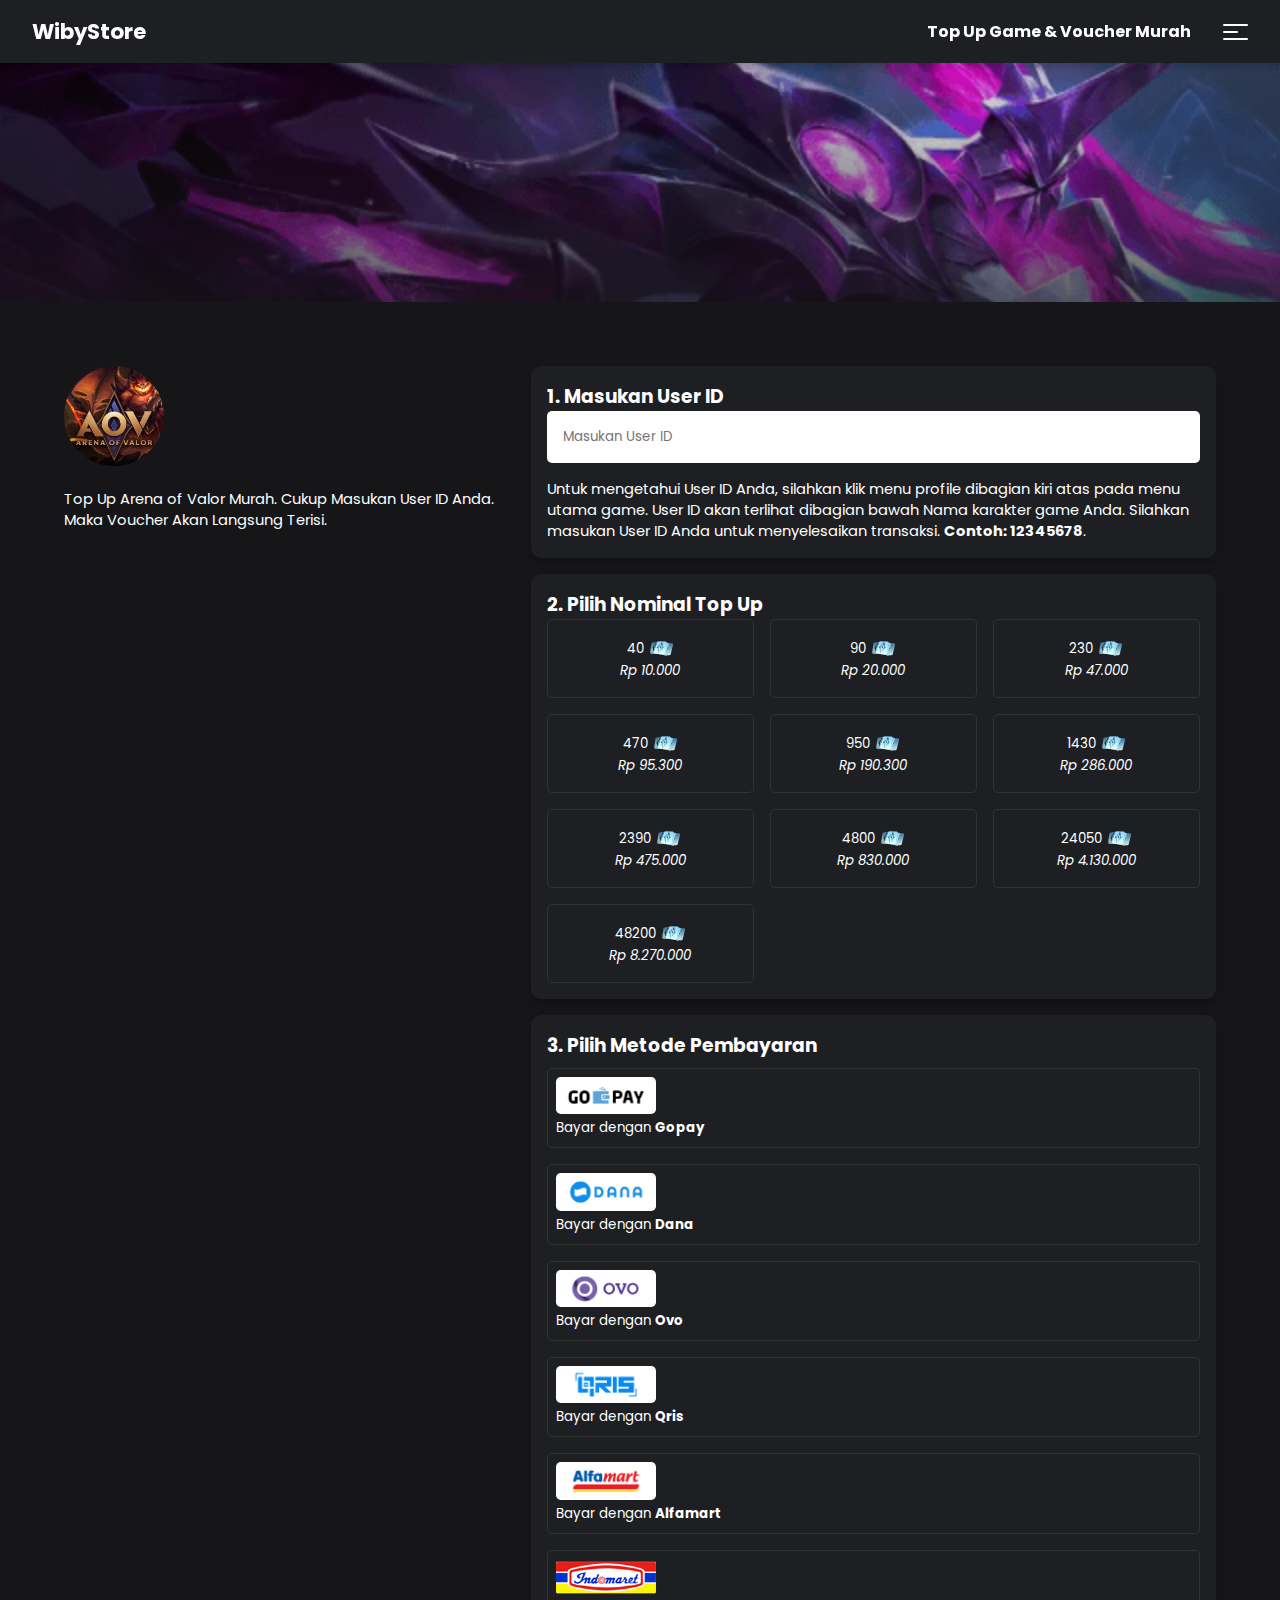
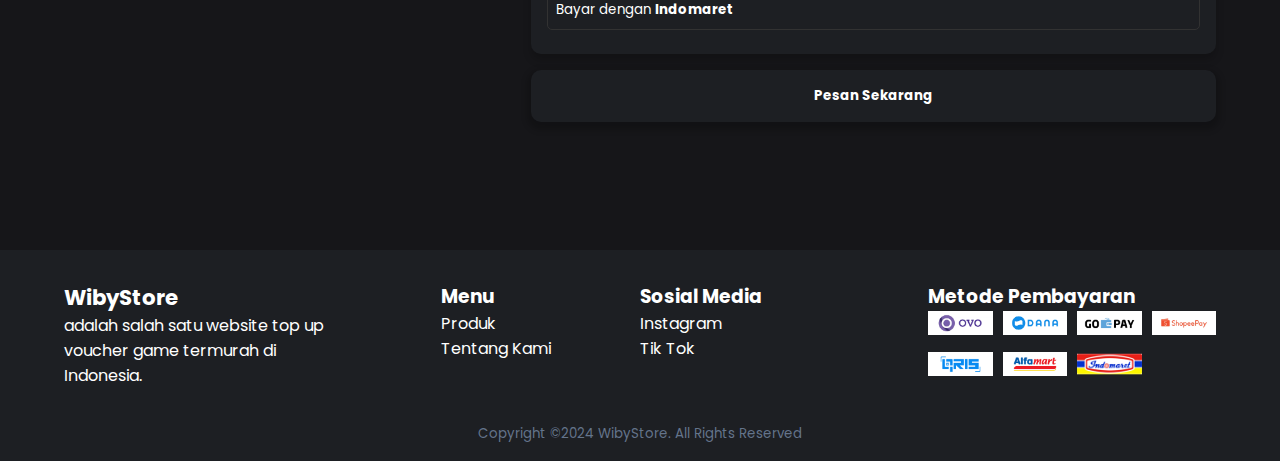
<file: games/arena-of-valor.html>
<!DOCTYPE html>
<html lang="en">
  <head>
    <meta charset="UTF-8" />
    <meta http-equiv="X-UA-Compatible" content="IE=edge" />
    <meta name="viewport" content="width=device-width, initial-scale=1.0" />
    <title>WibyStore | Top Up Arena of Valor</title>
    <link
      rel="shortcut icon"
      href="/images/profil.png"
      type="image/x-icon"
    />
    <link rel="stylesheet" href="../src/styles/game.css" />
    <link
      rel="stylesheet"
      href="https://fonts.googleapis.com/css2?family=Material+Symbols+Outlined:opsz,wght,FILL,GRAD@48,400,0,0"
    />
    <link rel="preconnect" href="https://fonts.googleapis.com" />
    <link rel="preconnect" href="https://fonts.gstatic.com" crossorigin />
    <link
      href="https://fonts.googleapis.com/css2?family=Poppins&display=swap"
      rel="stylesheet"
    />
  </head>
  <body>
    <header class="header container">
      <span>
        <a href="/" class="logo">WibyStore</a>
      </span>
      <nav class="navbar">
        <span class="slogan">
          <h4>Top Up Game & Voucher Murah</h4>
        </span>
        <button class="hamburger-menu">
          <span></span>
          <span></span>
          <span></span>
        </button>
      </nav>
    </header>

    <div
      class="image-header"
      style="background-image: url('/images/aov-cover.png')"
    ></div>
    <main class="game-container">
      <section class="grid-cols-2 section-form_topup">
        <div class="game-description">
          <img src="../images/aov.jpg" alt="Arena of Valor" />
          <p>
            Top Up Arena of Valor Murah. Cukup Masukan User ID Anda. Maka
            Voucher Akan Langsung Terisi.
          </p>
        </div>
        <div>
          <form action="">
            <fieldset class="form-input">
              <h3><span>1.</span> Masukan User ID</h3>
              <input
                class="form-input_ff"
                type="number"
                name="user_id"
                id=""
                required
                placeholder="Masukan User ID"
              />
              <p>
                Untuk mengetahui User ID Anda, silahkan klik menu profile
                dibagian kiri atas pada menu utama game. User ID akan terlihat
                dibagian bawah Nama karakter game Anda. Silahkan masukan User ID
                Anda untuk menyelesaikan transaksi. <b>Contoh: 12345678</b>.
              </p>
            </fieldset>

            <fieldset class="form-input">
              <h3><span>2.</span> Pilih Nominal Top Up</h3>
              <div class="grid grid-cols-3">
                <label class="nominal" data-price="10.000">
                  <input
                    onclick="scrollToPayment()"
                    type="radio"
                    name="item_qty"
                    required
                    value="40 Vouchers AOV Rp 10.000"
                  />
                  <span>
                    40
                    <img
                      src="../images/AOV_Vouchers.png"
                      alt="Arena of VAlor Vouchers"
                    />
                  </span>
                  <span class="nominal-1">Rp 10.000</span>
                </label>
                <label class="nominal" data-price="20.000">
                  <input
                    onclick="scrollToPayment()"
                    type="radio"
                    name="item_qty"
                    required
                    value="90 Vouchers AOV Rp 20.000"
                  />
                  <span>
                    90
                    <img
                      src="../images/AOV_Vouchers.png"
                      alt="Arena of VAlor Vouchers"
                    />
                  </span>
                  <span class="nominal-1">Rp 20.000</span>
                </label>
                <label class="nominal" data-price="47.000">
                  <input
                    onclick="scrollToPayment()"
                    type="radio"
                    name="item_qty"
                    required
                    value="230 Vouchers AOV Rp 47.000"
                  />
                  <span>
                    230
                    <img
                      src="../images/AOV_Vouchers.png"
                      alt="Arena of VAlor Vouchers"
                    />
                  </span>
                  <span class="nominal-1">Rp 47.000</span>
                </label>
                <label class="nominal" data-price="95.300">
                  <input
                    onclick="scrollToPayment()"
                    type="radio"
                    name="item_qty"
                    required
                    value="470 Vouchers AOV Rp 95.300"
                  />
                  <span>
                    470
                    <img
                      src="../images/AOV_Vouchers.png"
                      alt="Arena of VAlor Vouchers"
                    />
                  </span>
                  <span class="nominal-1">Rp 95.300</span>
                </label>
                <label class="nominal" data-price="190.300">
                  <input
                    onclick="scrollToPayment()"
                    type="radio"
                    name="item_qty"
                    required
                    value="950 Vouchers AOV Rp 190.300"
                  />
                  <span>
                    950
                    <img
                      src="../images/AOV_Vouchers.png"
                      alt="Arena of VAlor Vouchers"
                    />
                  </span>
                  <span class="nominal-1">Rp 190.300</span>
                </label>
                <label class="nominal" data-price="286.000">
                  <input
                    onclick="scrollToPayment()"
                    type="radio"
                    name="item_qty"
                    required
                    value="1430 Vouchers AOV Rp 286.000"
                  />
                  <span>
                    1430
                    <img
                      src="../images/AOV_Vouchers.png"
                      alt="Arena of VAlor Vouchers"
                    />
                  </span>
                  <span class="nominal-1">Rp 286.000</span>
                </label>
                <label class="nominal" data-price="475.000">
                  <input
                    onclick="scrollToPayment()"
                    type="radio"
                    name="item_qty"
                    required
                    value="2390 Vouchers AOV Rp 475.000"
                  />
                  <span>
                    2390
                    <img
                      src="../images/AOV_Vouchers.png"
                      alt="Arena of VAlor Vouchers"
                    />
                  </span>
                  <span class="nominal-1">Rp 475.000</span>
                </label>
                <label class="nominal" data-price="830.000">
                  <input
                    onclick="scrollToPayment()"
                    type="radio"
                    name="item_qty"
                    required
                    value="4800 Vouchers AOV Rp 830.000"
                  />
                  <span>
                    4800
                    <img
                      src="../images/AOV_Vouchers.png"
                      alt="Arena of VAlor Vouchers"
                    />
                  </span>
                  <span class="nominal-1">Rp 830.000</span>
                </label>
                <label class="nominal" data-price="4.130.000">
                  <input
                    onclick="scrollToPayment()"
                    type="radio"
                    name="item_qty"
                    required
                    value="24050 Vouchers AOV Rp 4.130.000"
                  />
                  <span>
                    24050
                    <img
                      src="../images/AOV_Vouchers.png"
                      alt="Arena of VAlor Vouchers"
                    />
                  </span>
                  <span class="nominal-1">Rp 4.130.000</span>
                </label>

                <label class="nominal" data-price="8.270.000">
                  <input
                    onclick="scrollToPayment()"
                    type="radio"
                    name="item_qty"
                    required
                    value="48200 Vouchers AOV Rp 8.270.000"
                  />
                  <span>
                    48200
                    <img
                      src="../images/AOV_Vouchers.png"
                      alt="Arena of VAlor Vouchers"
                    />
                  </span>
                  <span class="nominal-1">Rp 8.270.000</span>
                </label>
              </div>
            </fieldset>

            <fieldset class="form-input">
              <h3><span>3.</span> Pilih Metode Pembayaran</h3>
              <div class="payment">
                <label class="payment-method">
                  <input
                    type="radio"
                    name="payment_method"
                    required
                    value="Gopay"
                  />
                  <img src="../images/gopay.jpg" alt="" />
                  <span
                    ><small>Bayar dengan <b>Gopay</b></small></span
                  >
                  <div class="form-input__price-section" style="display: none">
                    <small>Harga</small>
                    <div>Rp <span class="form-input__price"></span></div>
                  </div>
                </label>

                <label class="payment-method">
                  <input
                    type="radio"
                    name="payment_method"
                    required
                    value="Dana"
                  />
                  <img src="../images/dana.jpg" alt="" />
                  <span
                    ><small>Bayar dengan <b>Dana</b></small></span
                  >
                  <div class="form-input__price-section" style="display: none">
                    <small>Harga</small>
                    <div>Rp <span class="form-input__price"></span></div>
                  </div>
                </label>

                <label class="payment-method">
                  <input
                    type="radio"
                    name="payment_method"
                    required
                    value="Ovo"
                  />
                  <img src="../images/ovo.webp" alt="" />
                  <span
                    ><small>Bayar dengan <b>Ovo</b></small></span
                  >
                  <div class="form-input__price-section" style="display: none">
                    <small>Harga</small>
                    <div>Rp <span class="form-input__price"></span></div>
                  </div>
                </label>

                <label class="payment-method">
                  <input
                    type="radio"
                    name="payment_method"
                    required
                    value="Qris"
                  />
                  <img src="../images/qris.webp" alt="" />
                  <span
                    ><small>Bayar dengan <b>Qris</b></small></span
                  >
                  <div class="form-input__price-section" style="display: none">
                    <small>Harga</small>
                    <div>Rp <span class="form-input__price"></span></div>
                  </div>
                </label>

                <!-- <label class="payment-method">
                  <input
                    type="radio"
                    name="payment_method"
                    required
                    value="BCA"
                  />
                  <img src="../images/bca.jpg" alt="" />
                  <span
                    ><small>Bayar dengan <b>BCA</b></small></span
                  >
                  <div class="form-input__price-section" style="display: none">
                    <small>Harga</small>
                    <div>Rp <span class="form-input__price"></span></div>
                  </div>
                </label> -->

                <label class="payment-method">
                  <input
                    type="radio"
                    name="payment_method"
                    required
                    value="Alfamart"
                  />
                  <img src="../images/alfamart.jpg" alt="" />
                  <span
                    ><small>Bayar dengan <b>Alfamart</b></small></span
                  >
                  <div class="form-input__price-section" style="display: none">
                    <small>Harga</small>
                    <div>Rp <span class="form-input__price"></span></div>
                  </div>
                </label>

                <label class="payment-method">
                  <input
                    type="radio"
                    name="payment_method"
                    required
                    value="Indomaret"
                  />
                  <img src="../images/indomaret.webp" alt="" />
                  <span
                    ><small>Bayar dengan <b>Indomaret</b></small></span
                  >
                  <div class="form-input__price-section" style="display: none">
                    <small>Harga</small>
                    <div>Rp <span class="form-input__price"></span></div>
                  </div>
                </label>
              </div>
            </fieldset>
            <button class="btn-order">Pesan Sekarang</button>
          </form>
        </div>
      </section>
    </main>

    <footer class="container">
      <div class="footer">
        <div class="description">
          <span>
            <a href="/" class="logo">WibyStore</a>
          </span>
          <br />
          adalah salah satu website top up voucher game termurah di Indonesia.
        </div>
        <div class="menu">
          <h3>Menu</h3>
          <ul class="navbar-ul">
            <li><a href="#">Produk</a></li>
            <li><a href="#">Tentang Kami</a></li>
          </ul>
        </div>
        <div class="social">
          <h3>Sosial Media</h3>
          <ul>
            <li><a href="#">Instagram</a></li>
            <li><a href="#">Tik Tok</a></li>
          </ul>
        </div>
        <div class="payment-footer">
          <h3>Metode Pembayaran</h3>
          <div class="payment-grid">
            <div>
              <img src="/images/ovo.webp" alt="" />
            </div>
            <div>
              <img src="/images/dana.jpg" alt="" />
            </div>
            <div>
              <img src="/images/gopay.jpg" alt="" />
            </div>
            <div>
              <img src="/images/shopeepay.webp" alt="" />
            </div>
            <div>
              <img src="/images/qris.webp" alt="" />
            </div>
            <div>
              <img src="/images/alfamart.jpg" alt="" />
            </div>
            <div>
              <img src="/images/indomaret.webp" alt="" />
            </div>
          </div>
        </div>
      </div>
      <div class="copyright">
        <small> Copyright &copy;2024 WibyStore. All Rights Reserved </small>
      </div>
    </footer>

    <script src="../src/js/hamburger.js"></script>
    <script src="../src/js/order.js"></script>
    <script src="../src/js/keys.js"></script>
    <script src="../src/js/script.js"></script>
  </body>
</html>
</file>
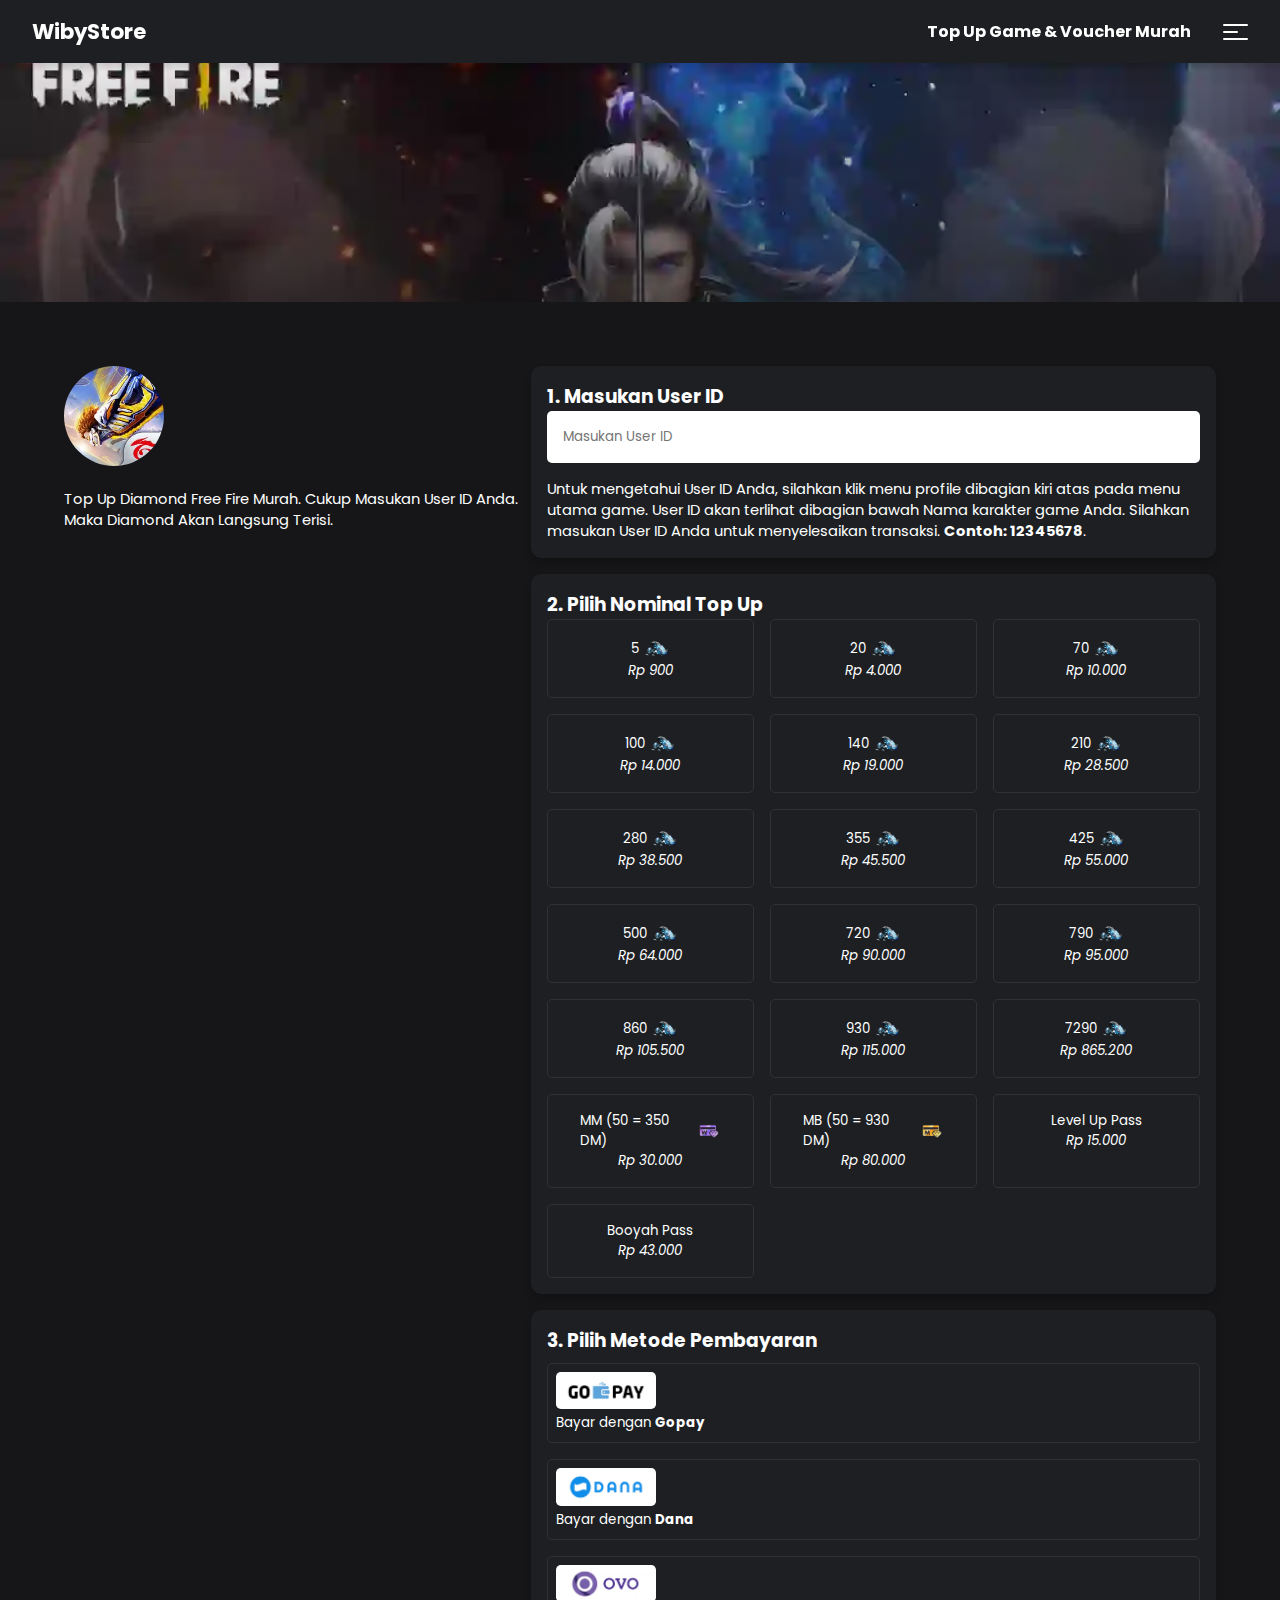
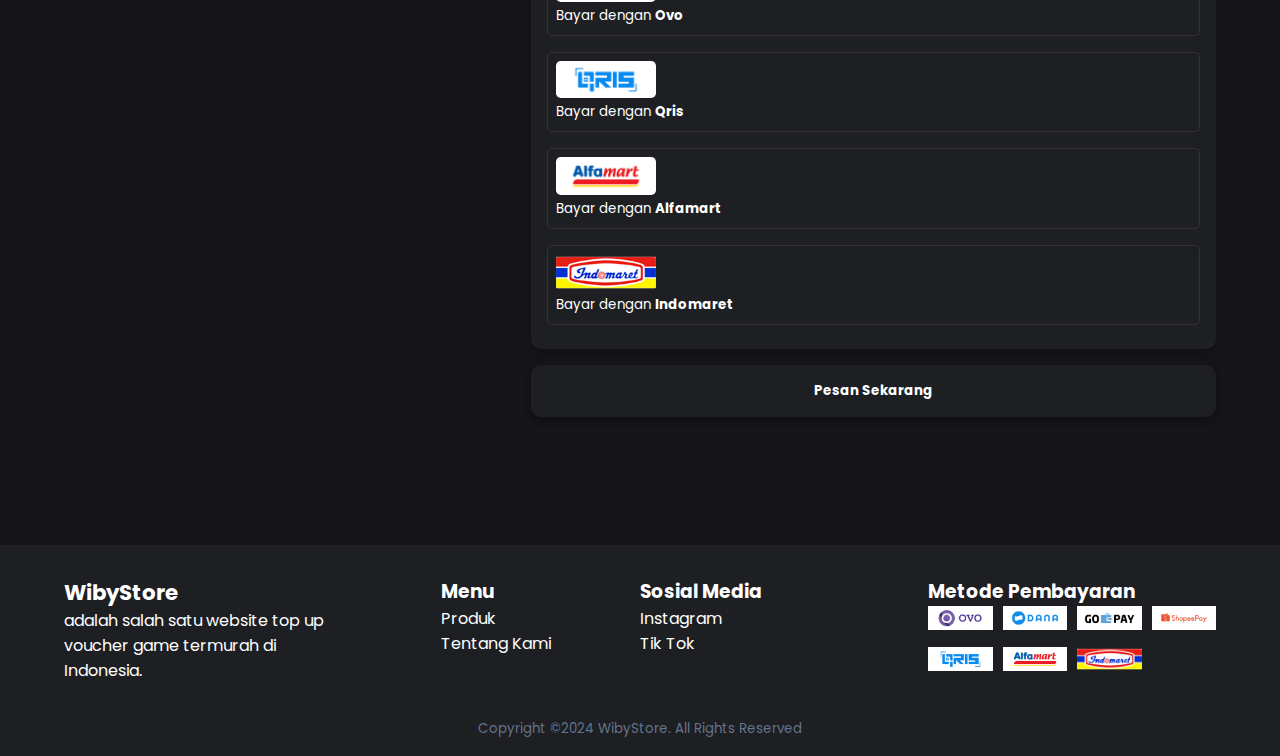
<file: games/free-fire.html>
<!DOCTYPE html>
<html lang="en">
  <head>
    <meta charset="UTF-8" />
    <meta http-equiv="X-UA-Compatible" content="IE=edge" />
    <meta name="viewport" content="width=device-width, initial-scale=1.0" />
    <title>WibyStore | Top Up Free Fire</title>
    <link rel="stylesheet" href="../src/styles/game.css" />
    <link
      rel="stylesheet"
      href="https://fonts.googleapis.com/css2?family=Material+Symbols+Outlined:opsz,wght,FILL,GRAD@48,400,0,0"
    />
    <link rel="preconnect" href="https://fonts.googleapis.com" />
    <link rel="preconnect" href="https://fonts.gstatic.com" crossorigin />
    <link
      href="https://fonts.googleapis.com/css2?family=Poppins&display=swap"
      rel="stylesheet"
    />
  </head>
  <body>
    <header class="header container">
      <span>
        <a href="/" class="logo">WibyStore</a>
      </span>
      <nav class="navbar">
        <span class="slogan">
          <h4>Top Up Game & Voucher Murah</h4>
        </span>
        <button class="hamburger-menu">
          <span></span>
          <span></span>
          <span></span>
        </button>
      </nav>
    </header>

    <div
      class="image-header"
      style="background-image: url('/images/ff-cover.webp')"
    ></div>
    <main class="game-container">
      <section class="grid-cols-2 section-form_topup">
        <div class="game-description">
          <img src="../images/ff.webp" alt="Free Fire" />
          <p>
            Top Up Diamond Free Fire Murah. Cukup Masukan User ID Anda. Maka
            Diamond Akan Langsung Terisi.
          </p>
        </div>
        <div>
          <form action="">
            <fieldset class="form-input">
              <h3><span>1.</span> Masukan User ID</h3>
              <input
                type="number"
                name="user_id"
                id=""
                required
                placeholder="Masukan User ID"
              />
              <p>
                Untuk mengetahui User ID Anda, silahkan klik menu profile
                dibagian kiri atas pada menu utama game. User ID akan terlihat
                dibagian bawah Nama karakter game Anda. Silahkan masukan User ID
                Anda untuk menyelesaikan transaksi. <b>Contoh: 12345678</b>.
              </p>
            </fieldset>

            <fieldset class="form-input">
              <h3><span>2.</span> Pilih Nominal Top Up</h3>
              <div class="grid grid-cols-3">
                <label class="nominal" data-price="900">
                  <input
                    onclick="scrollToPayment()"
                    type="radio"
                    name="item_qty"
                    required
                    value="5 Diamonds Free Fire Rp 900"
                  />
                  <span>
                    5
                    <img
                      src="../images/Freefire_diamonds.png"
                      alt="Free Fire Diamonds"
                    />
                  </span>
                  <span class="nominal-1">Rp 900</span>
                </label>
                <label class="nominal" data-price="4.000">
                  <input
                    onclick="scrollToPayment()"
                    type="radio"
                    name="item_qty"
                    required
                    value="20 Diamonds Free Fire Rp 4.000"
                  />
                  <span>
                    20
                    <img
                      src="../images/Freefire_diamonds.png"
                      alt="Free Fire Diamonds"
                    />
                  </span>
                  <span class="nominal-1">Rp 4.000</span>
                </label>

                <label class="nominal" data-price="10.000">
                  <input
                    onclick="scrollToPayment()"
                    type="radio"
                    name="item_qty"
                    required
                    value="70 Diamonds Free Fire Rp 10.000"
                  />
                  <span>
                    70
                    <img
                      src="../images/Freefire_diamonds.png"
                      alt="Free Fire Diamonds"
                    />
                  </span>
                  <span class="nominal-1">Rp 10.000</span>
                </label>
                <label class="nominal" data-price="14.000">
                  <input
                    onclick="scrollToPayment()"
                    type="radio"
                    name="item_qty"
                    required
                    value="100 Diamonds Free Fire Rp 14.000"
                  />
                  <span>
                    100
                    <img
                      src="../images/Freefire_diamonds.png"
                      alt="Free Fire Diamonds"
                    />
                  </span>
                  <span class="nominal-1">Rp 14.000</span>
                </label>
                <label class="nominal" data-price="19.000">
                  <input
                    onclick="scrollToPayment()"
                    type="radio"
                    name="item_qty"
                    required
                    value="140 Diamonds Free Fire Rp 19.000"
                  />
                  <span>
                    140
                    <img
                      src="../images/Freefire_diamonds.png"
                      alt="Free Fire Diamonds"
                    />
                  </span>
                  <span class="nominal-1">Rp 19.000</span>
                </label>
                <label class="nominal" data-price="28.500">
                  <input
                    onclick="scrollToPayment()"
                    type="radio"
                    name="item_qty"
                    required
                    value="210 Diamonds Free Fire Rp 28.500"
                  />
                  <span>
                    210
                    <img
                      src="../images/Freefire_diamonds.png"
                      alt="Free Fire Diamonds"
                    />
                  </span>
                  <span class="nominal-1">Rp 28.500</span>
                </label>
                <label class="nominal" data-price="38.500">
                  <input
                    onclick="scrollToPayment()"
                    type="radio"
                    name="item_qty"
                    required
                    value="280 Diamonds Free Fire Rp 38.500"
                  />
                  <span>
                    280
                    <img
                      src="../images/Freefire_diamonds.png"
                      alt="Free Fire Diamonds"
                    />
                  </span>
                  <span class="nominal-1">Rp 38.500</span>
                </label>
                <label class="nominal" data-price="45.500">
                  <input
                    onclick="scrollToPayment()"
                    type="radio"
                    name="item_qty"
                    required
                    value="355 Diamonds Free Fire Rp 45.500"
                  />
                  <span>
                    355
                    <img
                      src="../images/Freefire_diamonds.png"
                      alt="Free Fire Diamonds"
                    />
                  </span>
                  <span class="nominal-1">Rp 45.500</span>
                </label>
                <label class="nominal" data-price="55.000">
                  <input
                    onclick="scrollToPayment()"
                    type="radio"
                    name="item_qty"
                    required
                    value="425 Diamonds Free Fire Rp 55.000"
                  />
                  <span>
                    425
                    <img
                      src="../images/Freefire_diamonds.png"
                      alt="Free Fire Diamonds"
                    />
                  </span>
                  <span class="nominal-1">Rp 55.000</span>
                </label>

                <label class="nominal" data-price="64.000">
                  <input
                    onclick="scrollToPayment()"
                    type="radio"
                    name="item_qty"
                    required
                    value="500 Diamonds Free Fire Rp 64.000"
                  />
                  <span>
                    500
                    <img
                      src="../images/Freefire_diamonds.png"
                      alt="Free Fire Diamonds"
                    />
                  </span>
                  <span class="nominal-1">Rp 64.000</span>
                </label>
                <label class="nominal" data-price="90.000">
                  <input
                    onclick="scrollToPayment()"
                    type="radio"
                    name="item_qty"
                    required
                    value="720 Diamonds Free Fire Rp 90.000"
                  />
                  <span>
                    720
                    <img
                      src="../images/Freefire_diamonds.png"
                      alt="Free Fire Diamonds"
                    />
                  </span>
                  <span class="nominal-1">Rp 90.000</span>
                </label>
                <label class="nominal" data-price="95.000">
                  <input
                    onclick="scrollToPayment()"
                    type="radio"
                    name="item_qty"
                    required
                    value="790 Diamonds Free Fire Rp 95.000"
                  />
                  <span>
                    790
                    <img
                      src="../images/Freefire_diamonds.png"
                      alt="Free Fire Diamonds"
                    />
                  </span>
                  <span class="nominal-1">Rp 95.000</span>
                </label>
                <label class="nominal" data-price="105.500">
                  <input
                    onclick="scrollToPayment()"
                    type="radio"
                    name="item_qty"
                    required
                    value="1075 Diamonds Free Fire Rp 105.500"
                  />
                  <span>
                    860
                    <img
                      src="../images/Freefire_diamonds.png"
                      alt="Free Fire Diamonds"
                    />
                  </span>
                  <span class="nominal-1">Rp 105.500</span>
                </label>
                <label class="nominal" data-price="115.000">
                  <input
                    onclick="scrollToPayment()"
                    type="radio"
                    name="item_qty"
                    required
                    value="1450 Diamonds Free Fire Rp 115.000"
                  />
                  <span>
                    930
                    <img
                      src="../images/Freefire_diamonds.png"
                      alt="Free Fire Diamonds"
                    />
                  </span>
                  <span class="nominal-1">Rp 115.000</span>
                </label>
                <label class="nominal" data-price="865.200">
                  <input
                    onclick="scrollToPayment()"
                    type="radio"
                    name="item_qty"
                    required
                    value="2000 Diamonds Free Fire Rp 865.200"
                  />
                  <span>
                    7290
                    <img
                      src="../images/Freefire_diamonds.png"
                      alt="Free Fire Diamonds"
                    />
                  </span>
                  <span class="nominal-1">Rp 865.200</span>
                </label>
                <label class="nominal" data-price="30.000">
                  <input
                    onclick="scrollToPayment()"
                    type="radio"
                    name="item_qty"
                    required
                    value="MM Free FireRp 30.000"
                  />
                  <span>
                    MM (50 = 350 DM)
                    <img src="../images/mm.png" alt="Free Fire Diamonds" />
                  </span>
                  <span class="nominal-1">Rp 30.000</span>
                </label>
                <label class="nominal" data-price="80.000">
                  <input
                    onclick="scrollToPayment()"
                    type="radio"
                    name="item_qty"
                    required
                    value="MB Free FireRp 80.000"
                  />
                  <span>
                    MB (50 = 930 DM)
                    <img src="../images/mb.png" alt="Free Fire Diamonds" />
                  </span>
                  <span class="nominal-1">Rp 80.000</span>
                </label>
                <label class="nominal" data-price="15.000">
                  <input
                    onclick="scrollToPayment()"
                    type="radio"
                    name="item_qty"
                    required
                    value="Level Up Pass Free FireRp 15.000"
                  />
                  <span> Level Up Pass </span>
                  <span class="nominal-1">Rp 15.000</span>
                </label>
                <label class="nominal" data-price="43.000">
                  <input
                    onclick="scrollToPayment()"
                    type="radio"
                    name="item_qty"
                    required
                    value="Booyah Pass Free FireRp 43.000"
                  />
                  <span> Booyah Pass </span>
                  <span class="nominal-1">Rp 43.000</span>
                </label>
              </div>
            </fieldset>

            <fieldset class="form-input">
              <h3><span>3.</span> Pilih Metode Pembayaran</h3>
              <div class="payment">
                <label class="payment-method">
                  <input
                    type="radio"
                    name="payment_method"
                    required
                    value="Gopay"
                  />
                  <img src="../images/gopay.jpg" alt="" />
                  <span
                    ><small>Bayar dengan <b>Gopay</b></small></span
                  >
                  <div class="form-input__price-section" style="display: none">
                    <small>Harga</small>
                    <div>Rp <span class="form-input__price"></span></div>
                  </div>
                </label>

                <label class="payment-method">
                  <input
                    type="radio"
                    name="payment_method"
                    required
                    value="Dana"
                  />
                  <img src="../images/dana.jpg" alt="" />
                  <span
                    ><small>Bayar dengan <b>Dana</b></small></span
                  >
                  <div class="form-input__price-section" style="display: none">
                    <small>Harga</small>
                    <div>Rp <span class="form-input__price"></span></div>
                  </div>
                </label>

                <label class="payment-method">
                  <input
                    type="radio"
                    name="payment_method"
                    required
                    value="Ovo"
                  />
                  <img src="../images/ovo.webp" alt="" />
                  <span
                    ><small>Bayar dengan <b>Ovo</b></small></span
                  >
                  <div class="form-input__price-section" style="display: none">
                    <small>Harga</small>
                    <div>Rp <span class="form-input__price"></span></div>
                  </div>
                </label>

                <label class="payment-method">
                  <input
                    type="radio"
                    name="payment_method"
                    required
                    value="Qris"
                  />
                  <img src="../images/qris.webp" alt="" />
                  <span
                    ><small>Bayar dengan <b>Qris</b></small></span
                  >
                  <div class="form-input__price-section" style="display: none">
                    <small>Harga</small>
                    <div>Rp <span class="form-input__price"></span></div>
                  </div>
                </label>

                <!-- <label class="payment-method">
                  <input
                    type="radio"
                    name="payment_method"
                    required
                    value="BCA"
                  />
                  <img src="../images/bca.jpg" alt="" />
                  <span
                    ><small>Bayar dengan <b>BCA</b></small></span
                  >
                  <div class="form-input__price-section" style="display: none">
                    <small>Harga</small>
                    <div>Rp <span class="form-input__price"></span></div>
                  </div>
                </label> -->

                <label class="payment-method">
                  <input
                    type="radio"
                    name="payment_method"
                    required
                    value="Alfamart"
                  />
                  <img src="../images/alfamart.jpg" alt="" />
                  <span
                    ><small>Bayar dengan <b>Alfamart</b></small></span
                  >
                  <div class="form-input__price-section" style="display: none">
                    <small>Harga</small>
                    <div>Rp <span class="form-input__price"></span></div>
                  </div>
                </label>

                <label class="payment-method">
                  <input
                    type="radio"
                    name="payment_method"
                    required
                    value="Indomaret"
                  />
                  <img src="../images/indomaret.webp" alt="" />
                  <span
                    ><small>Bayar dengan <b>Indomaret</b></small></span
                  >
                  <div class="form-input__price-section" style="display: none">
                    <small>Harga</small>
                    <div>Rp <span class="form-input__price"></span></div>
                  </div>
                </label>
              </div>
            </fieldset>
            <button class="btn-order">Pesan Sekarang</button>
          </form>
        </div>
      </section>
    </main>

    <footer class="container">
      <div class="footer">
        <div class="description">
          <span>
            <a href="/" class="logo">WibyStore</a>
          </span>
          <br />
          adalah salah satu website top up voucher game termurah di Indonesia.
        </div>
        <div class="menu">
          <h3>Menu</h3>
          <ul class="navbar-ul">
            <li><a href="#">Produk</a></li>
            <li><a href="#">Tentang Kami</a></li>
          </ul>
        </div>
        <div class="social">
          <h3>Sosial Media</h3>
          <ul>
            <li><a href="#">Instagram</a></li>
            <li><a href="#">Tik Tok</a></li>
          </ul>
        </div>
        <div class="payment-footer">
          <h3>Metode Pembayaran</h3>
          <div class="payment-grid">
            <div>
              <img src="/images/ovo.webp" alt="" />
            </div>
            <div>
              <img src="/images/dana.jpg" alt="" />
            </div>
            <div>
              <img src="/images/gopay.jpg" alt="" />
            </div>
            <div>
              <img src="/images/shopeepay.webp" alt="" />
            </div>
            <div>
              <img src="/images/qris.webp" alt="" />
            </div>
            <div>
              <img src="/images/alfamart.jpg" alt="" />
            </div>
            <div>
              <img src="/images/indomaret.webp" alt="" />
            </div>
          </div>
        </div>
      </div>
      <div class="copyright">
        <small> Copyright &copy;2024 WibyStore. All Rights Reserved </small>
      </div>
    </footer>

    <script src="../src/js/hamburger.js"></script>
    <script src="../src/js/order.js"></script>
    <script src="../src/js/keys.js"></script>
    <script src="../src/js/script.js"></script>
  </body>
</html>
</file>
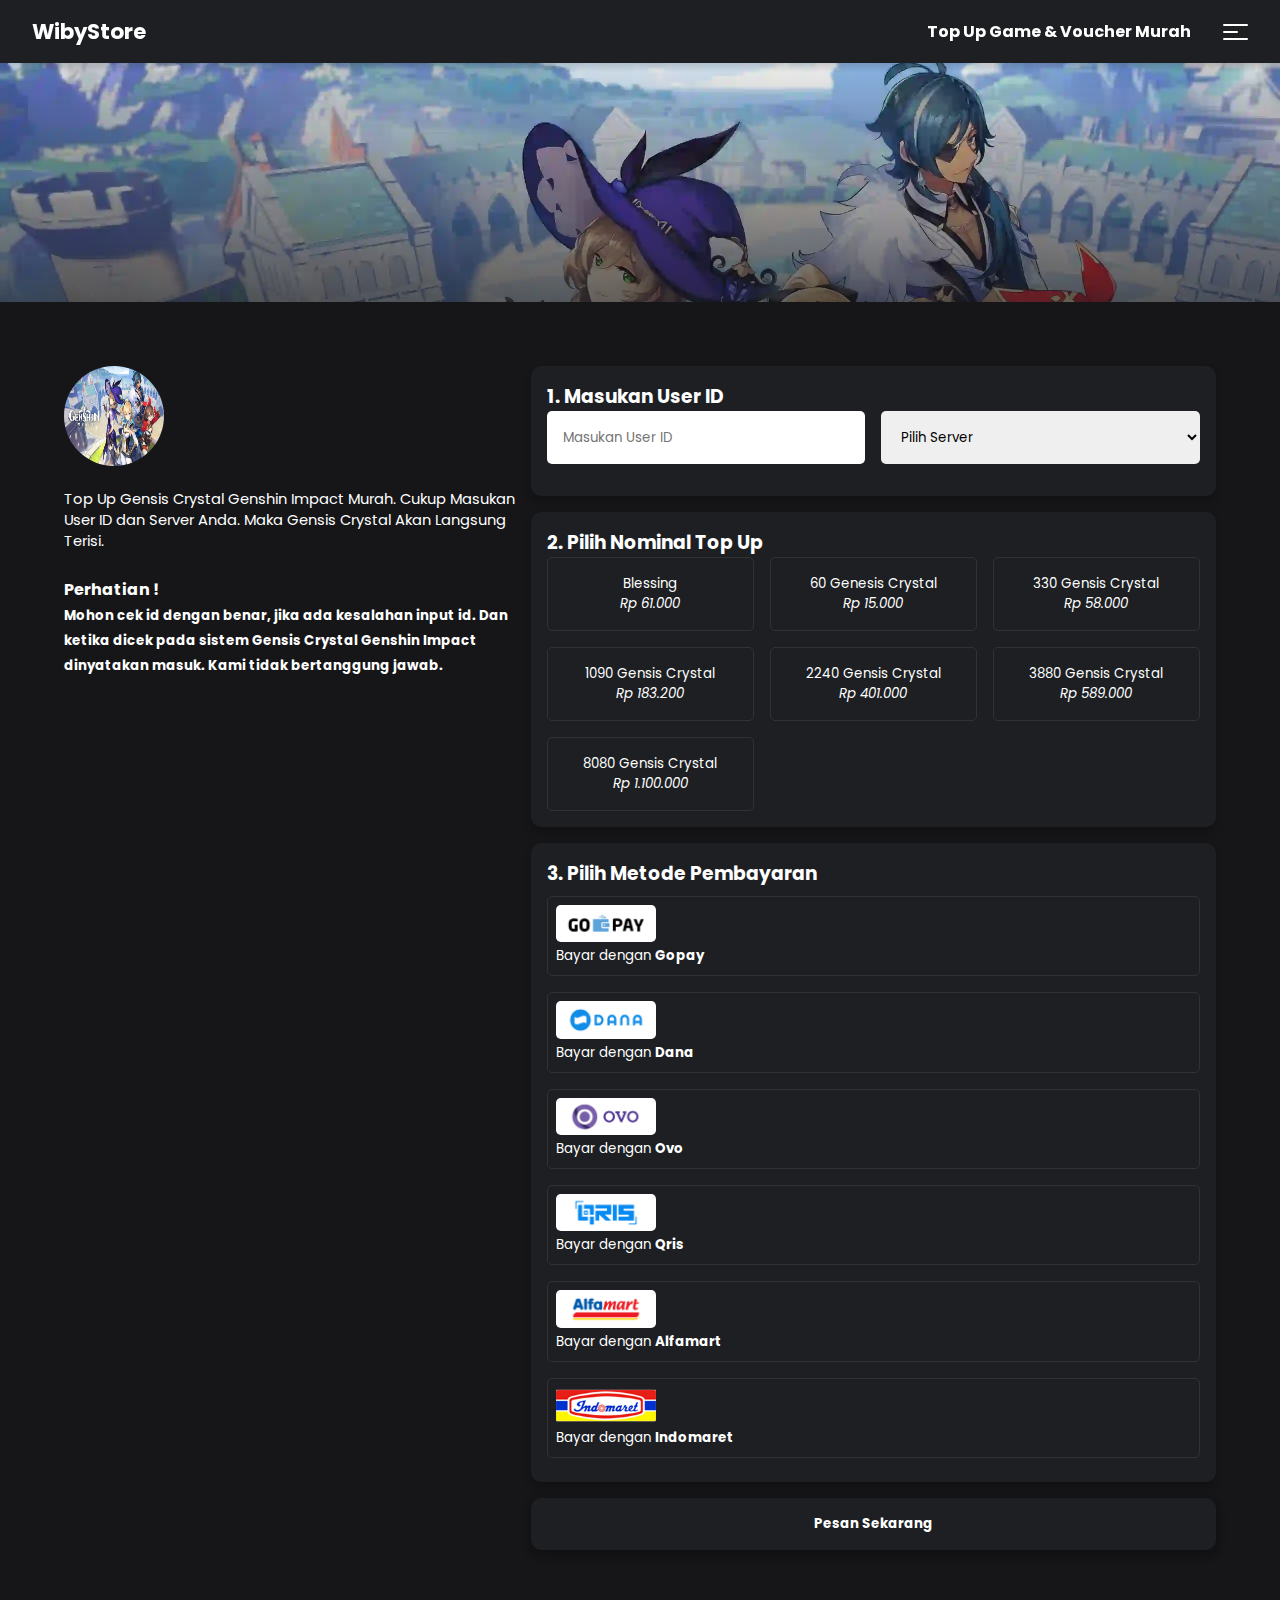
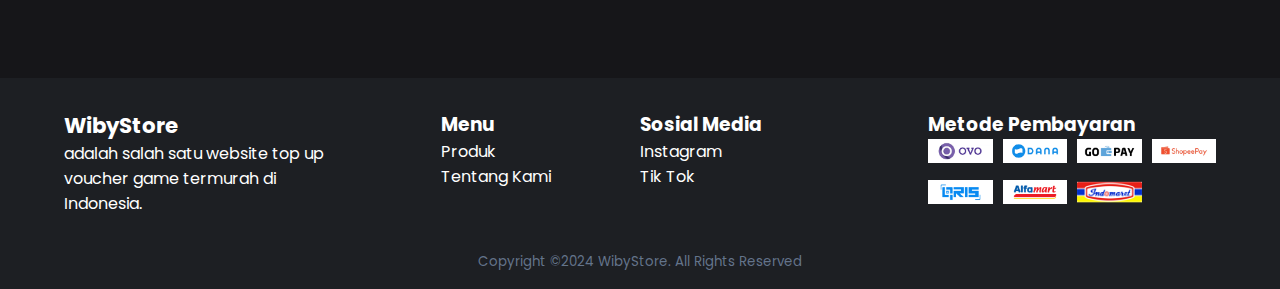
<file: games/genshin-impact.html>
<!DOCTYPE html>
<html lang="en">
  <head>
    <meta charset="UTF-8" />
    <meta http-equiv="X-UA-Compatible" content="IE=edge" />
    <meta name="viewport" content="width=device-width, initial-scale=1.0" />
    <meta name="viewport" content="width=device-width, initial-scale=1.0" />
    <meta name="description" content="FinzStore Website Top Up Games Murah" />
    <meta
      name="keywords"
      content="web top up, website top up games, top up murah, top up mobile legends murah, jasa joki murah, joki mobile legends murah"
    />
    <meta name="author" content="digitalkios" />
    <title>WibyStore | Top Up Genshin Impact</title>
    <link
      rel="shortcut icon"
      href="/images/profil.png"
      type="image/x-icon"
    />
    <link rel="stylesheet" href="../src/styles/game.css" />
    <link
      rel="stylesheet"
      href="https://fonts.googleapis.com/css2?family=Material+Symbols+Outlined:opsz,wght,FILL,GRAD@48,400,0,0"
    />
    <link rel="preconnect" href="https://fonts.googleapis.com" />
    <link rel="preconnect" href="https://fonts.gstatic.com" crossorigin />
    <link
      href="https://fonts.googleapis.com/css2?family=Poppins&display=swap"
      rel="stylesheet"
    />
  </head>
  <body>
    <header class="header container">
      <span> <a href="/" class="logo">WibyStore</a> </span>
      <nav class="navbar">
        <div class="navbar-wrap">
          <ul class="hidden navbar-ul">
            <li><a href="#">Produk</a></li>
            <li><a href="#">Tentang Kami</a></li>
          </ul>
        </div>
        <span class="slogan">
          <h4>Top Up Game & Voucher Murah</h4>
        </span>
        <button class="hamburger-menu">
          <span></span>
          <span></span>
          <span></span>
        </button>
      </nav>
    </header>

    <div
      class="image-header"
      style="background-image: url('/images/genshin-cover.webp')"
    ></div>
    <main class="game-container">
      <section class="grid-cols-2 section-form_topup">
        <div class="game-description">
          <img src="../images/genshin-cover.webp" alt="Genshin Impact" />
          <p>
            Top Up Gensis Crystal Genshin Impact Murah. Cukup Masukan User ID
            dan Server Anda. Maka Gensis Crystal Akan Langsung Terisi.
          </p>
          <br />
          <b>Perhatian !</b><br />
          <small
            ><b
              >Mohon cek id dengan benar, jika ada kesalahan input id. Dan
              ketika dicek pada sistem Gensis Crystal Genshin Impact dinyatakan
              masuk. Kami tidak bertanggung jawab.</b
            ></small
          >
        </div>
        <div>
          <form action="" id="form-life-after">
            <fieldset class="form-input">
              <h3><span>1.</span> Masukan User ID</h3>
              <div class="form-input__id">
                <input
                  type="number"
                  name="user_id"
                  id=""
                  required
                  placeholder="Masukan User ID"
                />
                <select name="server" id="">
                  <option selected disabled>Pilih Server</option>
                  <option value="America">America</option>
                  <option value="Europe">Europe</option>
                  <option value="Asia">Asia</option>
                  <option value="TW_HK_MO">TW_HK_MO</option>
                </select>
              </div>
            </fieldset>

            <fieldset class="form-input">
              <h3><span>2.</span> Pilih Nominal Top Up</h3>
              <div class="grid grid-cols-3">
                <label class="nominal" data-price="61.000">
                  <input
                    onclick="scrollToPayment()"
                    type="radio"
                    name="item_qty"
                    required
                    value="Blessing Genshin Impact Rp 61.000"
                  />
                  <span> Blessing</span>
                  <span class="nominal-1">Rp 61.000</span>
                </label>
                <label class="nominal" data-price="15.000">
                  <input
                    onclick="scrollToPayment()"
                    type="radio"
                    name="item_qty"
                    required
                    value="60 Genesis Crystal Genshin Impact Rp 15.000"
                  />
                  <span> 60 Genesis Crystal</span>
                  <span class="nominal-1">Rp 15.000</span>
                </label>
                <label class="nominal" data-price="58.000">
                  <input
                    onclick="scrollToPayment()"
                    type="radio"
                    name="item_qty"
                    required
                    value="330 Gensis Crystal Genshin Impact Rp 58.000"
                  />
                  <span> 330 Gensis Crystal </span>
                  <span class="nominal-1">Rp 58.000</span>
                </label>
                <label class="nominal" data-price="183.200">
                  <input
                    onclick="scrollToPayment()"
                    type="radio"
                    name="item_qty"
                    required
                    value="1090 Gensis Crystal Genshin Impact Rp 183.200"
                  />
                  <span> 1090 Gensis Crystal </span>
                  <span class="nominal-1">Rp 183.200</span>
                </label>
                <label class="nominal" data-price="401.000">
                  <input
                    onclick="scrollToPayment()"
                    type="radio"
                    name="item_qty"
                    required
                    value="2240 Gensis Crystal Genshin Impact Rp 401.000"
                  />
                  <span> 2240 Gensis Crystal </span>
                  <span class="nominal-1">Rp 401.000</span>
                </label>
                <label class="nominal" data-price="589.0000">
                  <input
                    onclick="scrollToPayment()"
                    type="radio"
                    name="item_qty"
                    required
                    value="3880 Gensis Crystal Genshin Impact Rp 589.0000"
                  />
                  <span> 3880 Gensis Crystal </span>
                  <span class="nominal-1">Rp 589.000</span>
                </label>
                <label class="nominal" data-price="1.100.000">
                  <input
                    onclick="scrollToPayment()"
                    type="radio"
                    name="item_qty"
                    required
                    value="8080 Gensis Crystal Genshin Impact Rp 1.100.000"
                  />
                  <span> 8080 Gensis Crystal </span>
                  <span class="nominal-1">Rp 1.100.000</span>
                </label>
              </div>
            </fieldset>

            <fieldset class="form-input">
              <h3><span>3.</span> Pilih Metode Pembayaran</h3>
              <div class="payment">
                <label class="payment-method">
                  <input
                    type="radio"
                    name="payment_method"
                    required
                    value="Gopay"
                  />
                  <img src="../images/gopay.jpg" alt="" />
                  <span
                    ><small>Bayar dengan <b>Gopay</b></small></span
                  >
                  <div class="form-input__price-section" style="display: none">
                    <small>Harga</small>
                    <div>Rp <span class="form-input__price"></span></div>
                  </div>
                </label>

                <label class="payment-method">
                  <input
                    type="radio"
                    name="payment_method"
                    required
                    value="Dana"
                  />
                  <img src="../images/dana.jpg" alt="" />
                  <span
                    ><small>Bayar dengan <b>Dana</b></small></span
                  >
                  <div class="form-input__price-section" style="display: none">
                    <small>Harga</small>
                    <div>Rp <span class="form-input__price"></span></div>
                  </div>
                </label>

                <label class="payment-method">
                  <input
                    type="radio"
                    name="payment_method"
                    required
                    value="Ovo"
                  />
                  <img src="../images/ovo.webp" alt="" />
                  <span
                    ><small>Bayar dengan <b>Ovo</b></small></span
                  >
                  <div class="form-input__price-section" style="display: none">
                    <small>Harga</small>
                    <div>Rp <span class="form-input__price"></span></div>
                  </div>
                </label>

                <label class="payment-method">
                  <input
                    type="radio"
                    name="payment_method"
                    required
                    value="Qris"
                  />
                  <img src="../images/qris.webp" alt="" />
                  <span
                    ><small>Bayar dengan <b>Qris</b></small></span
                  >
                  <div class="form-input__price-section" style="display: none">
                    <small>Harga</small>
                    <div>Rp <span class="form-input__price"></span></div>
                  </div>
                </label>

                <!-- <label class="payment-method">
                  <input
                    type="radio"
                    name="payment_method"
                    required
                    value="BCA"
                  />
                  <img src="../images/bca.jpg" alt="" />
                  <span
                    ><small>Bayar dengan <b>BCA</b></small></span
                  >
                  <div class="form-input__price-section" style="display: none">
                    <small>Harga</small>
                    <div>Rp <span class="form-input__price"></span></div>
                  </div>
                </label> -->

                <label class="payment-method">
                  <input
                    type="radio"
                    name="payment_method"
                    required
                    value="Alfamart"
                  />
                  <img src="../images/alfamart.jpg" alt="" />
                  <span
                    ><small>Bayar dengan <b>Alfamart</b></small></span
                  >
                  <div class="form-input__price-section" style="display: none">
                    <small>Harga</small>
                    <div>Rp <span class="form-input__price"></span></div>
                  </div>
                </label>

                <label class="payment-method">
                  <input
                    type="radio"
                    name="payment_method"
                    required
                    value="Indomaret"
                  />
                  <img src="../images/indomaret.webp" alt="" />
                  <span
                    ><small>Bayar dengan <b>Indomaret</b></small></span
                  >
                  <div class="form-input__price-section" style="display: none">
                    <small>Harga</small>
                    <div>Rp <span class="form-input__price"></span></div>
                  </div>
                </label>
              </div>
            </fieldset>
            <button class="btn-order">Pesan Sekarang</button>
          </form>
        </div>
      </section>
    </main>

    <footer class="container">
      <div class="footer">
        <div class="description">
          <span>
            <a href="/" class="logo">WibyStore</a>
          </span>
          <br />
          adalah salah satu website top up voucher game termurah di Indonesia.
        </div>
        <div class="menu">
          <h3>Menu</h3>
          <ul class="navbar-ul">
            <li><a href="#">Produk</a></li>
            <li><a href="#">Tentang Kami</a></li>
          </ul>
        </div>
        <div class="social">
          <h3>Sosial Media</h3>
          <ul>
            <li><a href="#">Instagram</a></li>
            <li><a href="#">Tik Tok</a></li>
          </ul>
        </div>
        <div class="payment-footer">
          <h3>Metode Pembayaran</h3>
          <div class="payment-grid">
            <div>
              <img src="/images/ovo.webp" alt="" />
            </div>
            <div>
              <img src="/images/dana.jpg" alt="" />
            </div>
            <div>
              <img src="/images/gopay.jpg" alt="" />
            </div>
            <div>
              <img src="/images/shopeepay.webp" alt="" />
            </div>
            <div>
              <img src="/images/qris.webp" alt="" />
            </div>
            <div>
              <img src="/images/alfamart.jpg" alt="" />
            </div>
            <div>
              <img src="/images/indomaret.webp" alt="" />
            </div>
          </div>
        </div>
      </div>
      <div class="copyright">
        <small> Copyright &copy;2024 WibyStore. All Rights Reserved </small>
      </div>
    </footer>

    <script src="../src/js/hamburger.js"></script>
    <script src="../src/js/order.js"></script>
    <script src="../src/js/keys.js"></script>
    <script src="../src/js/script.js"></script>
  </body>
</html>
</file>
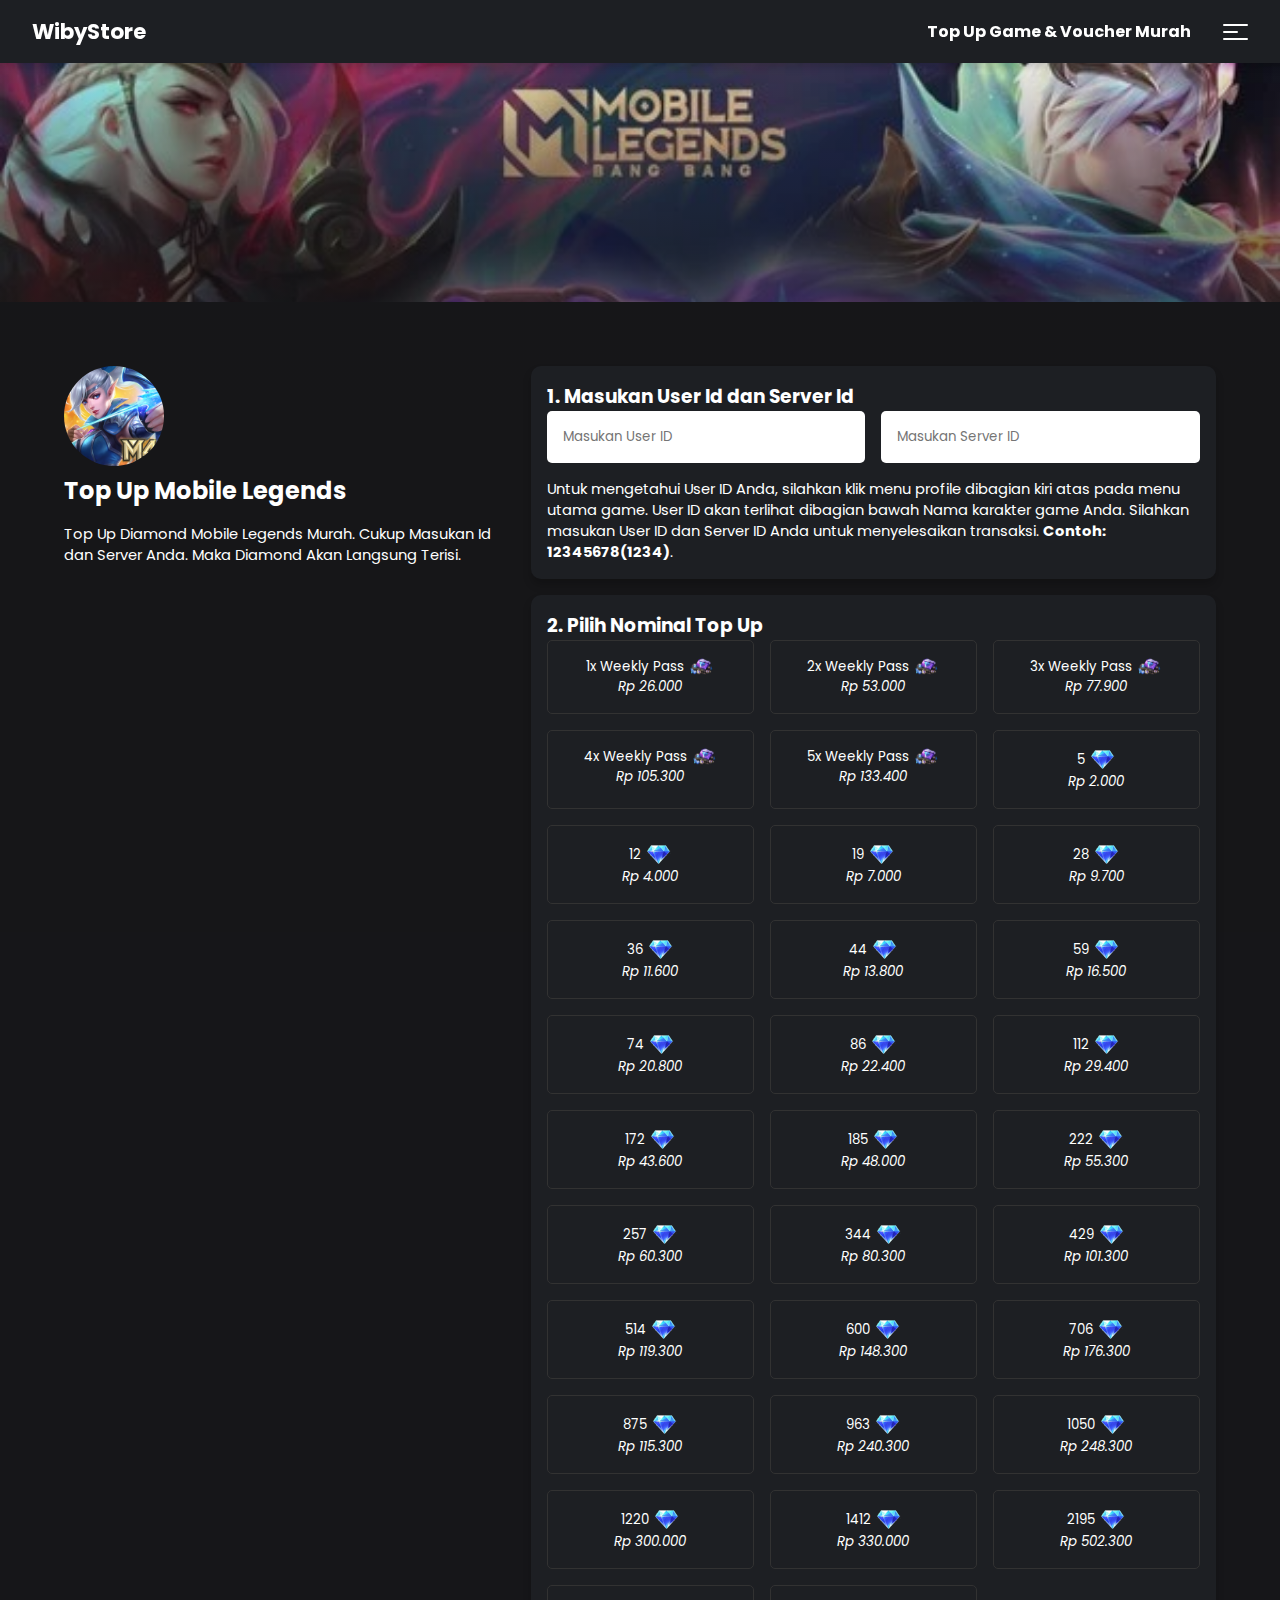
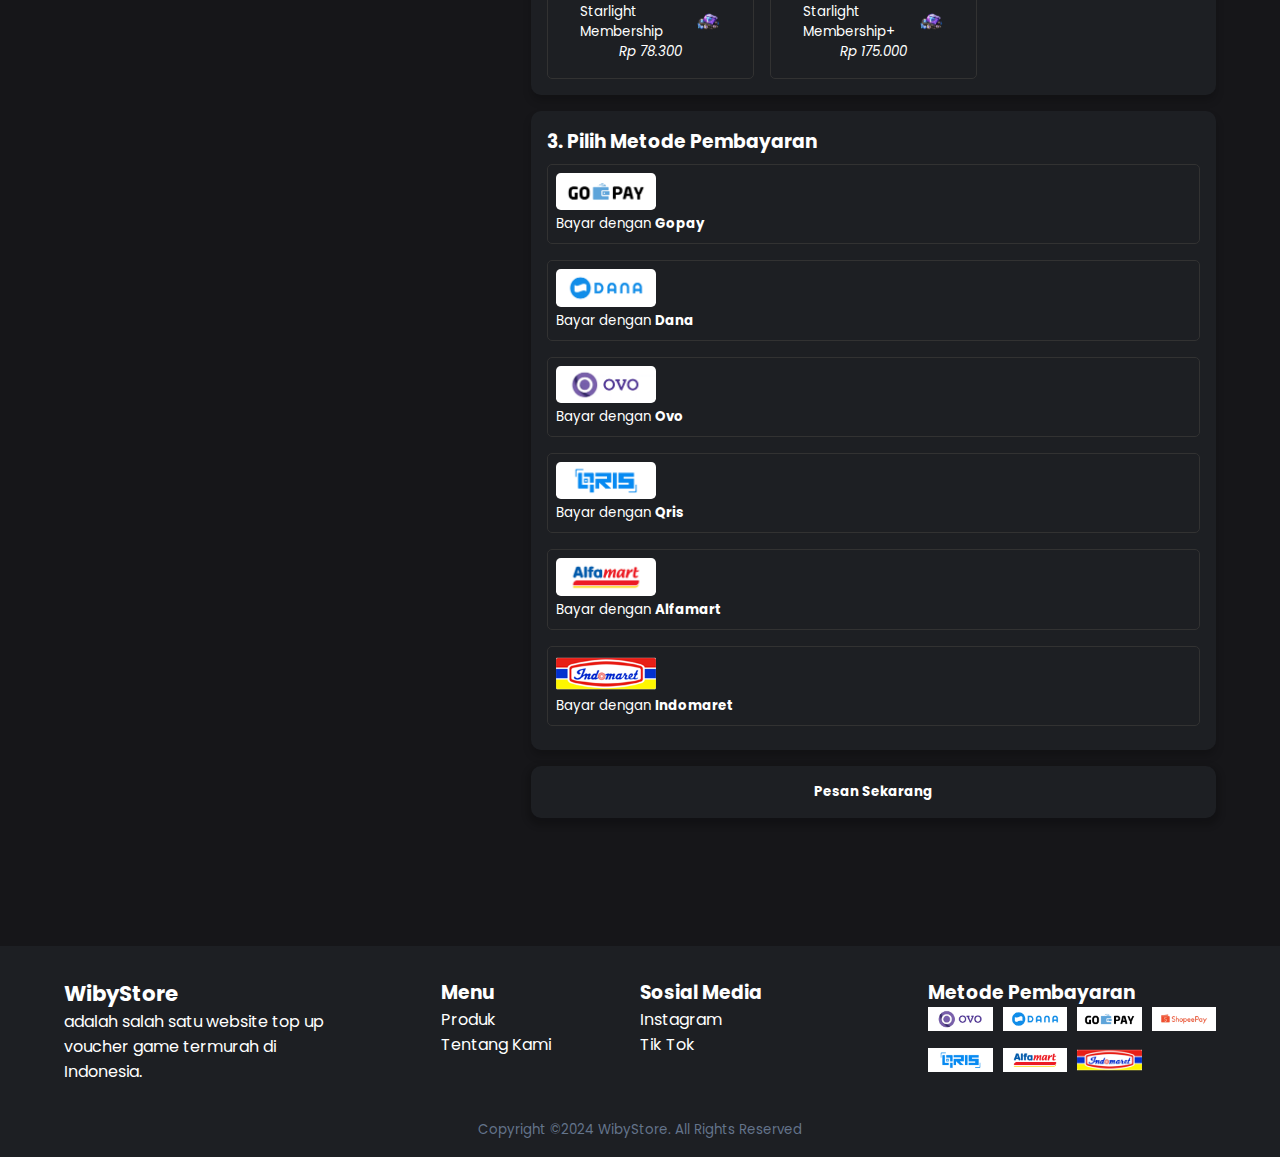
<file: games/mobile-legends.html>
<!DOCTYPE html>
<html lang="en">
  <head>
    <meta charset="UTF-8" />
    <meta http-equiv="X-UA-Compatible" content="IE=edge" />
    <meta name="viewport" content="width=device-width, initial-scale=1.0" />
    <title>WibyStore | Top Up Mobile Legends</title>
    <link rel="stylesheet" href="../src/styles/game.css" />
    <link
      rel="stylesheet"
      href="https://fonts.googleapis.com/css2?family=Material+Symbols+Outlined:opsz,wght,FILL,GRAD@48,400,0,0"
    />
    <link rel="preconnect" href="https://fonts.googleapis.com" />
    <link rel="preconnect" href="https://fonts.gstatic.com" crossorigin />
    <link
      href="https://fonts.googleapis.com/css2?family=Poppins&display=swap"
      rel="stylesheet"
    />
  </head>
  <body>
    <header class="header container">
      <span>
        <a href="/" class="logo">WibyStore</a>
      </span>
      <nav class="navbar">
        <span class="slogan">
          <h4>Top Up Game & Voucher Murah</h4>
        </span>
        <button class="hamburger-menu">
          <span></span>
          <span></span>
          <span></span>
        </button>
      </nav>
    </header>

    <div
      class="image-header"
      style="background-image: url('/images/mlbb-cover.webp')"
    ></div>
    <main class="game-container">
      <section class="grid-cols-2 section-form_topup">
        <div class="game-description">
          <img src="../images/mlbb.png" alt="Mobile Legends" />
          <h2>Top Up Mobile Legends</h2>
          <p>
            Top Up Diamond Mobile Legends Murah. Cukup Masukan Id dan Server
            Anda. Maka Diamond Akan Langsung Terisi.
          </p>
        </div>
        <div>
          <form action="">
            <fieldset class="form-input">
              <h3><span>1.</span> Masukan User Id dan Server Id</h3>
              <div class="form-input__id">
                <input
                  type="number"
                  name="user_id"
                  id="user_id"
                  required
                  placeholder="Masukan User ID"
                />
                <input
                  type="number"
                  name="server_id"
                  id="server_id"
                  required
                  placeholder="Masukan Server ID"
                />
              </div>
              <p>
                Untuk mengetahui User ID Anda, silahkan klik menu profile
                dibagian kiri atas pada menu utama game. User ID akan terlihat
                dibagian bawah Nama karakter game Anda. Silahkan masukan User ID
                dan Server ID Anda untuk menyelesaikan transaksi.
                <b>Contoh: 12345678(1234)</b>.
              </p>
            </fieldset>

            <fieldset class="form-input">
              <h3><span>2.</span> Pilih Nominal Top Up</h3>
              <div class="grid grid-cols-3">

                <label class="nominal" data-price="26.000">
                  <input
                    onclick="scrollToPayment()"
                    type="radio"
                    name="item_qty"
                    required
                    value="220 (80+20/Hari) Diamonds MLBB Paket 1x weekly Pass Rp26.000"
                  />
                  <span>
                    1x Weekly Pass
                    <img
                      src="../images/mllbwekly.png"
                      alt="Mobile Legends Diamonds"
                    />
                  </span>
                  <span class="nominal-1">Rp 26.000</span>
                </label>

                <label class="nominal" data-price="53.000">
                  <input
                    onclick="scrollToPayment()"
                    type="radio"
                    name="item_qty"
                    required
                    value="440 (80+20/Hari) Diamonds MLBB Paket 2x weekly Pass Rp53.000"
                  />
                  <span>
                    2x Weekly Pass
                    <img
                      src="../images/mllbwekly.png"
                      alt="Mobile Legends Diamonds"
                    />
                  </span>
                  <span class="nominal-1">Rp 53.000</span>
                </label>
                <label class="nominal" data-price="77.900">
                  <input
                    onclick="scrollToPayment()"
                    type="radio"
                    name="item_qty"
                    required
                    value="660 (80+20/Hari) Diamonds MLBB Paket 3x weekly Pass Rp77.900"
                  />
                  <span>
                    3x Weekly Pass
                    <img
                      src="../images/mllbwekly.png"
                      alt="Mobile Legends Diamonds"
                    />
                  </span>
                  <span class="nominal-1">Rp 77.900</span>
                </label>

                <label class="nominal" data-price="105.300">
                  <input
                    onclick="scrollToPayment()"
                    type="radio"
                    name="item_qty"
                    required
                    value="880 (80+20/Hari) Diamonds MLBB Paket 4x weekly Pass Rp105.300"
                    />
                  <span>
                    4x Weekly Pass
                    <img
                      src="../images/mllbwekly.png"
                      alt="Mobile Legends Diamonds"
                    />
                  </span>
                  <span class="nominal-1">Rp 105.300</span>
                </label>

                <label class="nominal" data-price="133.400">
                  <input
                    onclick="scrollToPayment()"
                    type="radio"
                    name="item_qty"
                    required
                    value="1100 (80+20/Hari) Diamonds MLBB Paket 5x weekly Pass Rp133.400"
                  />
                  <span>
                    5x Weekly Pass
                    <img
                      src="../images/mllbwekly.png"
                      alt="Mobile Legends Diamonds"
                    />
                  </span>
                  <span class="nominal-1">Rp 133.400</span>
                </label>

                <label class="nominal" data-price="2.000">
                  <input
                    onclick="scrollToPayment()"
                    type="radio"
                    name="item_qty"
                    required
                    value="5 Diamonds MLBB Rp2.000"
                  />
                  <span>
                    5
                    <img
                      src="../images/MLBB_Diamonds.png"
                      alt="Mobile Legends Diamonds"
                    />
                  </span>
                  <span class="nominal-1">Rp 2.000</span>
                </label>
                <label class="nominal" data-price="4.000">
                  <input
                    onclick="scrollToPayment()"
                    type="radio"
                    name="item_qty"
                    required
                    value="12 Diamonds MLBB Rp4.000"
                  />
                  <span>
                    12
                    <img
                      src="../images/MLBB_Diamonds.png"
                      alt="Mobile Legends Diamonds"
                    />
                  </span>
                  <span class="nominal-1">Rp 4.000</span>
                </label>

                <label class="nominal" data-price="7.000">
                  <input
                    onclick="scrollToPayment()"
                    type="radio"
                    name="item_qty"
                    required
                    value="19 Diamonds MLBB Rp7.000"
                  />
                  <span>
                    19
                    <img
                      src="../images/MLBB_Diamonds.png"
                      alt="Mobile Legends Diamonds"
                    />
                  </span>
                  <span class="nominal-1">Rp 7.000</span>
                </label>

                <label class="nominal" data-price="9.700">
                  <input
                    onclick="scrollToPayment()"
                    type="radio"
                    name="item_qty"
                    required
                    value="28 Diamonds MLBB Rp9.700"
                  />
                  <span>
                    28
                    <img
                      src="../images/MLBB_Diamonds.png"
                      alt="Mobile Legends Diamonds"
                    />
                  </span>
                  <span class="nominal-1">Rp 9.700</span>
                </label>
                <label class="nominal" data-price="11.600">
                  <input
                    onclick="scrollToPayment()"
                    type="radio"
                    name="item_qty"
                    required
                    value="36 Diamonds MLBB Rp11.600"
                  />
                  <span>
                    36
                    <img
                      src="../images/MLBB_Diamonds.png"
                      alt="Mobile Legends Diamonds"
                    />
                  </span>
                  <span class="nominal-1">Rp 11.600</span>
                </label>

                <label class="nominal" data-price="13.800">
                  <input
                    onclick="scrollToPayment()"
                    type="radio"
                    name="item_qty"
                    required
                    value="44 Diamonds MLBB Rp13.800"
                  />
                  <span>
                    44
                    <img
                      src="../images/MLBB_Diamonds.png"
                      alt="Mobile Legends Diamonds"
                    />
                  </span>
                  <span class="nominal-1">Rp 13.800</span>
                </label>

                <label class="nominal" data-price="16.700">
                  <input
                    onclick="scrollToPayment()"
                    type="radio"
                    name="item_qty"
                    required
                    value="59 Diamonds MLBB Rp16.700"
                  />
                  <span>
                    59
                    <img
                      src="../images/MLBB_Diamonds.png"
                      alt="Mobile Legends Diamonds"
                    />
                  </span>
                  <span class="nominal-1">Rp 16.500</span>
                </label>

                <label class="nominal" data-price="20.800">
                  <input
                    onclick="scrollToPayment()"
                    type="radio"
                    name="item_qty"
                    required
                    value="74 Diamonds MLBB Rp20.800"
                  />
                  <span>
                    74
                    <img
                      src="../images/MLBB_Diamonds.png"
                      alt="Mobile Legends Diamonds"
                    />
                  </span>
                  <span class="nominal-1">Rp 20.800</span>
                </label>
                <label class="nominal" data-price="22.400">
                  <input
                    onclick="scrollToPayment()"
                    type="radio"
                    name="item_qty"
                    required
                    value="86 Diamonds MLBB Rp22.400"
                  />
                  <span>
                    86
                    <img
                      src="../images/MLBB_Diamonds.png"
                      alt="Mobile Legends Diamonds"
                    />
                  </span>
                  <span class="nominal-1">Rp 22.400</span>
                </label>

                <label class="nominal" data-price="29.400">
                  <input
                    onclick="scrollToPayment()"
                    type="radio"
                    name="item_qty"
                    required
                    value="112 Diamonds MLBB Rp29.400"
                  />
                  <span>
                    112
                    <img
                      src="../images/MLBB_Diamonds.png"
                      alt="Mobile Legends Diamonds"
                    />
                  </span>
                  <span class="nominal-1">Rp 29.400</span>
                </label>
                <label class="nominal" data-price="43.600">
                  <input
                    onclick="scrollToPayment()"
                    type="radio"
                    name="item_qty"
                    required
                    value="172 Diamonds MLBB Rp43.600"
                  />
                  <span>
                    172
                    <img
                      src="../images/MLBB_Diamonds.png"
                      alt="Mobile Legends Diamonds"
                    />
                  </span>
                  <span class="nominal-1">Rp 43.600</span>
                </label>
                <label class="nominal" data-price="48.000">
                  <input
                    onclick="scrollToPayment()"
                    type="radio"
                    name="item_qty"
                    required
                    value="185 Diamonds MLBB Rp48.000"
                  />
                  <span>
                    185
                    <img
                      src="../images/MLBB_Diamonds.png"
                      alt="Mobile Legends Diamonds"
                    />
                  </span>

                  <span class="nominal-1">Rp 48.000</span>
                </label>
                <label class="nominal" data-price="55.300">
                  <input
                    onclick="scrollToPayment()"
                    type="radio"
                    name="item_qty"
                    required
                    value="222 Diamonds MLBB Rp55.300"
                  />
                  <span>
                    222
                    <img
                      src="../images/MLBB_Diamonds.png"
                      alt="Mobile Legends Diamonds"
                    />
                  </span>
                  <span class="nominal-1">Rp 55.300</span>
                </label>

                <label class="nominal" data-price="60.300">
                  <input
                    onclick="scrollToPayment()"
                    type="radio"
                    name="item_qty"
                    required
                    value="257 Diamonds MLBB Rp6.300"
                  />
                  <span>
                    257
                    <img
                      src="../images/MLBB_Diamonds.png"
                      alt="Mobile Legends Diamonds"
                    />
                  </span>
                  <span class="nominal-1">Rp 60.300</span>
                </label>

                <label class="nominal" data-price="80.300">
                  <input
                    onclick="scrollToPayment()"
                    type="radio"
                    name="item_qty"
                    required
                    value="344 Diamonds MLBB Rp80.300"
                  />
                  <span>
                    344
                    <img
                      src="../images/MLBB_Diamonds.png"
                      alt="Mobile Legends Diamonds"
                    />
                  </span>
                  <span class="nominal-1">Rp 80.300</span>
                </label>

                <label class="nominal" data-price="101.300">
                  <input
                    onclick="scrollToPayment()"
                    type="radio"
                    name="item_qty"
                    required
                    value="429 Diamonds MLBB Rp101.300"
                  />
                  <span>
                    429
                    <img
                      src="../images/MLBB_Diamonds.png"
                      alt="Mobile Legends Diamonds"
                    />
                  </span>
                  <span class="nominal-1">Rp 101.300</span>
                </label>

                <label class="nominal" data-price="119.300">
                  <input
                    onclick="scrollToPayment()"
                    type="radio"
                    name="item_qty"
                    required
                    value="514 Diamonds MLBB Rp119.300"
                  />
                  <span>
                    514
                    <img
                      src="../images/MLBB_Diamonds.png"
                      alt="Mobile Legends Diamonds"
                    />
                  </span>

                  <span class="nominal-1">Rp 119.300</span>
                </label>

                <label class="nominal" data-price="148.300">
                  <input
                    onclick="scrollToPayment()"
                    type="radio"
                    name="item_qty"
                    required
                    value="600 Diamonds MLBB Rp148.300"
                  />
                  <span>
                    600
                    <img
                      src="../images/MLBB_Diamonds.png"
                      alt="Mobile Legends Diamonds"
                    />
                  </span>

                  <span class="nominal-1">Rp 148.300</span>
                </label>

                <label class="nominal" data-price="176.300">
                  <input
                    onclick="scrollToPayment()"
                    type="radio"
                    name="item_qty"
                    required
                    value="706 Diamonds MLBB Rp176.300"
                  />
                  <span>
                    706
                    <img
                      src="../images/MLBB_Diamonds.png"
                      alt="Mobile Legends Diamonds"
                    />
                  </span>

                  <span class="nominal-1">Rp 176.300</span>
                </label>

                <label class="nominal" data-price="115.300">
                  <input
                    onclick="scrollToPayment()"
                    type="radio"
                    name="item_qty"
                    required
                    value="875 Diamonds MLBB Rp115.300"
                  />
                  <span>
                    875
                    <img
                      src="../images/MLBB_Diamonds.png"
                      alt="Mobile Legends Diamonds"
                    />
                  </span>
                  <span class="nominal-1">Rp 115.300</span>
                </label>

                <label class="nominal" data-price="240.300">
                  <input
                    onclick="scrollToPayment()"
                    type="radio"
                    name="item_qty"
                    required
                    value="963 Diamonds MLBB Rp240.300"
                  />
                  <span>
                    963
                    <img
                      src="../images/MLBB_Diamonds.png"
                      alt="Mobile Legends Diamonds"
                    />
                  </span>
                  <span class="nominal-1">Rp 240.300</span>
                </label>

                <label class="nominal" data-price="248.300">
                  <input
                    onclick="scrollToPayment()"
                    type="radio"
                    name="item_qty"
                    required
                    value="1050 Diamonds MLBB Rp248.300"
                  />
                  <span>
                    1050
                    <img
                      src="../images/MLBB_Diamonds.png"
                      alt="Mobile Legends Diamonds"
                    />
                  </span>
                  <span class="nominal-1">Rp 248.300</span>
                </label>

                <label class="nominal" data-price="300.000">
                  <input
                    onclick="scrollToPayment()"
                    type="radio"
                    name="item_qty"
                    required
                    value="1220 Diamonds MLBB Rp300.000"
                  />
                  <span>
                    1220
                    <img
                      src="../images/MLBB_Diamonds.png"
                      alt="Mobile Legends Diamonds"
                    />
                  </span>
                  <span class="nominal-1">Rp 300.000</span>
                </label>

                <label class="nominal" data-price="330.000">
                  <input
                    onclick="scrollToPayment()"
                    type="radio"
                    name="item_qty"
                    required
                    value="1412 Diamonds MLBB Rp330.000"
                  />
                  <span>
                    1412
                    <img
                      src="../images/MLBB_Diamonds.png"
                      alt="Mobile Legends Diamonds"
                    />
                  </span>
                  <span class="nominal-1">Rp 330.000</span>
                </label>

                <label class="nominal" data-price= 502.300">
                  <input
                    onclick="scrollToPayment()"
                    type="radio"
                    name="item_qty"
                    required
                    value="2195 Diamonds MLBB Rp502.300"
                  />
                  <span>
                    2195
                    <img
                      src="../images/MLBB_Diamonds.png"
                      alt="Mobile Legends Diamonds"
                    />
                  </span>
                  <span class="nominal-1">Rp 502.300</span>
                </label>

                <label class="nominal" data-price="78.300">
                  <input
                    onclick="scrollToPayment()"
                    type="radio"
                    name="item_qty"
                    required
                    value="Starlight membership Diamonds MLBB Rp78.300"
                  />
                  <span>
                    Starlight Membership
                    <img
                      src="../images/mllbwekly.png"
                      alt="Mobile Legends Diamonds"
                    />
                  </span>
                  <span class="nominal-1">Rp 78.300</span>
                </label>

                <label class="nominal" data-price="175.000">
                  <input
                    onclick="scrollToPayment()"
                    type="radio"
                    name="item_qty"
                    required
                    value="Starlight plus membership Diamonds MLBB Rp175.000"
                  />
                  <span>
                    Starlight Membership+
                    <img
                      src="../images/mllbwekly.png"
                      alt="Mobile Legends Diamonds"
                    />
                  </span>
                  <span class="nominal-1">Rp 175.000</span>
                </label>

              </div>
            </fieldset>
            
            <fieldset class="form-input">
              <h3><span>3.</span> Pilih Metode Pembayaran</h3>
              <div class="payment">
                <label class="payment-method">
                  <input
                    type="radio"
                    name="payment_method"
                    required
                    value="Gopay"
                  />
                  <img src="../images/gopay.jpg" alt="" />
                  <span
                    ><small>Bayar dengan <b>Gopay</b></small></span
                  >
                  <div class="form-input__price-section" style="display: none">
                    <small>Harga</small>
                    <div>Rp <span class="form-input__price"></span></div>
                  </div>
                </label>

                <label class="payment-method">
                  <input
                    type="radio"
                    name="payment_method"
                    required
                    value="Dana"
                  />
                  <img src="../images/dana.jpg" alt="" />
                  <span
                    ><small>Bayar dengan <b>Dana</b></small></span
                  >
                  <div class="form-input__price-section" style="display: none">
                    <small>Harga</small>
                    <div>Rp <span class="form-input__price"></span></div>
                  </div>
                </label>

                <label class="payment-method">
                  <input
                    type="radio"
                    name="payment_method"
                    required
                    value="Ovo"
                  />
                  <img src="../images/ovo.webp" alt="" />
                  <span
                    ><small>Bayar dengan <b>Ovo</b></small></span
                  >
                  <div class="form-input__price-section" style="display: none">
                    <small>Harga</small>
                    <div>Rp <span class="form-input__price"></span></div>
                  </div>
                </label>

                <label class="payment-method">
                  <input
                    type="radio"
                    name="payment_method"
                    required
                    value="Qris"
                  />
                  <img src="../images/qris.webp" alt="" />
                  <span
                    ><small>Bayar dengan <b>Qris</b></small></span
                  >
                  <div class="form-input__price-section" style="display: none">
                    <small>Harga</small>
                    <div>Rp <span class="form-input__price"></span></div>
                  </div>
                </label>

                <!-- <label class="payment-method">
                  <input
                    type="radio"
                    name="payment_method"
                    required
                    value="BCA"
                  />
                  <img src="../images/bca.jpg" alt="" />
                  <span
                    ><small>Bayar dengan <b>BCA</b></small></span
                  >
                  <div class="form-input__price-section" style="display: none">
                    <small>Harga</small>
                    <div>Rp <span class="form-input__price"></span></div>
                  </div>
                </label> -->

                <label class="payment-method">
                  <input
                    type="radio"
                    name="payment_method"
                    required
                    value="Alfamart"
                  />
                  <img src="../images/alfamart.jpg" alt="" />
                  <span
                    ><small>Bayar dengan <b>Alfamart</b></small></span
                  >
                  <div class="form-input__price-section" style="display: none">
                    <small>Harga</small>
                    <div>Rp <span class="form-input__price"></span></div>
                  </div>
                </label>

                <label class="payment-method">
                  <input
                    type="radio"
                    name="payment_method"
                    required
                    value="Indomaret"
                  />
                  <img src="../images/indomaret.webp" alt="" />
                  <span
                    ><small>Bayar dengan <b>Indomaret</b></small></span
                  >
                  <div class="form-input__price-section" style="display: none">
                    <small>Harga</small>
                    <div>Rp <span class="form-input__price"></span></div>
                  </div>
                </label>
              </div>
            </fieldset>
            <button class="btn-order">Pesan Sekarang</button>
          </form>
        </div>
      </section>
    </main>

    <footer class="container">
      <div class="footer">
        <div class="description">
          <span>
            <a href="/" class="logo">WibyStore</a>
          </span>
          <br />
          adalah salah satu website top up voucher game termurah di Indonesia.
        </div>
        <div class="menu">
          <h3>Menu</h3>
          <ul class="navbar-ul">
            <li><a href="#">Produk</a></li>
            <li><a href="#">Tentang Kami</a></li>
          </ul>
        </div>
        <div class="social">
          <h3>Sosial Media</h3>
          <ul>
            <li><a href="#">Instagram</a></li>
            <li><a href="#">Tik Tok</a></li>
          </ul>
        </div>
        <div class="payment-footer">
          <h3>Metode Pembayaran</h3>
          <div class="payment-grid">
            <div>
              <img src="/images/ovo.webp" alt="" />
            </div>
            <div>
              <img src="/images/dana.jpg" alt="" />
            </div>
            <div>
              <img src="/images/gopay.jpg" alt="" />
            </div>
            <div>
              <img src="/images/shopeepay.webp" alt="" />
            </div>
            <div>
              <img src="/images/qris.webp" alt="" />
            </div>
            <div>
              <img src="/images/alfamart.jpg" alt="" />
            </div>
            <div>
              <img src="/images/indomaret.webp" alt="" />
            </div>
          </div>
        </div>
      </div>
      <div class="copyright">
        <small> Copyright &copy;2024 WibyStore. All Rights Reserved </small>
      </div>
    </footer>

    <script src="../src/js/hamburger.js"></script>
    <script src="../src/js/order.js"></script>
    <script src="../src/js/keys.js"></script>
    <script src="../src/js/script.js"></script>
  </body>
</html>
</file>
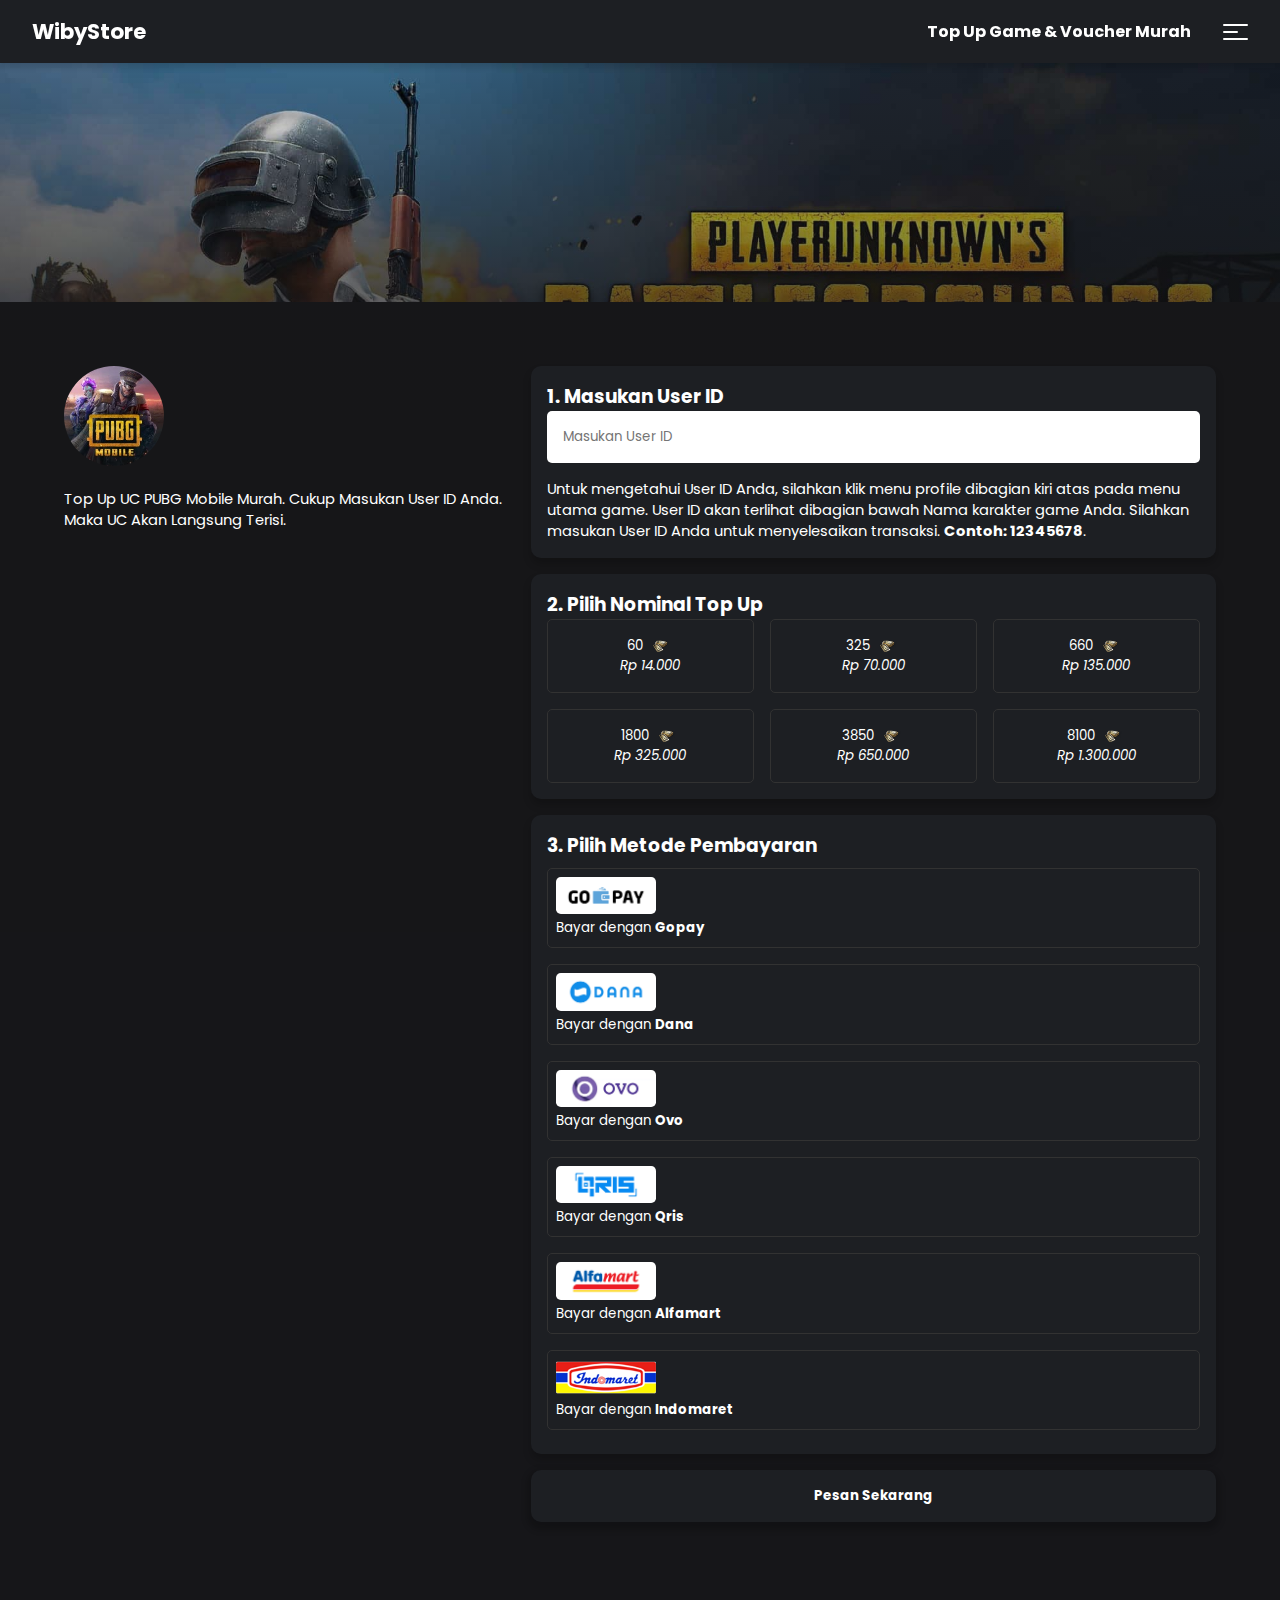
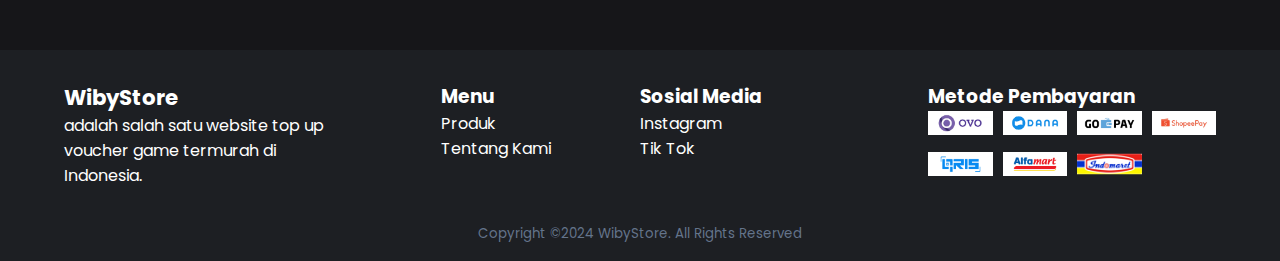
<file: games/pubg-mobile.html>
<!DOCTYPE html>
<html lang="en">
  <head>
    <meta charset="UTF-8" />
    <meta http-equiv="X-UA-Compatible" content="IE=edge" />
    <meta name="viewport" content="width=device-width, initial-scale=1.0" />
    <title>WibyStore | Top Up PUBG Mobile</title>
    <link rel="stylesheet" href="../src/styles/game.css" />
    <link
      rel="stylesheet"
      href="https://fonts.googleapis.com/css2?family=Material+Symbols+Outlined:opsz,wght,FILL,GRAD@48,400,0,0"
    />
    <link rel="preconnect" href="https://fonts.googleapis.com" />
    <link rel="preconnect" href="https://fonts.gstatic.com" crossorigin />
    <link
      href="https://fonts.googleapis.com/css2?family=Poppins&display=swap"
      rel="stylesheet"
    />
  </head>
  <body>
    <header class="header container">
      <span>
        <a href="/" class="logo">WibyStore</a>
      </span>
      <nav class="navbar">
        <span class="slogan">
          <h4>Top Up Game & Voucher Murah</h4>
        </span>
        <button class="hamburger-menu">
          <span></span>
          <span></span>
          <span></span>
        </button>
      </nav>
    </header>

    <div
      class="image-header"
      style="background-image: url('/images/pubg-cover.jpg')"
    ></div>
    <main class="game-container">
      <section class="grid-cols-2 section-form_topup">
        <div class="game-description">
          <img src="../images/pubgm.webp" alt="PUBG Mobile" />
          <p>
            Top Up UC PUBG Mobile Murah. Cukup Masukan User ID Anda. Maka UC
            Akan Langsung Terisi.
          </p>
        </div>
        <div>
          <form action="">
            <fieldset class="form-input">
              <h3><span>1.</span> Masukan User ID</h3>
              <input
                class="form-input_ff"
                type="number"
                name="user_id"
                id=""
                required
                placeholder="Masukan User ID"
              />
              <p>
                Untuk mengetahui User ID Anda, silahkan klik menu profile
                dibagian kiri atas pada menu utama game. User ID akan terlihat
                dibagian bawah Nama karakter game Anda. Silahkan masukan User ID
                Anda untuk menyelesaikan transaksi. <b>Contoh: 12345678</b>.
              </p>
            </fieldset>

            <fieldset class="form-input">
              <h3><span>2.</span> Pilih Nominal Top Up</h3>
              <div class="grid grid-cols-3">
                <label class="nominal" data-price="14.000">
                  <input
                    onclick="scrollToPayment()"
                    type="radio"
                    name="item_qty"
                    required
                    value="60 UC PUBGM Rp 14.000"
                  />
                  <span>
                    60
                    <img src="../images/PUBGM_UC.png" alt="PUBGM UC" />
                  </span>
                  <span class="nominal-1">Rp 14.000</span>
                </label>
                <label class="nominal" data-price="70.000">
                  <input
                    onclick="scrollToPayment()"
                    type="radio"
                    name="item_qty"
                    required
                    value="325 UC PUBGM Rp 70.000"
                  />
                  <span>
                    325
                    <img src="../images/PUBGM_UC.png" alt="PUBGM UC" />
                  </span>
                  <span class="nominal-1">Rp 70.000</span>
                </label>
                <label class="nominal" data-price="135.000">
                  <input
                    onclick="scrollToPayment()"
                    type="radio"
                    name="item_qty"
                    required
                    value="660 UC PUBGM Rp 135.000"
                  />
                  <span>
                    660
                    <img src="../images/PUBGM_UC.png" alt="PUBGM UC" />
                  </span>
                  <span class="nominal-1">Rp 135.000</span>
                </label>
                <label class="nominal" data-price="325.000">
                  <input
                    onclick="scrollToPayment()"
                    type="radio"
                    name="item_qty"
                    required
                    value="1800 UC PUBGM Rp 325.000"
                  />
                  <span>
                    1800
                    <img src="../images/PUBGM_UC.png" alt="PUBGM UC" />
                  </span>
                  <span class="nominal-1">Rp 325.000</span>
                </label>
                <label class="nominal" data-price="650.000">
                  <input
                    onclick="scrollToPayment()"
                    type="radio"
                    name="item_qty"
                    required
                    value="3850 UC PUBGM Rp 650.000"
                  />
                  <span>
                    3850
                    <img src="../images/PUBGM_UC.png" alt="PUBGM UC" />
                  </span>
                  <span class="nominal-1">Rp 650.000</span>
                </label>
                <label class="nominal" data-price="1.300.000">
                  <input
                    onclick="scrollToPayment()"
                    type="radio"
                    name="item_qty"
                    required
                    value="8100 UC PUBGM Rp 1.300.000"
                  />
                  <span>
                    8100
                    <img src="../images/PUBGM_UC.png" alt="PUBGM UC" />
                  </span>
                  <span class="nominal-1">Rp 1.300.000</span>
                </label>
              </div>
            </fieldset>

            <fieldset class="form-input">
              <h3><span>3.</span> Pilih Metode Pembayaran</h3>
              <div class="payment">
                <label class="payment-method">
                  <input
                    type="radio"
                    name="payment_method"
                    required
                    value="Gopay"
                  />
                  <img src="../images/gopay.jpg" alt="" />
                  <span
                    ><small>Bayar dengan <b>Gopay</b></small></span
                  >
                  <div class="form-input__price-section" style="display: none">
                    <small>Harga</small>
                    <div>Rp <span class="form-input__price"></span></div>
                  </div>
                </label>

                <label class="payment-method">
                  <input
                    type="radio"
                    name="payment_method"
                    required
                    value="Dana"
                  />
                  <img src="../images/dana.jpg" alt="" />
                  <span
                    ><small>Bayar dengan <b>Dana</b></small></span
                  >
                  <div class="form-input__price-section" style="display: none">
                    <small>Harga</small>
                    <div>Rp <span class="form-input__price"></span></div>
                  </div>
                </label>

                <label class="payment-method">
                  <input
                    type="radio"
                    name="payment_method"
                    required
                    value="Ovo"
                  />
                  <img src="../images/ovo.webp" alt="" />
                  <span
                    ><small>Bayar dengan <b>Ovo</b></small></span
                  >
                  <div class="form-input__price-section" style="display: none">
                    <small>Harga</small>
                    <div>Rp <span class="form-input__price"></span></div>
                  </div>
                </label>

                <label class="payment-method">
                  <input
                    type="radio"
                    name="payment_method"
                    required
                    value="Qris"
                  />
                  <img src="../images/qris.webp" alt="" />
                  <span
                    ><small>Bayar dengan <b>Qris</b></small></span
                  >
                  <div class="form-input__price-section" style="display: none">
                    <small>Harga</small>
                    <div>Rp <span class="form-input__price"></span></div>
                  </div>
                </label>

                <!-- <label class="payment-method">
                  <input
                    type="radio"
                    name="payment_method"
                    required
                    value="BCA"
                  />
                  <img src="../images/bca.jpg" alt="" />
                  <span
                    ><small>Bayar dengan <b>BCA</b></small></span
                  >
                  <div class="form-input__price-section" style="display: none">
                    <small>Harga</small>
                    <div>Rp <span class="form-input__price"></span></div>
                  </div>
                </label> -->

                <label class="payment-method">
                  <input
                    type="radio"
                    name="payment_method"
                    required
                    value="Alfamart"
                  />
                  <img src="../images/alfamart.jpg" alt="" />
                  <span
                    ><small>Bayar dengan <b>Alfamart</b></small></span
                  >
                  <div class="form-input__price-section" style="display: none">
                    <small>Harga</small>
                    <div>Rp <span class="form-input__price"></span></div>
                  </div>
                </label>

                <label class="payment-method">
                  <input
                    type="radio"
                    name="payment_method"
                    required
                    value="Indomaret"
                  />
                  <img src="../images/indomaret.webp" alt="" />
                  <span
                    ><small>Bayar dengan <b>Indomaret</b></small></span
                  >
                  <div class="form-input__price-section" style="display: none">
                    <small>Harga</small>
                    <div>Rp <span class="form-input__price"></span></div>
                  </div>
                </label>
              </div>
            </fieldset>
            <button class="btn-order">Pesan Sekarang</button>
          </form>
        </div>
      </section>
    </main>

    <footer class="container">
      <div class="footer">
        <div class="description">
          <span>
            <a href="/" class="logo">WibyStore</a>
          </span>
          <br />
          adalah salah satu website top up voucher game termurah di Indonesia.
        </div>
        <div class="menu">
          <h3>Menu</h3>
          <ul class="navbar-ul">
            <li><a href="#">Produk</a></li>
            <li><a href="#">Tentang Kami</a></li>
          </ul>
        </div>
        <div class="social">
          <h3>Sosial Media</h3>
          <ul>
            <li><a href="#">Instagram</a></li>
            <li><a href="#">Tik Tok</a></li>
          </ul>
        </div>
        <div class="payment-footer">
          <h3>Metode Pembayaran</h3>
          <div class="payment-grid">
            <div>
              <img src="/images/ovo.webp" alt="" />
            </div>
            <div>
              <img src="/images/dana.jpg" alt="" />
            </div>
            <div>
              <img src="/images/gopay.jpg" alt="" />
            </div>
            <div>
              <img src="/images/shopeepay.webp" alt="" />
            </div>
            <div>
              <img src="/images/qris.webp" alt="" />
            </div>
            <div>
              <img src="/images/alfamart.jpg" alt="" />
            </div>
            <div>
              <img src="/images/indomaret.webp" alt="" />
            </div>
          </div>
        </div>
      </div>
      <div class="copyright">
        <small> Copyright &copy;2024 WibyStore. All Rights Reserved </small>
      </div>
    </footer>

    <script src="../src/js/hamburger.js"></script>
    <script src="../src/js/order.js"></script>
    <script src="../src/js/keys.js"></script>
    <script src="../src/js/script.js"></script>
  </body>
</html>
</file>
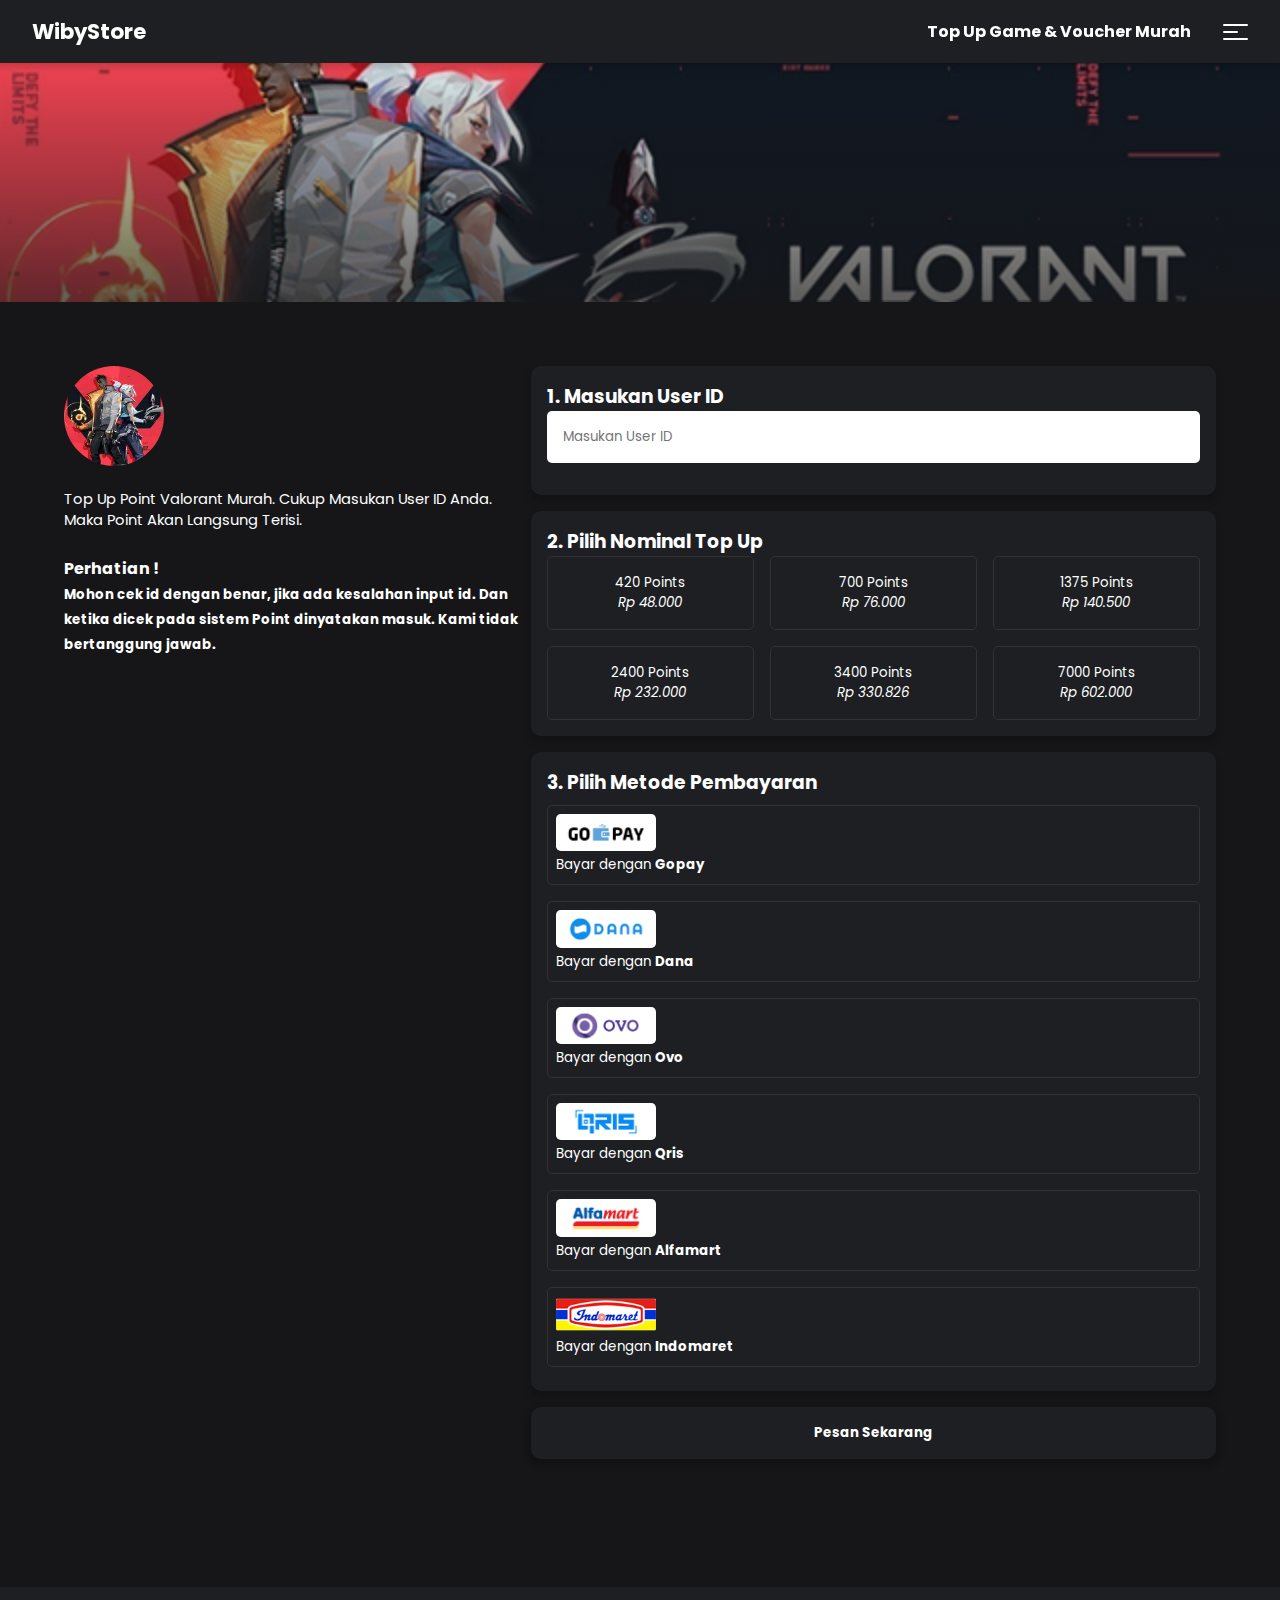
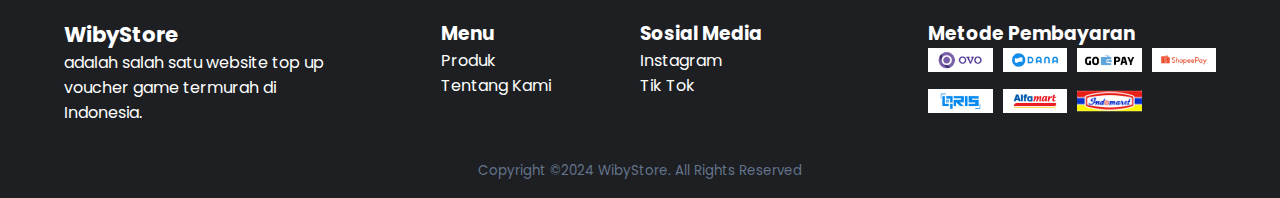
<file: games/valorant.html>
<!DOCTYPE html>
<html lang="en">
  <head>
    <meta charset="UTF-8" />
    <meta http-equiv="X-UA-Compatible" content="IE=edge" />
    <meta name="viewport" content="width=device-width, initial-scale=1.0" />
    <meta name="viewport" content="width=device-width, initial-scale=1.0" />
    <meta name="description" content="FinzStore Website Top Up Games Murah" />
    <meta
      name="keywords"
      content="web top up, website top up games, top up murah, top up mobile legends murah, jasa joki murah, joki mobile legends murah"
    />
    <meta name="author" content="digitalkios" />
    <title>WibyStore | Top Up Valorant</title>
    <link
      rel="shortcut icon"
      href="/images/adira-store-logo.webp"
      type="image/x-icon"
    />
    <link rel="stylesheet" href="/src/styles/game.css" />
    <link
      rel="stylesheet"
      href="https://fonts.googleapis.com/css2?family=Material+Symbols+Outlined:opsz,wght,FILL,GRAD@48,400,0,0"
    />
    <link rel="preconnect" href="https://fonts.googleapis.com" />
    <link rel="preconnect" href="https://fonts.gstatic.com" crossorigin />
    <link
      href="https://fonts.googleapis.com/css2?family=Poppins&display=swap"
      rel="stylesheet"
    />
  </head>
  <body>
    <header class="header container">
      <span> <a href="/" class="logo">WibyStore</a> </span>
      <nav class="navbar">
        <div class="navbar-wrap">
          <ul class="hidden navbar-ul">
            <li><a href="#">Produk</a></li>
            <li><a href="#">Tentang Kami</a></li>
          </ul>
        </div>
        <span class="slogan">
          <h4>Top Up Game & Voucher Murah</h4>
        </span>
        <button class="hamburger-menu">
          <span></span>
          <span></span>
          <span></span>
        </button>
      </nav>
    </header>

    <div
      class="image-header"
      style="background-image: url('/images/valorant-cover.webp')"
    ></div>
    <main class="game-container">
      <section class="grid-cols-2 section-form_topup">
        <div class="game-description">
          <img src="/images/valorant.webp" alt="Valorant" />
          <p>
            Top Up Point Valorant Murah. Cukup Masukan User ID Anda. Maka Point
            Akan Langsung Terisi.
          </p>
          <br />
          <b>Perhatian !</b><br />
          <small
            ><b
              >Mohon cek id dengan benar, jika ada kesalahan input id. Dan
              ketika dicek pada sistem Point dinyatakan masuk. Kami tidak
              bertanggung jawab.</b
            ></small
          >
        </div>
        <div>
          <form action="">
            <fieldset class="form-input">
              <h3><span>1.</span> Masukan User ID</h3>
              <input
                type="number"
                name="user_id"
                id=""
                required
                placeholder="Masukan User ID"
              />
            </fieldset>

            <fieldset class="form-input">
              <h3><span>2.</span> Pilih Nominal Top Up</h3>
              <div class="grid grid-cols-3">
                <label class="nominal" data-price="48.000">
                  <input
                    onclick="scrollToPayment()"
                    type="radio"
                    name="item_qty"
                    required
                    value="420 Valorant Point Rp 48.000"
                  />
                  <span> 420 Points</span>
                  <span class="nominal-1">Rp 48.000</span>
                </label>
                <label class="nominal" data-price="76.000">
                  <input
                    onclick="scrollToPayment()"
                    type="radio"
                    name="item_qty"
                    required
                    value="700 Valorant Point Rp 76.000"
                  />
                  <span> 700 Points</span>
                  <span class="nominal-1">Rp 76.000</span>
                </label>
                <label class="nominal" data-price="140.500">
                  <input
                    onclick="scrollToPayment()"
                    type="radio"
                    name="item_qty"
                    required
                    value="1375 Valorant Point Rp 140.500"
                  />
                  <span> 1375 Points</span>
                  <span class="nominal-1">Rp 140.500</span>
                </label>
                <label class="nominal" data-price="232.000">
                  <input
                    onclick="scrollToPayment()"
                    type="radio"
                    name="item_qty"
                    required
                    value="1650 Valorant Point Rp 232.000"
                  />
                  <span> 2400 Points</span>
                  <span class="nominal-1">Rp 232.000</span>
                </label>
                <label class="nominal" data-price="330.826">
                  <input
                    onclick="scrollToPayment()"
                    type="radio"
                    name="item_qty"
                    required
                    value="2400 Valorant Point Rp 330.826"
                  />
                  <span> 3400 Points </span>
                  <span class="nominal-1">Rp 330.826</span>
                </label>
                <label class="nominal" data-price="602.000">
                  <input
                    onclick="scrollToPayment()"
                    type="radio"
                    name="item_qty"
                    required
                    value="7000 Valorant Point Rp 602.000"
                  />
                  <span> 7000 Points </span>
                  <span class="nominal-1">Rp 602.000</span>
                </label>
              </div>
            </fieldset>

            <fieldset class="form-input">
              <h3><span>3.</span> Pilih Metode Pembayaran</h3>
              <div class="payment">
                <label class="payment-method">
                  <input
                    type="radio"
                    name="payment_method"
                    required
                    value="Gopay"
                  />
                  <img src="../images/gopay.jpg" alt="" />
                  <span
                    ><small>Bayar dengan <b>Gopay</b></small></span
                  >
                  <div class="form-input__price-section" style="display: none">
                    <small>Harga</small>
                    <div>Rp <span class="form-input__price"></span></div>
                  </div>
                </label>

                <label class="payment-method">
                  <input
                    type="radio"
                    name="payment_method"
                    required
                    value="Dana"
                  />
                  <img src="../images/dana.jpg" alt="" />
                  <span
                    ><small>Bayar dengan <b>Dana</b></small></span
                  >
                  <div class="form-input__price-section" style="display: none">
                    <small>Harga</small>
                    <div>Rp <span class="form-input__price"></span></div>
                  </div>
                </label>

                <label class="payment-method">
                  <input
                    type="radio"
                    name="payment_method"
                    required
                    value="Ovo"
                  />
                  <img src="../images/ovo.webp" alt="" />
                  <span
                    ><small>Bayar dengan <b>Ovo</b></small></span
                  >
                  <div class="form-input__price-section" style="display: none">
                    <small>Harga</small>
                    <div>Rp <span class="form-input__price"></span></div>
                  </div>
                </label>

                <label class="payment-method">
                  <input
                    type="radio"
                    name="payment_method"
                    required
                    value="Qris"
                  />
                  <img src="../images/qris.webp" alt="" />
                  <span
                    ><small>Bayar dengan <b>Qris</b></small></span
                  >
                  <div class="form-input__price-section" style="display: none">
                    <small>Harga</small>
                    <div>Rp <span class="form-input__price"></span></div>
                  </div>
                </label>

                <!-- <label class="payment-method">
                  <input
                    type="radio"
                    name="payment_method"
                    required
                    value="BCA"
                  />
                  <img src="../images/bca.jpg" alt="" />
                  <span
                    ><small>Bayar dengan <b>BCA</b></small></span
                  >
                  <div class="form-input__price-section" style="display: none">
                    <small>Harga</small>
                    <div>Rp <span class="form-input__price"></span></div>
                  </div>
                </label> -->

                <label class="payment-method">
                  <input
                    type="radio"
                    name="payment_method"
                    required
                    value="Alfamart"
                  />
                  <img src="../images/alfamart.jpg" alt="" />
                  <span
                    ><small>Bayar dengan <b>Alfamart</b></small></span
                  >
                  <div class="form-input__price-section" style="display: none">
                    <small>Harga</small>
                    <div>Rp <span class="form-input__price"></span></div>
                  </div>
                </label>

                <label class="payment-method">
                  <input
                    type="radio"
                    name="payment_method"
                    required
                    value="Indomaret"
                  />
                  <img src="../images/indomaret.webp" alt="" />
                  <span
                    ><small>Bayar dengan <b>Indomaret</b></small></span
                  >
                  <div class="form-input__price-section" style="display: none">
                    <small>Harga</small>
                    <div>Rp <span class="form-input__price"></span></div>
                  </div>
                </label>
              </div>
            </fieldset>
            <button class="btn-order">Pesan Sekarang</button>
          </form>
        </div>
      </section>
    </main>

    <footer class="container">
      <div class="footer">
        <div class="description">
          <span>
            <a href="/" class="logo">WibyStore</a>
          </span>
          <br />
          adalah salah satu website top up voucher game termurah di Indonesia.
        </div>
        <div class="menu">
          <h3>Menu</h3>
          <ul class="navbar-ul">
            <li><a href="#">Produk</a></li>
            <li><a href="#">Tentang Kami</a></li>
          </ul>
        </div>
        <div class="social">
          <h3>Sosial Media</h3>
          <ul>
            <li><a href="#">Instagram</a></li>
            <li><a href="#">Tik Tok</a></li>
          </ul>
        </div>
        <div class="payment-footer">
          <h3>Metode Pembayaran</h3>
          <div class="payment-grid">
            <div>
              <img src="/images/ovo.webp" alt="" />
            </div>
            <div>
              <img src="/images/dana.jpg" alt="" />
            </div>
            <div>
              <img src="/images/gopay.jpg" alt="" />
            </div>
            <div>
              <img src="/images/shopeepay.webp" alt="" />
            </div>
            <div>
              <img src="/images/qris.webp" alt="" />
            </div>
            <div>
              <img src="/images/alfamart.jpg" alt="" />
            </div>
            <div>
              <img src="/images/indomaret.webp" alt="" />
            </div>
          </div>
        </div>
      </div>
      <div class="copyright">
        <small> Copyright &copy;2024 WibyStore. All Rights Reserved </small>
      </div>
    </footer>

    <script src="../src/js/hamburger.js"></script>
    <script src="../src/js/order.js"></script>
    <script src="../src/js/keys.js"></script>
    <script src="../src/js/script.js"></script>
  </body>
</html>
</file>
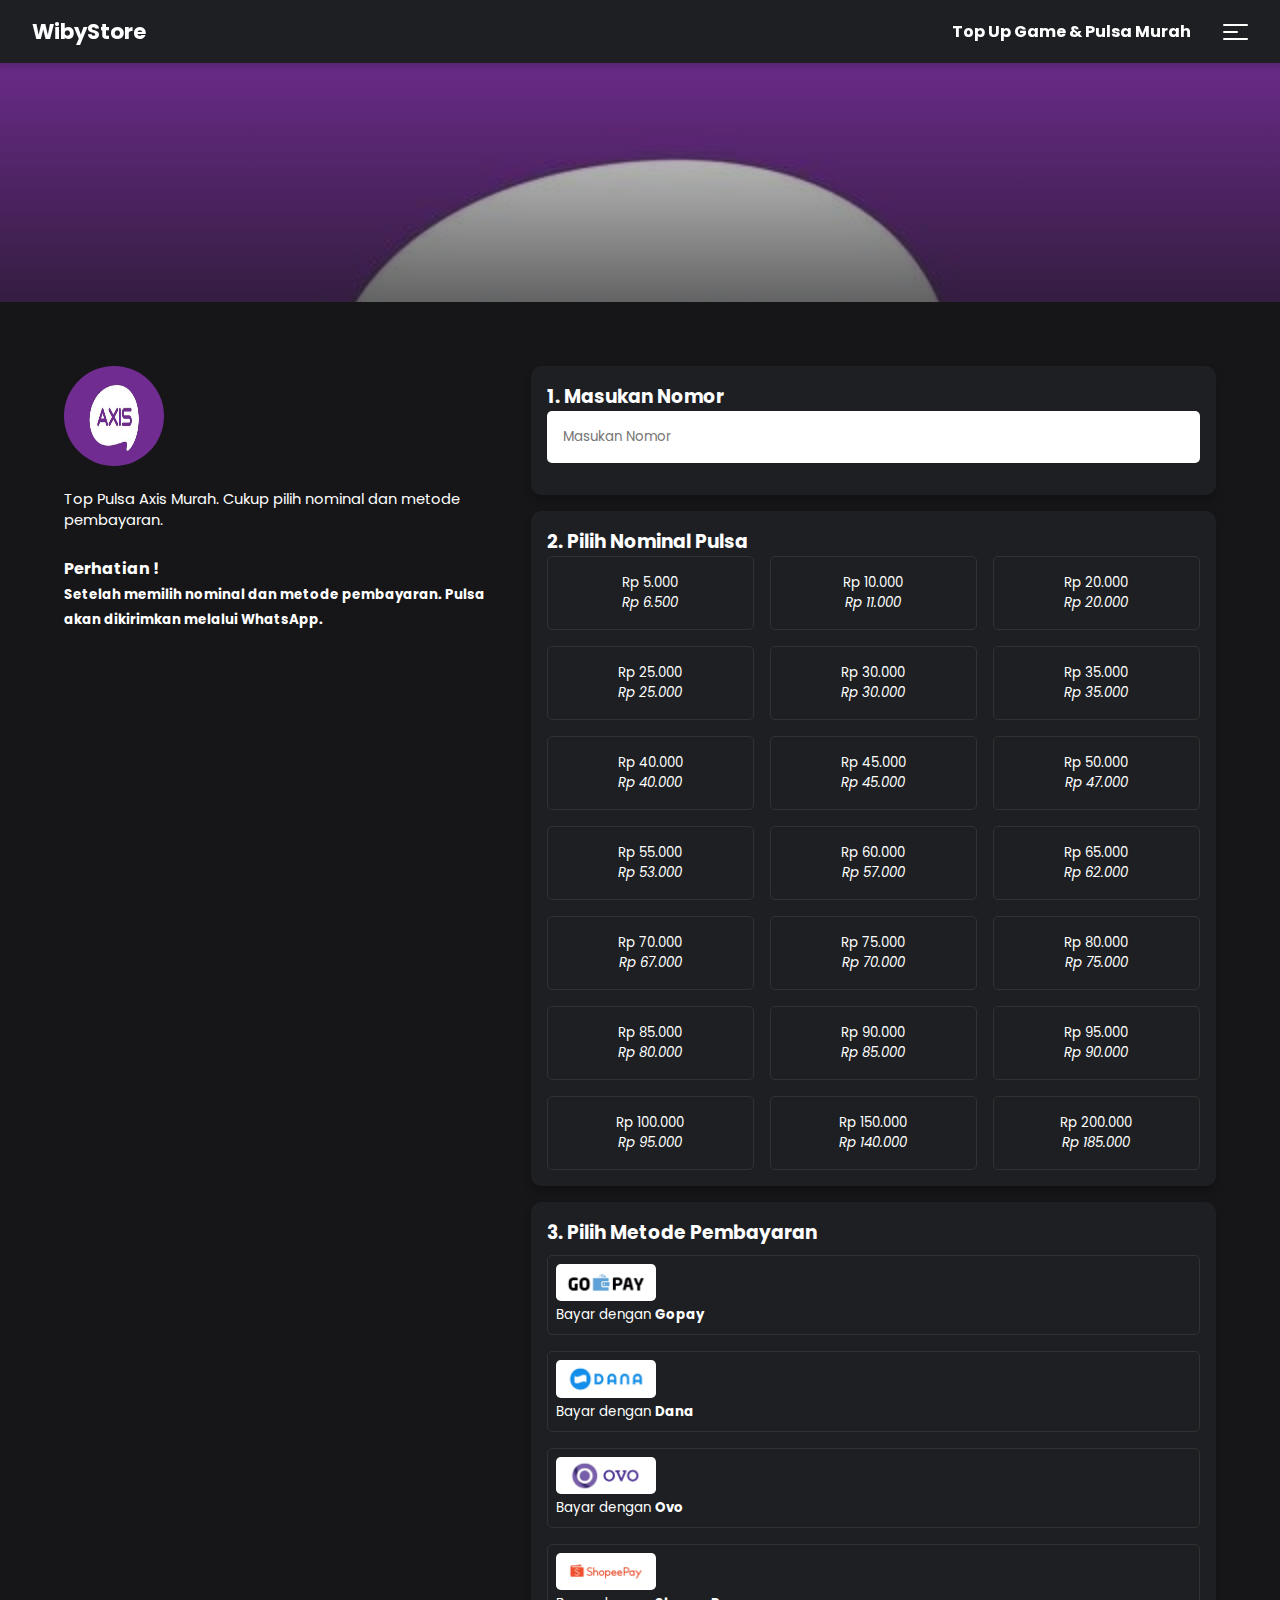
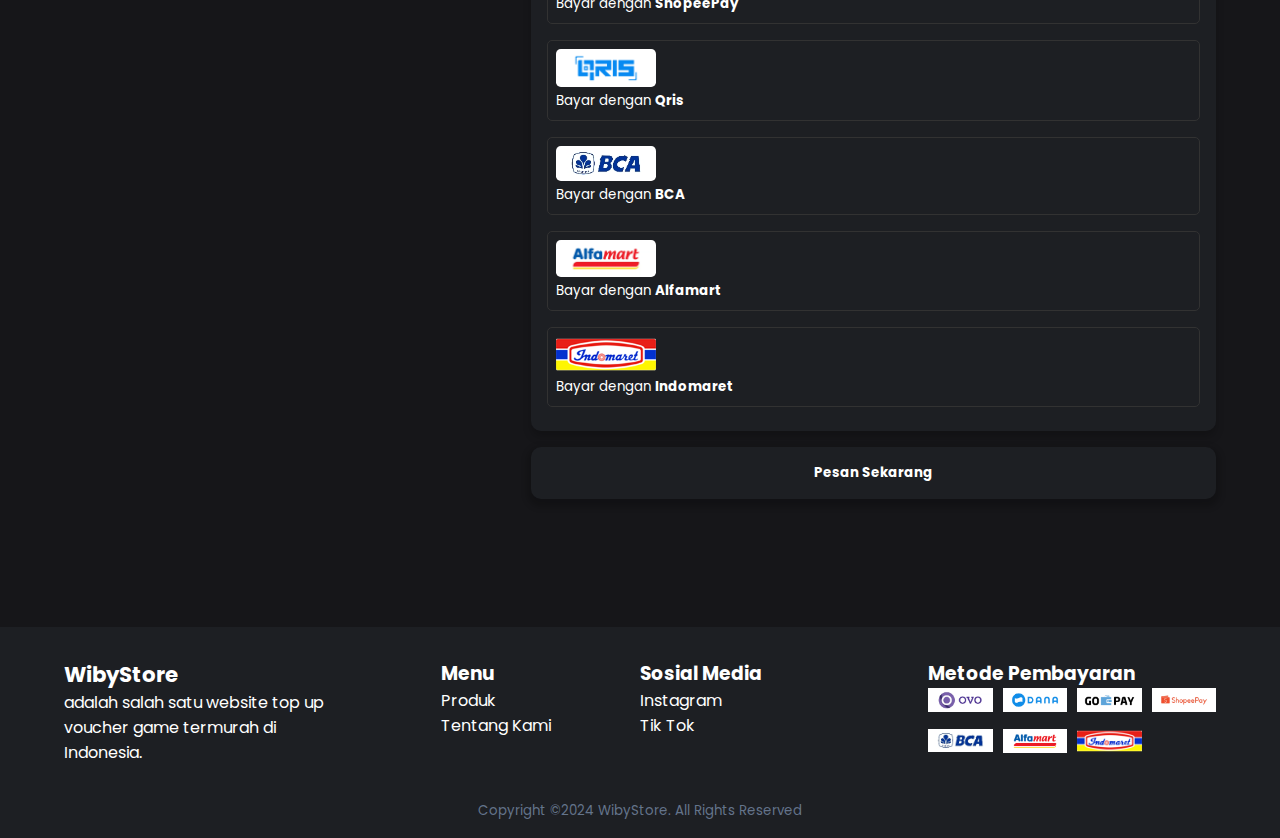
<file: pulsa/axis.html>
<!DOCTYPE html>
<html lang="en">
  <head>
    <meta charset="UTF-8" />
    <meta http-equiv="X-UA-Compatible" content="IE=edge" />
    <meta name="viewport" content="width=device-width, initial-scale=1.0" />
    <meta name="viewport" content="width=device-width, initial-scale=1.0" />
    <meta name="description" content="FinzStore Website Top Up Games Murah" />
    <meta
      name="keywords"
      content="web top up, website top up games, top up murah, top up mobile legends murah, jasa joki murah, joki mobile legends murah"
    />
    <meta name="author" content="digitalkios" />
    <title>WibyStore | Pulsa Axis</title>
    <link
      rel="shortcut icon"
      href="/images/adira-store-logo.webp"
      type="image/x-icon"
    />
    <link rel="stylesheet" href="../src/styles/game.css" />
    <link
      rel="stylesheet"
      href="https://fonts.googleapis.com/css2?family=Material+Symbols+Outlined:opsz,wght,FILL,GRAD@48,400,0,0"
    />
    <link rel="preconnect" href="https://fonts.googleapis.com" />
    <link rel="preconnect" href="https://fonts.gstatic.com" crossorigin />
    <link
      href="https://fonts.googleapis.com/css2?family=Poppins&display=swap"
      rel="stylesheet"
    />
  </head>
  <body>
    <header class="header container">
      <span> <a href="/" class="logo">WibyStore</a> </span>
      <nav class="navbar">
        <div class="navbar-wrap">
          <ul class="hidden navbar-ul">
            <li><a href="#">Produk</a></li>
            <li><a href="#">Tentang Kami</a></li>
          </ul>
        </div>
        <span class="slogan">
          <h4>Top Up Game & Pulsa Murah</h4>
        </span>
        <button class="hamburger-menu">
          <span></span>
          <span></span>
          <span></span>
        </button>
      </nav>
    </header>

    <div
      class="image-header"
      style="background-image: url('/images/axis.jpg')"
    ></div>
    <main class="game-container">
      <section class="grid-cols-2 section-form_topup">
        <div class="game-description">
          <img src="../images/axis.jpg" alt="Axis" />
          <p>
            Top Pulsa Axis Murah. Cukup pilih nominal dan metode pembayaran.
          </p>
          <br />
          <b>Perhatian !</b><br />
          <small
            ><b
              >Setelah memilih nominal dan metode pembayaran. Pulsa akan
              dikirimkan melalui WhatsApp.</b
            ></small
          >
        </div>
        <div>
          <form>
            <fieldset class="form-input">
              <h3><span>1.</span> Masukan Nomor</h3>
              <input
                type="number"
                name="nomor"
                id="nomor"
                required
                placeholder="Masukan Nomor"
              />
            </fieldset>
            <fieldset class="form-input">
              <h3><span>2.</span> Pilih Nominal Pulsa</h3>
              <div class="grid grid-cols-3">
                <label class="nominal" data-price="6.500">
                  <input
                    onclick="scrollToPayment()"
                    type="radio"
                    name="item_qty"
                    required
                    value="Rp 5.000 Pulsa Axis Rp 6.500"
                  />
                  <span> Rp 5.000 </span>
                  <span class="nominal-1">Rp 6.500</span>
                </label>
                <label class="nominal" data-price="11.000">
                  <input
                    onclick="scrollToPayment()"
                    type="radio"
                    name="item_qty"
                    required
                    value="Rp 10.000 Pulsa Axis Rp 11.000"
                  />
                  <span> Rp 10.000 </span>
                  <span class="nominal-1">Rp 11.000</span>
                </label>
                <label class="nominal" data-price="20.000">
                  <input
                    onclick="scrollToPayment()"
                    type="radio"
                    name="item_qty"
                    required
                    value="Rp 20.000 Pulsa Axis Rp 20.000"
                  />
                  <span> Rp 20.000 </span>
                  <span class="nominal-1">Rp 20.000</span>
                </label>
                <label class="nominal" data-price="25.000">
                  <input
                    onclick="scrollToPayment()"
                    type="radio"
                    name="item_qty"
                    required
                    value="Rp 25.000 Pulsa Axis Rp 25.000"
                  />
                  <span> Rp 25.000 </span>
                  <span class="nominal-1">Rp 25.000</span>
                </label>
                <label class="nominal" data-price="30.000">
                  <input
                    onclick="scrollToPayment()"
                    type="radio"
                    name="item_qty"
                    required
                    value="Rp 30.000 Pulsa Axis Rp 30.000"
                  />
                  <span> Rp 30.000 </span>
                  <span class="nominal-1">Rp 30.000</span>
                </label>
                <label class="nominal" data-price="35.000">
                  <input
                    onclick="scrollToPayment()"
                    type="radio"
                    name="item_qty"
                    required
                    value="Rp 35.000 Pulsa Axis Rp 35.000"
                  />
                  <span> Rp 35.000 </span>
                  <span class="nominal-1">Rp 35.000</span>
                </label>
                <label class="nominal" data-price="40.000">
                  <input
                    onclick="scrollToPayment()"
                    type="radio"
                    name="item_qty"
                    required
                    value="Rp 40.000 Pulsa Axis Rp 40.000"
                  />
                  <span> Rp 40.000 </span>
                  <span class="nominal-1">Rp 40.000</span>
                </label>
                <label class="nominal" data-price="43.500">
                  <input
                    onclick="scrollToPayment()"
                    type="radio"
                    name="item_qty"
                    required
                    value="Rp 45.000 Pulsa Axis Rp 43.500"
                  />
                  <span> Rp 45.000 </span>
                  <span class="nominal-1">Rp 45.000</span>
                </label>
                <label class="nominal" data-price="47.000">
                  <input
                    onclick="scrollToPayment()"
                    type="radio"
                    name="item_qty"
                    required
                    value="Rp 50.000 Pulsa Axis Rp 47.000"
                  />
                  <span> Rp 50.000 </span>
                  <span class="nominal-1">Rp 47.000</span>
                </label>
                <label class="nominal" data-price="53.000">
                  <input
                    onclick="scrollToPayment()"
                    type="radio"
                    name="item_qty"
                    required
                    value="Rp 55.000 Pulsa Axis Rp 53.000"
                  />
                  <span> Rp 55.000 </span>
                  <span class="nominal-1">Rp 53.000</span>
                </label>
                <label class="nominal" data-price="57.000">
                  <input
                    onclick="scrollToPayment()"
                    type="radio"
                    name="item_qty"
                    required
                    value="Rp 60.000 Pulsa Axis Rp 57.000"
                  />
                  <span> Rp 60.000 </span>
                  <span class="nominal-1">Rp 57.000</span>
                </label>
                <label class="nominal" data-price="62.000">
                  <input
                    onclick="scrollToPayment()"
                    type="radio"
                    name="item_qty"
                    required
                    value="Rp 65.000 Pulsa Axis Rp 62.000"
                  />
                  <span> Rp 65.000 </span>
                  <span class="nominal-1">Rp 62.000</span>
                </label>
                <label class="nominal" data-price="67.000">
                  <input
                    onclick="scrollToPayment()"
                    type="radio"
                    name="item_qty"
                    required
                    value="Rp 70.000 Pulsa Axis Rp 67.000"
                  />
                  <span> Rp 70.000 </span>
                  <span class="nominal-1">Rp 67.000</span>
                </label>
                <label class="nominal" data-price="70.000">
                  <input
                    onclick="scrollToPayment()"
                    type="radio"
                    name="item_qty"
                    required
                    value="Rp 75.000 Pulsa Axis Rp 70.000"
                  />
                  <span> Rp 75.000 </span>
                  <span class="nominal-1">Rp 70.000</span>
                </label>
                <label class="nominal" data-price="75.000">
                  <input
                    onclick="scrollToPayment()"
                    type="radio"
                    name="item_qty"
                    required
                    value="Rp 80.000 Pulsa Axis Rp 75.000"
                  />
                  <span> Rp 80.000 </span>
                  <span class="nominal-1">Rp 75.000</span>
                </label>
                <label class="nominal" data-price="80.000">
                  <input
                    onclick="scrollToPayment()"
                    type="radio"
                    name="item_qty"
                    required
                    value="Rp 85.000 Pulsa Axis Rp 80.000"
                  />
                  <span> Rp 85.000 </span>
                  <span class="nominal-1">Rp 80.000</span>
                </label>
                <label class="nominal" data-price="85.000">
                  <input
                    onclick="scrollToPayment()"
                    type="radio"
                    name="item_qty"
                    required
                    value="Rp 90.000 Pulsa Axis Rp 85.000"
                  />
                  <span> Rp 90.000 </span>
                  <span class="nominal-1">Rp 85.000</span>
                </label>
                <label class="nominal" data-price="90.000">
                  <input
                    onclick="scrollToPayment()"
                    type="radio"
                    name="item_qty"
                    required
                    value="Rp 95.000 Pulsa Axis Rp 90.000"
                  />
                  <span> Rp 95.000 </span>
                  <span class="nominal-1">Rp 90.000</span>
                </label>
                <label class="nominal" data-price="95.000">
                  <input
                    onclick="scrollToPayment()"
                    type="radio"
                    name="item_qty"
                    required
                    value="Rp 100.000 Pulsa Axis Rp 95.000"
                  />
                  <span> Rp 100.000 </span>
                  <span class="nominal-1">Rp 95.000</span>
                </label>
                <label class="nominal" data-price="140.000">
                  <input
                    onclick="scrollToPayment()"
                    type="radio"
                    name="item_qty"
                    required
                    value="Rp 150.000 Pulsa Axis Rp 140.000"
                  />
                  <span> Rp 150.000 </span>
                  <span class="nominal-1">Rp 140.000</span>
                </label>
                <label class="nominal" data-price="185.000">
                  <input
                    onclick="scrollToPayment()"
                    type="radio"
                    name="item_qty"
                    required
                    value="Rp 200.000 Pulsa Axis Rp 185.000"
                  />
                  <span> Rp 200.000 </span>
                  <span class="nominal-1">Rp 185.000</span>
                </label>
              </div>
            </fieldset>

            <fieldset class="form-input">
              <h3><span>3.</span> Pilih Metode Pembayaran</h3>
              <div class="payment">
                <label class="payment-method">
                  <input
                    type="radio"
                    name="payment_method"
                    required
                    value="Gopay"
                  />
                  <img src="/images/gopay.webp" alt="" />
                  <span
                    ><small>Bayar dengan <b>Gopay</b></small></span
                  >
                  <div class="form-input__price-section" style="display: none">
                    <small>Harga</small>
                    <div>Rp <span class="form-input__price"></span></div>
                  </div>
                </label>

                <label class="payment-method">
                  <input
                    type="radio"
                    name="payment_method"
                    required
                    value="Dana"
                  />
                  <img src="/images/dana.webp" alt="" />
                  <span
                    ><small>Bayar dengan <b>Dana</b></small></span
                  >
                  <div class="form-input__price-section" style="display: none">
                    <small>Harga</small>
                    <div>Rp <span class="form-input__price"></span></div>
                  </div>
                </label>

                <label class="payment-method">
                  <input
                    type="radio"
                    name="payment_method"
                    required
                    value="Ovo"
                  />
                  <img src="/images/ovo.webp" alt="" />
                  <span
                    ><small>Bayar dengan <b>Ovo</b></small></span
                  >
                  <div class="form-input__price-section" style="display: none">
                    <small>Harga</small>
                    <div>Rp <span class="form-input__price"></span></div>
                  </div>
                </label>

                <label class="payment-method">
                  <input
                    type="radio"
                    name="payment_method"
                    required
                    value="ShopeePay"
                  />
                  <img src="/images/shopeepay.webp" alt="" />
                  <span
                    ><small>Bayar dengan <b>ShopeePay</b></small></span
                  >
                  <div class="form-input__price-section" style="display: none">
                    <small>Harga</small>
                    <div>Rp <span class="form-input__price"></span></div>
                  </div>
                </label>

                <label class="payment-method">
                  <input
                    type="radio"
                    name="payment_method"
                    required
                    value="QRIS"
                  />
                  <img src="/images/qris.webp" alt="" />
                  <span
                    ><small>Bayar dengan <b>Qris</b></small></span
                  >
                  <div class="form-input__price-section" style="display: none">
                    <small>Harga</small>
                    <div>Rp <span class="form-input__price"></span></div>
                  </div>
                </label>

                <label class="payment-method">
                  <input
                    type="radio"
                    name="payment_method"
                    required
                    value="BCA"
                  />
                  <img src="/images/bca.webp" alt="" />
                  <span
                    ><small>Bayar dengan <b>BCA</b></small></span
                  >
                  <div class="form-input__price-section" style="display: none">
                    <small>Harga</small>
                    <div>Rp <span class="form-input__price"></span></div>
                  </div>
                </label>

                <label class="payment-method">
                  <input
                    type="radio"
                    name="payment_method"
                    required
                    value="Alfamart"
                  />
                  <img src="/images/alfamart.webp" alt="" />
                  <span
                    ><small>Bayar dengan <b>Alfamart</b></small></span
                  >
                  <div class="form-input__price-section" style="display: none">
                    <small>Harga</small>
                    <div>Rp <span class="form-input__price"></span></div>
                  </div>
                </label>

                <label class="payment-method">
                  <input
                    type="radio"
                    name="payment_method"
                    required
                    value="Indomaret"
                  />
                  <img src="/images/indomaret.webp" alt="" />
                  <span
                    ><small>Bayar dengan <b>Indomaret</b></small></span
                  >
                  <div class="form-input__price-section" style="display: none">
                    <small>Harga</small>
                    <div>Rp <span class="form-input__price"></span></div>
                  </div>
                </label>
              </div>
            </fieldset>
            <button class="btn-order">Pesan Sekarang</button>
          </form>
        </div>
      </section>
    </main>

    <footer class="container">
      <div class="footer">
        <div class="description">
          <span>
            <a href="/" class="logo">WibyStore</a>
          </span>
          <br />
          adalah salah satu website top up voucher game termurah di Indonesia.
        </div>
        <div class="menu">
          <h3>Menu</h3>
          <ul class="navbar-ul">
            <li><a href="#">Produk</a></li>
            <li><a href="#">Tentang Kami</a></li>
          </ul>
        </div>
        <div class="social">
          <h3>Sosial Media</h3>
          <ul>
            <li><a href="#">Instagram</a></li>
            <li><a href="#">Tik Tok</a></li>
          </ul>
        </div>
        <div class="payment-footer">
          <h3>Metode Pembayaran</h3>
          <div class="payment-grid">
            <div>
              <img src="/images/ovo.webp" alt="" />
            </div>
            <div>
              <img src="/images/dana.jpg" alt="" />
            </div>
            <div>
              <img src="/images/gopay.jpg" alt="" />
            </div>
            <div>
              <img src="/images/shopeepay.webp" alt="" />
            </div>
            <div>
              <img src="/images/bca.jpg" alt="" />
            </div>
            <div>
              <img src="/images/alfamart.jpg" alt="" />
            </div>
            <div>
              <img src="/images/indomaret.webp" alt="" />
            </div>
          </div>
        </div>
      </div>
      <div class="copyright">
        <small> Copyright &copy;2024 WibyStore. All Rights Reserved </small>
      </div>
    </footer>

    <script src="../src/js/hamburger.js"></script>
    <script src="../src/js/orderPulsa.js"></script>
    <script src="../src/js/keys.js"></script>
    <script src="../src/js/script.js"></script>
  </body>
</html>
</file>
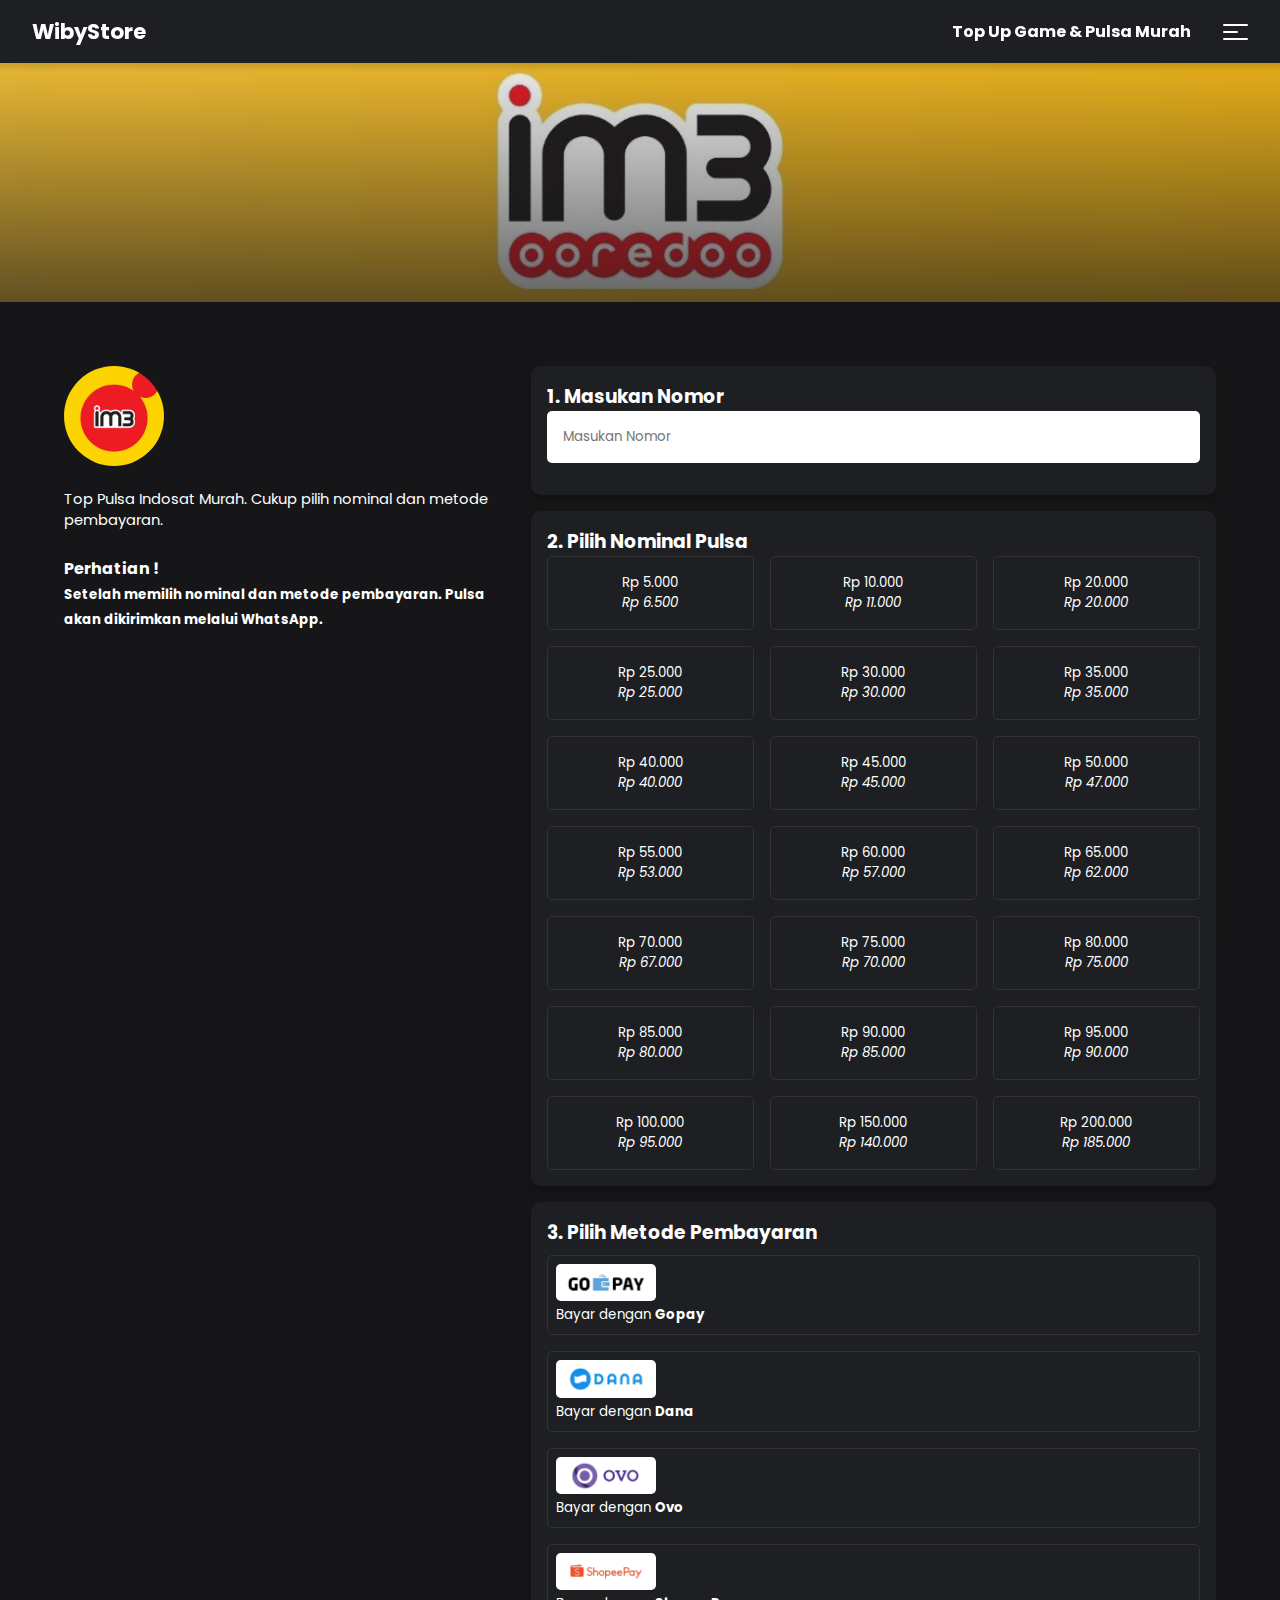
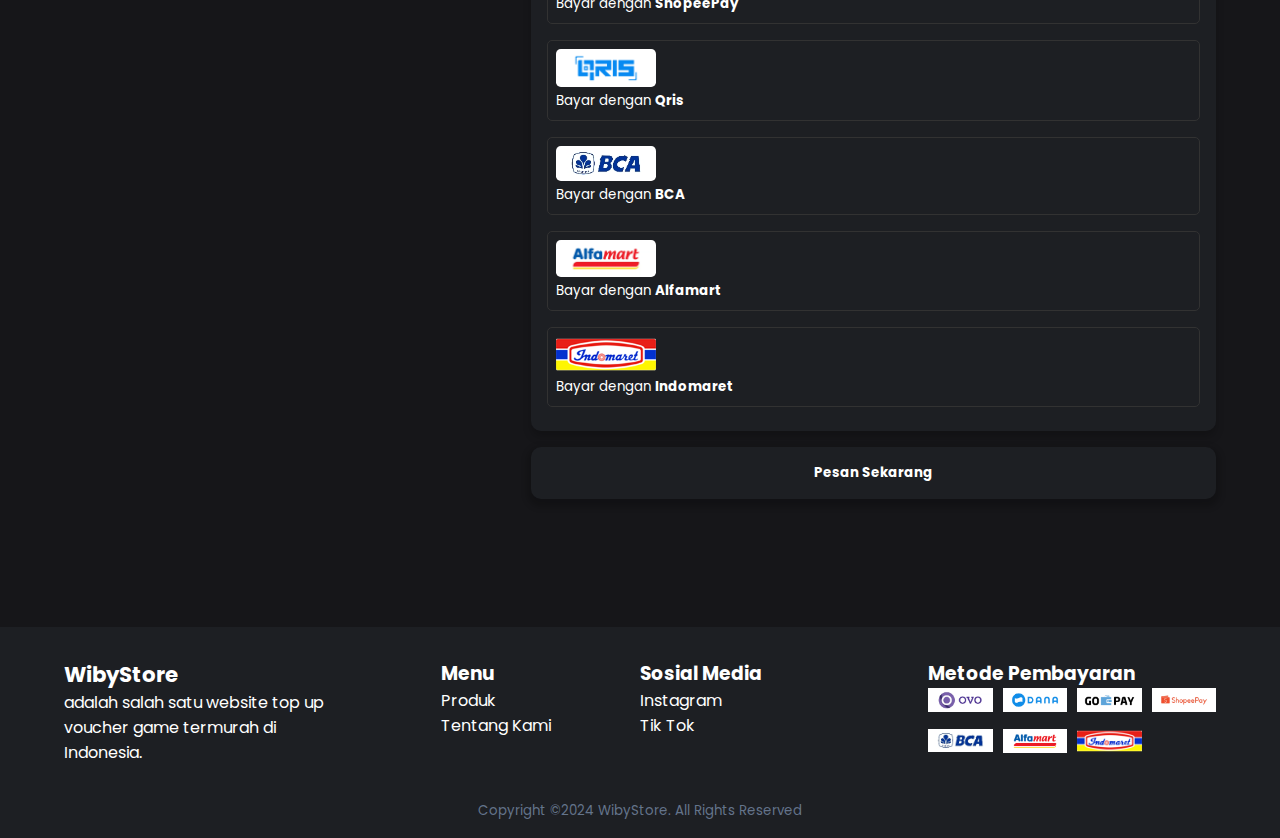
<file: pulsa/em3.html>
<!DOCTYPE html>
<html lang="en">
  <head>
    <meta charset="UTF-8" />
    <meta http-equiv="X-UA-Compatible" content="IE=edge" />
    <meta name="viewport" content="width=device-width, initial-scale=1.0" />
    <meta name="viewport" content="width=device-width, initial-scale=1.0" />
    <meta name="description" content="FinzStore Website Top Up Games Murah" />
    <meta
      name="keywords"
      content="web top up, website top up games, top up murah, top up mobile legends murah, jasa joki murah, joki mobile legends murah"
    />
    <meta name="author" content="digitalkios" />
    <title>WibyStore | Pulsa Indosat</title>
    <link
      rel="shortcut icon"
      href="/images/adira-store-logo.webp"
      type="image/x-icon"
    />
    <link rel="stylesheet" href="../src/styles/game.css" />
    <link
      rel="stylesheet"
      href="https://fonts.googleapis.com/css2?family=Material+Symbols+Outlined:opsz,wght,FILL,GRAD@48,400,0,0"
    />
    <link rel="preconnect" href="https://fonts.googleapis.com" />
    <link rel="preconnect" href="https://fonts.gstatic.com" crossorigin />
    <link
      href="https://fonts.googleapis.com/css2?family=Poppins&display=swap"
      rel="stylesheet"
    />
  </head>
  <body>
    <header class="header container">
      <span> <a href="/" class="logo">WibyStore</a> </span>
      <nav class="navbar">
        <div class="navbar-wrap">
          <ul class="hidden navbar-ul">
            <li><a href="#">Produk</a></li>
            <li><a href="#">Tentang Kami</a></li>
          </ul>
        </div>
        <span class="slogan">
          <h4>Top Up Game & Pulsa Murah</h4>
        </span>
        <button class="hamburger-menu">
          <span></span>
          <span></span>
          <span></span>
        </button>
      </nav>
    </header>

    <div
      class="image-header"
      style="background-image: url('/images/bim3.jpg')"
    ></div>
    <main class="game-container">
      <section class="grid-cols-2 section-form_topup">
        <div class="game-description">
          <img src="../images/im3.png" alt="Axis" />
          <p>
            Top Pulsa Indosat Murah. Cukup pilih nominal dan metode pembayaran.
          </p>
          <br />
          <b>Perhatian !</b><br />
          <small
            ><b
              >Setelah memilih nominal dan metode pembayaran. Pulsa akan
              dikirimkan melalui WhatsApp.</b
            ></small
          >
        </div>
        <div>
          <form>
            <fieldset class="form-input">
              <h3><span>1.</span> Masukan Nomor</h3>
              <input
                type="number"
                name="nomor"
                id="nomor"
                required
                placeholder="Masukan Nomor"
              />
            </fieldset>
            <fieldset class="form-input">
              <h3><span>2.</span> Pilih Nominal Pulsa</h3>
              <div class="grid grid-cols-3">
                <label class="nominal" data-price="6.500">
                  <input
                    onclick="scrollToPayment()"
                    type="radio"
                    name="item_qty"
                    required
                    value="Rp 5.000 Pulsa Axis Rp 6.500"
                  />
                  <span> Rp 5.000 </span>
                  <span class="nominal-1">Rp 6.500</span>
                </label>
                <label class="nominal" data-price="11.000">
                  <input
                    onclick="scrollToPayment()"
                    type="radio"
                    name="item_qty"
                    required
                    value="Rp 10.000 Pulsa Axis Rp 11.000"
                  />
                  <span> Rp 10.000 </span>
                  <span class="nominal-1">Rp 11.000</span>
                </label>
                <label class="nominal" data-price="20.000">
                  <input
                    onclick="scrollToPayment()"
                    type="radio"
                    name="item_qty"
                    required
                    value="Rp 20.000 Pulsa Axis Rp 20.000"
                  />
                  <span> Rp 20.000 </span>
                  <span class="nominal-1">Rp 20.000</span>
                </label>
                <label class="nominal" data-price="25.000">
                  <input
                    onclick="scrollToPayment()"
                    type="radio"
                    name="item_qty"
                    required
                    value="Rp 25.000 Pulsa Axis Rp 25.000"
                  />
                  <span> Rp 25.000 </span>
                  <span class="nominal-1">Rp 25.000</span>
                </label>
                <label class="nominal" data-price="30.000">
                  <input
                    onclick="scrollToPayment()"
                    type="radio"
                    name="item_qty"
                    required
                    value="Rp 30.000 Pulsa Axis Rp 30.000"
                  />
                  <span> Rp 30.000 </span>
                  <span class="nominal-1">Rp 30.000</span>
                </label>
                <label class="nominal" data-price="35.000">
                  <input
                    onclick="scrollToPayment()"
                    type="radio"
                    name="item_qty"
                    required
                    value="Rp 35.000 Pulsa Axis Rp 35.000"
                  />
                  <span> Rp 35.000 </span>
                  <span class="nominal-1">Rp 35.000</span>
                </label>
                <label class="nominal" data-price="40.000">
                  <input
                    onclick="scrollToPayment()"
                    type="radio"
                    name="item_qty"
                    required
                    value="Rp 40.000 Pulsa Axis Rp 40.000"
                  />
                  <span> Rp 40.000 </span>
                  <span class="nominal-1">Rp 40.000</span>
                </label>
                <label class="nominal" data-price="43.500">
                  <input
                    onclick="scrollToPayment()"
                    type="radio"
                    name="item_qty"
                    required
                    value="Rp 45.000 Pulsa Axis Rp 43.500"
                  />
                  <span> Rp 45.000 </span>
                  <span class="nominal-1">Rp 45.000</span>
                </label>
                <label class="nominal" data-price="47.000">
                  <input
                    onclick="scrollToPayment()"
                    type="radio"
                    name="item_qty"
                    required
                    value="Rp 50.000 Pulsa Axis Rp 47.000"
                  />
                  <span> Rp 50.000 </span>
                  <span class="nominal-1">Rp 47.000</span>
                </label>
                <label class="nominal" data-price="53.000">
                  <input
                    onclick="scrollToPayment()"
                    type="radio"
                    name="item_qty"
                    required
                    value="Rp 55.000 Pulsa Axis Rp 53.000"
                  />
                  <span> Rp 55.000 </span>
                  <span class="nominal-1">Rp 53.000</span>
                </label>
                <label class="nominal" data-price="57.000">
                  <input
                    onclick="scrollToPayment()"
                    type="radio"
                    name="item_qty"
                    required
                    value="Rp 60.000 Pulsa Axis Rp 57.000"
                  />
                  <span> Rp 60.000 </span>
                  <span class="nominal-1">Rp 57.000</span>
                </label>
                <label class="nominal" data-price="62.000">
                  <input
                    onclick="scrollToPayment()"
                    type="radio"
                    name="item_qty"
                    required
                    value="Rp 65.000 Pulsa Axis Rp 62.000"
                  />
                  <span> Rp 65.000 </span>
                  <span class="nominal-1">Rp 62.000</span>
                </label>
                <label class="nominal" data-price="67.000">
                  <input
                    onclick="scrollToPayment()"
                    type="radio"
                    name="item_qty"
                    required
                    value="Rp 70.000 Pulsa Axis Rp 67.000"
                  />
                  <span> Rp 70.000 </span>
                  <span class="nominal-1">Rp 67.000</span>
                </label>
                <label class="nominal" data-price="70.000">
                  <input
                    onclick="scrollToPayment()"
                    type="radio"
                    name="item_qty"
                    required
                    value="Rp 75.000 Pulsa Axis Rp 70.000"
                  />
                  <span> Rp 75.000 </span>
                  <span class="nominal-1">Rp 70.000</span>
                </label>
                <label class="nominal" data-price="75.000">
                  <input
                    onclick="scrollToPayment()"
                    type="radio"
                    name="item_qty"
                    required
                    value="Rp 80.000 Pulsa Axis Rp 75.000"
                  />
                  <span> Rp 80.000 </span>
                  <span class="nominal-1">Rp 75.000</span>
                </label>
                <label class="nominal" data-price="80.000">
                  <input
                    onclick="scrollToPayment()"
                    type="radio"
                    name="item_qty"
                    required
                    value="Rp 85.000 Pulsa Axis Rp 80.000"
                  />
                  <span> Rp 85.000 </span>
                  <span class="nominal-1">Rp 80.000</span>
                </label>
                <label class="nominal" data-price="85.000">
                  <input
                    onclick="scrollToPayment()"
                    type="radio"
                    name="item_qty"
                    required
                    value="Rp 90.000 Pulsa Axis Rp 85.000"
                  />
                  <span> Rp 90.000 </span>
                  <span class="nominal-1">Rp 85.000</span>
                </label>
                <label class="nominal" data-price="90.000">
                  <input
                    onclick="scrollToPayment()"
                    type="radio"
                    name="item_qty"
                    required
                    value="Rp 95.000 Pulsa Axis Rp 90.000"
                  />
                  <span> Rp 95.000 </span>
                  <span class="nominal-1">Rp 90.000</span>
                </label>
                <label class="nominal" data-price="95.000">
                  <input
                    onclick="scrollToPayment()"
                    type="radio"
                    name="item_qty"
                    required
                    value="Rp 100.000 Pulsa Axis Rp 95.000"
                  />
                  <span> Rp 100.000 </span>
                  <span class="nominal-1">Rp 95.000</span>
                </label>
                <label class="nominal" data-price="140.000">
                  <input
                    onclick="scrollToPayment()"
                    type="radio"
                    name="item_qty"
                    required
                    value="Rp 150.000 Pulsa Axis Rp 140.000"
                  />
                  <span> Rp 150.000 </span>
                  <span class="nominal-1">Rp 140.000</span>
                </label>
                <label class="nominal" data-price="185.000">
                  <input
                    onclick="scrollToPayment()"
                    type="radio"
                    name="item_qty"
                    required
                    value="Rp 200.000 Pulsa Axis Rp 185.000"
                  />
                  <span> Rp 200.000 </span>
                  <span class="nominal-1">Rp 185.000</span>
                </label>
              </div>
            </fieldset>

            <fieldset class="form-input">
              <h3><span>3.</span> Pilih Metode Pembayaran</h3>
              <div class="payment">
                <label class="payment-method">
                  <input
                    type="radio"
                    name="payment_method"
                    required
                    value="Gopay"
                  />
                  <img src="/images/gopay.webp" alt="" />
                  <span
                    ><small>Bayar dengan <b>Gopay</b></small></span
                  >
                  <div class="form-input__price-section" style="display: none">
                    <small>Harga</small>
                    <div>Rp <span class="form-input__price"></span></div>
                  </div>
                </label>

                <label class="payment-method">
                  <input
                    type="radio"
                    name="payment_method"
                    required
                    value="Dana"
                  />
                  <img src="/images/dana.webp" alt="" />
                  <span
                    ><small>Bayar dengan <b>Dana</b></small></span
                  >
                  <div class="form-input__price-section" style="display: none">
                    <small>Harga</small>
                    <div>Rp <span class="form-input__price"></span></div>
                  </div>
                </label>

                <label class="payment-method">
                  <input
                    type="radio"
                    name="payment_method"
                    required
                    value="Ovo"
                  />
                  <img src="/images/ovo.webp" alt="" />
                  <span
                    ><small>Bayar dengan <b>Ovo</b></small></span
                  >
                  <div class="form-input__price-section" style="display: none">
                    <small>Harga</small>
                    <div>Rp <span class="form-input__price"></span></div>
                  </div>
                </label>

                <label class="payment-method">
                  <input
                    type="radio"
                    name="payment_method"
                    required
                    value="ShopeePay"
                  />
                  <img src="/images/shopeepay.webp" alt="" />
                  <span
                    ><small>Bayar dengan <b>ShopeePay</b></small></span
                  >
                  <div class="form-input__price-section" style="display: none">
                    <small>Harga</small>
                    <div>Rp <span class="form-input__price"></span></div>
                  </div>
                </label>

                <label class="payment-method">
                  <input
                    type="radio"
                    name="payment_method"
                    required
                    value="QRIS"
                  />
                  <img src="/images/qris.webp" alt="" />
                  <span
                    ><small>Bayar dengan <b>Qris</b></small></span
                  >
                  <div class="form-input__price-section" style="display: none">
                    <small>Harga</small>
                    <div>Rp <span class="form-input__price"></span></div>
                  </div>
                </label>

                <label class="payment-method">
                  <input
                    type="radio"
                    name="payment_method"
                    required
                    value="BCA"
                  />
                  <img src="/images/bca.webp" alt="" />
                  <span
                    ><small>Bayar dengan <b>BCA</b></small></span
                  >
                  <div class="form-input__price-section" style="display: none">
                    <small>Harga</small>
                    <div>Rp <span class="form-input__price"></span></div>
                  </div>
                </label>

                <label class="payment-method">
                  <input
                    type="radio"
                    name="payment_method"
                    required
                    value="Alfamart"
                  />
                  <img src="/images/alfamart.webp" alt="" />
                  <span
                    ><small>Bayar dengan <b>Alfamart</b></small></span
                  >
                  <div class="form-input__price-section" style="display: none">
                    <small>Harga</small>
                    <div>Rp <span class="form-input__price"></span></div>
                  </div>
                </label>

                <label class="payment-method">
                  <input
                    type="radio"
                    name="payment_method"
                    required
                    value="Indomaret"
                  />
                  <img src="/images/indomaret.webp" alt="" />
                  <span
                    ><small>Bayar dengan <b>Indomaret</b></small></span
                  >
                  <div class="form-input__price-section" style="display: none">
                    <small>Harga</small>
                    <div>Rp <span class="form-input__price"></span></div>
                  </div>
                </label>
              </div>
            </fieldset>
            <button class="btn-order">Pesan Sekarang</button>
          </form>
        </div>
      </section>
    </main>

    <footer class="container">
      <div class="footer">
        <div class="description">
          <span>
            <a href="/" class="logo">WibyStore</a>
          </span>
          <br />
          adalah salah satu website top up voucher game termurah di Indonesia.
        </div>
        <div class="menu">
          <h3>Menu</h3>
          <ul class="navbar-ul">
            <li><a href="#">Produk</a></li>
            <li><a href="#">Tentang Kami</a></li>
          </ul>
        </div>
        <div class="social">
          <h3>Sosial Media</h3>
          <ul>
            <li><a href="#">Instagram</a></li>
            <li><a href="#">Tik Tok</a></li>
          </ul>
        </div>
        <div class="payment-footer">
          <h3>Metode Pembayaran</h3>
          <div class="payment-grid">
            <div>
              <img src="/images/ovo.webp" alt="" />
            </div>
            <div>
              <img src="/images/dana.jpg" alt="" />
            </div>
            <div>
              <img src="/images/gopay.jpg" alt="" />
            </div>
            <div>
              <img src="/images/shopeepay.webp" alt="" />
            </div>
            <div>
              <img src="/images/bca.jpg" alt="" />
            </div>
            <div>
              <img src="/images/alfamart.jpg" alt="" />
            </div>
            <div>
              <img src="/images/indomaret.webp" alt="" />
            </div>
          </div>
        </div>
      </div>
      <div class="copyright">
        <small> Copyright &copy;2024 WibyStore. All Rights Reserved </small>
      </div>
    </footer>

    <script src="../src/js/hamburger.js"></script>
    <script src="../src/js/orderPulsa.js"></script>
    <script src="../src/js/keys.js"></script>
    <script src="../src/js/script.js"></script>
  </body>
</html>
</file>
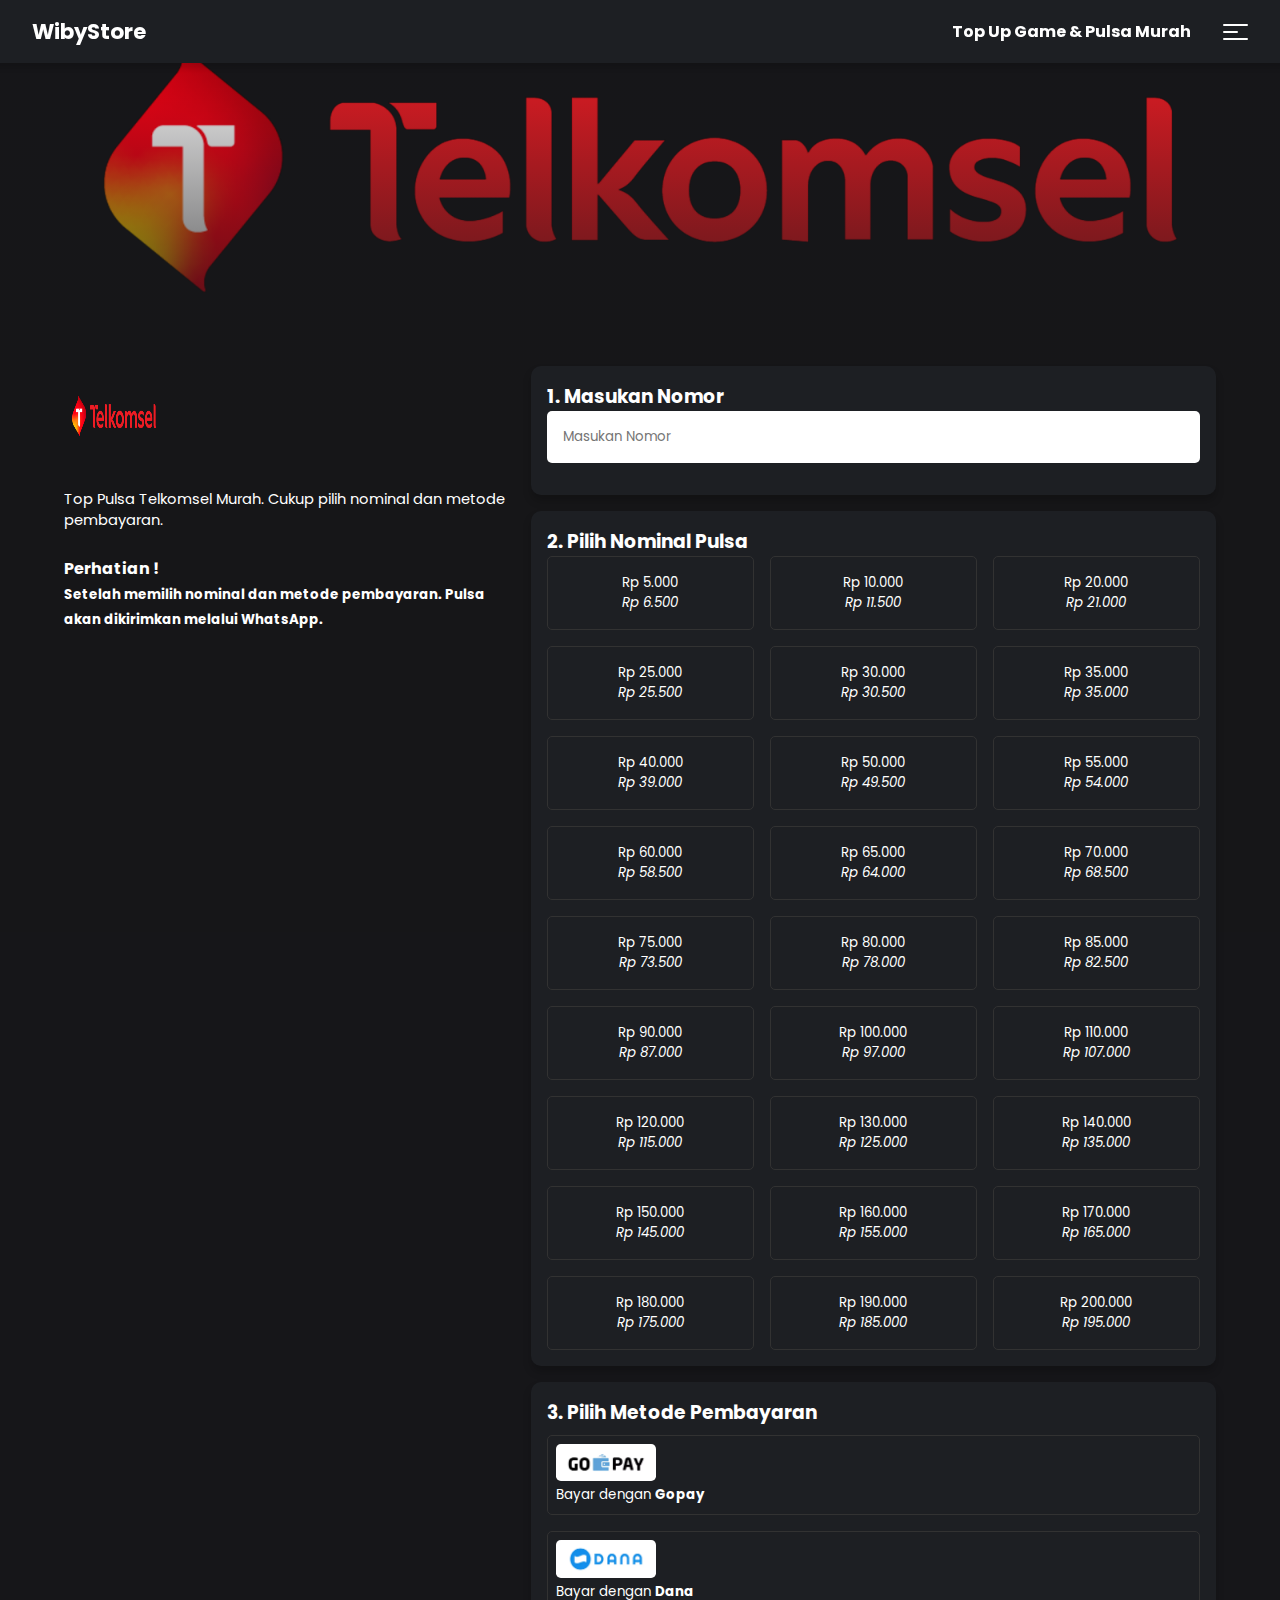
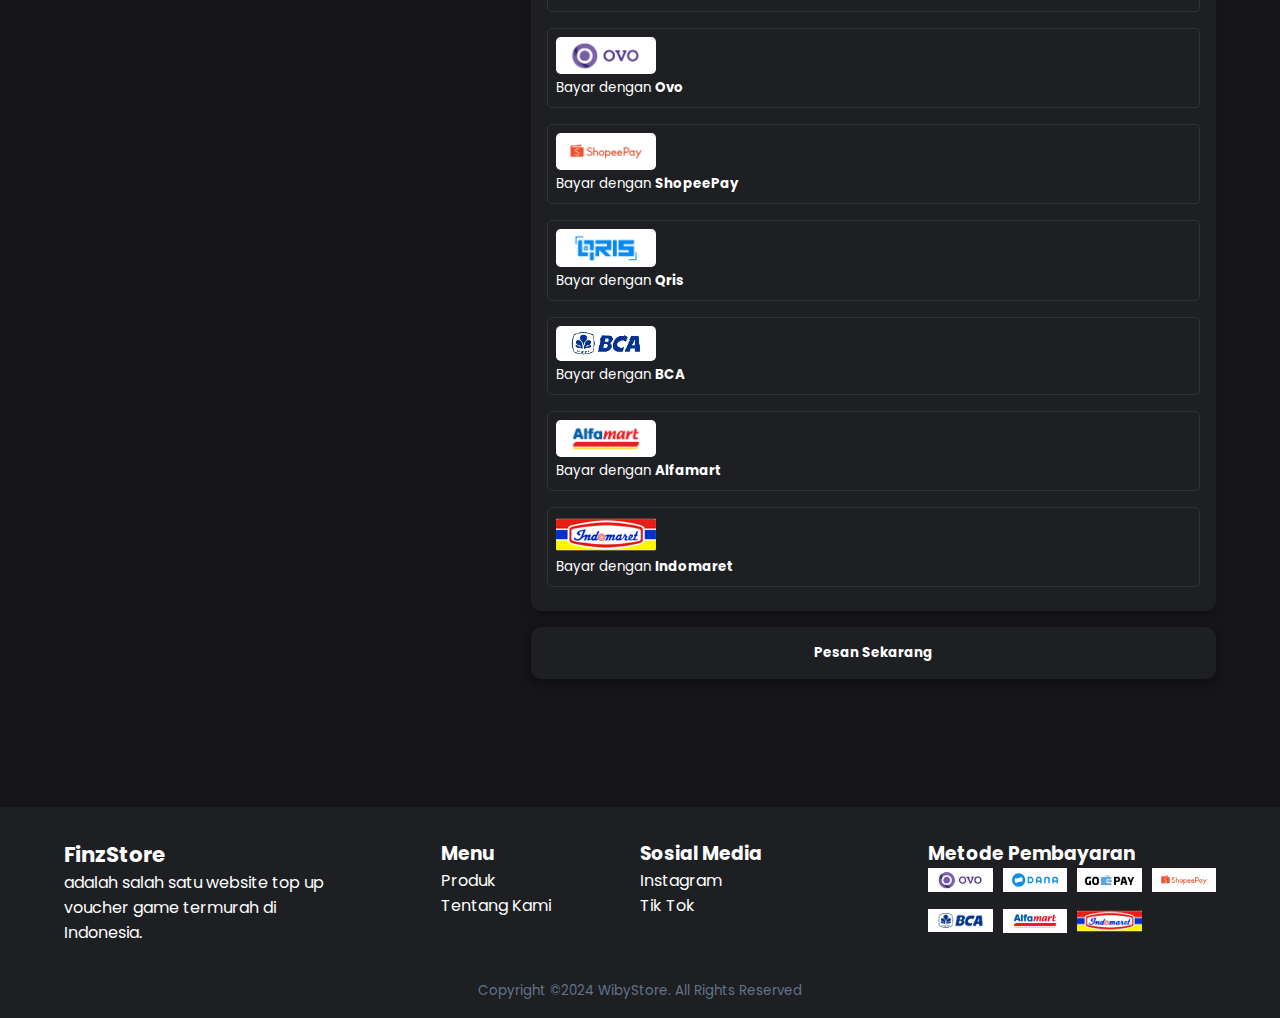
<file: pulsa/telkomsel.html>
<!DOCTYPE html>
<html lang="en">
  <head>
    <meta charset="UTF-8" />
    <meta http-equiv="X-UA-Compatible" content="IE=edge" />
    <meta name="viewport" content="width=device-width, initial-scale=1.0" />
    <meta name="viewport" content="width=device-width, initial-scale=1.0" />
    <meta name="description" content="FinzStore Website Top Up Games Murah" />
    <meta
      name="keywords"
      content="web top up, website top up games, top up murah, top up mobile legends murah, jasa joki murah, joki mobile legends murah"
    />
    <meta name="author" content="digitalkios" />
    <title>WibyStore | Pulsa Telkomsel</title>
    <link
      rel="shortcut icon"
      href="/images/adira-store-logo.webp"
      type="image/x-icon"
    />
    <link rel="stylesheet" href="../src/styles/game.css" />
    <link
      rel="stylesheet"
      href="https://fonts.googleapis.com/css2?family=Material+Symbols+Outlined:opsz,wght,FILL,GRAD@48,400,0,0"
    />
    <link rel="preconnect" href="https://fonts.googleapis.com" />
    <link rel="preconnect" href="https://fonts.gstatic.com" crossorigin />
    <link
      href="https://fonts.googleapis.com/css2?family=Poppins&display=swap"
      rel="stylesheet"
    />
  </head>
  <body>
    <header class="header container">
      <span> <a href="/" class="logo">WibyStore</a> </span>
      <nav class="navbar">
        <div class="navbar-wrap">
          <ul class="hidden navbar-ul">
            <li><a href="#">Produk</a></li>
            <li><a href="#">Tentang Kami</a></li>
          </ul>
        </div>
        <span class="slogan">
          <h4>Top Up Game & Pulsa Murah</h4>
        </span>
        <button class="hamburger-menu">
          <span></span>
          <span></span>
          <span></span>
        </button>
      </nav>
    </header>

    <div
      class="image-header"
      style="background-image: url('/images/telkomsel-cover.png')"
    ></div>
    <main class="game-container">
      <section class="grid-cols-2 section-form_topup">
        <div class="game-description">
          <img src="../images/logo-telkomsel-baru.png" alt="Telkomsel" />
          <p>
            Top Pulsa Telkomsel Murah. Cukup pilih nominal dan metode
            pembayaran.
          </p>
          <br />
          <b>Perhatian !</b><br />
          <small
            ><b
              >Setelah memilih nominal dan metode pembayaran. Pulsa akan
              dikirimkan melalui WhatsApp.</b
            ></small
          >
        </div>
        <div>
          <form>
            <fieldset class="form-input">
              <h3><span>1.</span> Masukan Nomor</h3>
              <input
                type="number"
                name="nomor"
                id="nomor"
                required
                placeholder="Masukan Nomor"
              />
            </fieldset>
            <fieldset class="form-input">
              <h3><span>2.</span> Pilih Nominal Pulsa</h3>
              <div class="grid grid-cols-3">
                <label class="nominal" data-price="6.500">
                  <input
                    onclick="scrollToPayment()"
                    type="radio"
                    name="item_qty"
                    required
                    value="Rp 5.000 Pulsa Telkomsel Rp 6.500"
                  />
                  <span> Rp 5.000 </span>
                  <span class="nominal-1">Rp 6.500</span>
                </label>
                <label class="nominal" data-price="11.500">
                  <input
                    onclick="scrollToPayment()"
                    type="radio"
                    name="item_qty"
                    required
                    value="Rp 10.000 Pulsa Telkomsel Rp 11.500"
                  />
                  <span> Rp 10.000 </span>
                  <span class="nominal-1">Rp 11.500</span>
                </label>
                <label class="nominal" data-price="21.000">
                  <input
                    onclick="scrollToPayment()"
                    type="radio"
                    name="item_qty"
                    required
                    value="Rp 20.000 Pulsa Telkomsel Rp 21.000"
                  />
                  <span> Rp 20.000 </span>
                  <span class="nominal-1">Rp 21.000</span>
                </label>
                <label class="nominal" data-price="25.500">
                  <input
                    onclick="scrollToPayment()"
                    type="radio"
                    name="item_qty"
                    required
                    value="Rp 25.000 Pulsa Telkomsel Rp 25.500"
                  />
                  <span> Rp 25.000 </span>
                  <span class="nominal-1">Rp 25.500</span>
                </label>
                <label class="nominal" data-price="30.500">
                  <input
                    onclick="scrollToPayment()"
                    type="radio"
                    name="item_qty"
                    required
                    value="Rp 30.000 Pulsa Telkomsel Rp 30.500"
                  />
                  <span> Rp 30.000 </span>
                  <span class="nominal-1">Rp 30.500</span>
                </label>
                <label class="nominal" data-price="35.000">
                  <input
                    onclick="scrollToPayment()"
                    type="radio"
                    name="item_qty"
                    required
                    value="Rp 35.000 Pulsa Telkomsel Rp 35.000"
                  />
                  <span> Rp 35.000 </span>
                  <span class="nominal-1">Rp 35.000</span>
                </label>
                <label class="nominal" data-price="39.000">
                  <input
                    onclick="scrollToPayment()"
                    type="radio"
                    name="item_qty"
                    required
                    value="Rp 40.000 Pulsa Telkomsel Rp 39.000"
                  />
                  <span> Rp 40.000 </span>
                  <span class="nominal-1">Rp 39.000</span>
                </label>
                <label class="nominal" data-price="49.500">
                  <input
                    onclick="scrollToPayment()"
                    type="radio"
                    name="item_qty"
                    required
                    value="Rp 50.000 Pulsa Telkomsel Rp 49.500"
                  />
                  <span> Rp 50.000 </span>
                  <span class="nominal-1">Rp 49.500</span>
                </label>
                <label class="nominal" data-price="54.000">
                  <input
                    onclick="scrollToPayment()"
                    type="radio"
                    name="item_qty"
                    required
                    value="Rp 55.000 Pulsa Telkomsel Rp 54.000"
                  />
                  <span> Rp 55.000 </span>
                  <span class="nominal-1">Rp 54.000</span>
                </label>
                <label class="nominal" data-price="58.500">
                  <input
                    onclick="scrollToPayment()"
                    type="radio"
                    name="item_qty"
                    required
                    value="Rp 60.000 Pulsa Telkomsel Rp 58.500"
                  />
                  <span> Rp 60.000 </span>
                  <span class="nominal-1">Rp 58.500</span>
                </label>
                <label class="nominal" data-price="64.000">
                  <input
                    onclick="scrollToPayment()"
                    type="radio"
                    name="item_qty"
                    required
                    value="Rp 65.000 Pulsa Telkomsel Rp 64.000"
                  />
                  <span> Rp 65.000 </span>
                  <span class="nominal-1">Rp 64.000</span>
                </label>
                <label class="nominal" data-price="68.500">
                  <input
                    onclick="scrollToPayment()"
                    type="radio"
                    name="item_qty"
                    required
                    value="Rp 70.000 Pulsa Telkomsel Rp 68.500"
                  />
                  <span> Rp 70.000 </span>
                  <span class="nominal-1">Rp 68.500</span>
                </label>
                <label class="nominal" data-price="73.500">
                  <input
                    onclick="scrollToPayment()"
                    type="radio"
                    name="item_qty"
                    required
                    value="Rp 75.000 Pulsa Telkomsel Rp 73.500"
                  />
                  <span> Rp 75.000 </span>
                  <span class="nominal-1">Rp 73.500</span>
                </label>
                <label class="nominal" data-price="78.000">
                  <input
                    onclick="scrollToPayment()"
                    type="radio"
                    name="item_qty"
                    required
                    value="Rp 80.000 Pulsa Telkomsel Rp 78.000"
                  />
                  <span> Rp 80.000 </span>
                  <span class="nominal-1">Rp 78.000</span>
                </label>
                <label class="nominal" data-price="82.500">
                  <input
                    onclick="scrollToPayment()"
                    type="radio"
                    name="item_qty"
                    required
                    value="Rp 85.000 Pulsa Telkomsel Rp 82.500"
                  />
                  <span> Rp 85.000 </span>
                  <span class="nominal-1">Rp 82.500</span>
                </label>
                <label class="nominal" data-price="87.000">
                  <input
                    onclick="scrollToPayment()"
                    type="radio"
                    name="item_qty"
                    required
                    value="Rp 90.000 Pulsa Telkomsel Rp 87.000"
                  />
                  <span> Rp 90.000 </span>
                  <span class="nominal-1">Rp 87.000</span>
                </label>
                <label class="nominal" data-price="97.000">
                  <input
                    onclick="scrollToPayment()"
                    type="radio"
                    name="item_qty"
                    required
                    value="Rp 100.000 Pulsa Telkomsel Rp 97.000"
                  />
                  <span> Rp 100.000 </span>
                  <span class="nominal-1">Rp 97.000</span>
                </label>
                <label class="nominal" data-price="107.000">
                  <input
                    onclick="scrollToPayment()"
                    type="radio"
                    name="item_qty"
                    required
                    value="Rp 110.000 Pulsa Telkomsel Rp 107.000"
                  />
                  <span> Rp 110.000 </span>
                  <span class="nominal-1">Rp 107.000</span>
                </label>
                <label class="nominal" data-price="115.000">
                  <input
                    onclick="scrollToPayment()"
                    type="radio"
                    name="item_qty"
                    required
                    value="Rp 120.000 Pulsa Telkomsel Rp 115.000"
                  />
                  <span> Rp 120.000 </span>
                  <span class="nominal-1">Rp 115.000</span>
                </label>
                <label class="nominal" data-price="125.000">
                  <input
                    onclick="scrollToPayment()"
                    type="radio"
                    name="item_qty"
                    required
                    value="Rp 130.000 Pulsa Telkomsel Rp 125.000"
                  />
                  <span> Rp 130.000 </span>
                  <span class="nominal-1">Rp 125.000</span>
                </label>
                <label class="nominal" data-price="135.000">
                  <input
                    onclick="scrollToPayment()"
                    type="radio"
                    name="item_qty"
                    required
                    value="Rp 140.000 Pulsa Telkomsel Rp 135.000"
                  />
                  <span> Rp 140.000 </span>
                  <span class="nominal-1">Rp 135.000</span>
                </label>
                <label class="nominal" data-price="145.000">
                  <input
                    onclick="scrollToPayment()"
                    type="radio"
                    name="item_qty"
                    required
                    value="Rp 150.000 Pulsa Telkomsel Rp 145.000"
                  />
                  <span> Rp 150.000 </span>
                  <span class="nominal-1">Rp 145.000</span>
                </label>
                <label class="nominal" data-price="155.000">
                  <input
                    onclick="scrollToPayment()"
                    type="radio"
                    name="item_qty"
                    required
                    value="Rp 160.000 Pulsa Telkomsel Rp 155.000"
                  />
                  <span> Rp 160.000 </span>
                  <span class="nominal-1">Rp 155.000</span>
                </label>
                <label class="nominal" data-price="165.000">
                  <input
                    onclick="scrollToPayment()"
                    type="radio"
                    name="item_qty"
                    required
                    value="Rp 170.000 Pulsa Telkomsel Rp 165.000"
                  />
                  <span> Rp 170.000 </span>
                  <span class="nominal-1">Rp 165.000</span>
                </label>
                <label class="nominal" data-price="175.000">
                  <input
                    onclick="scrollToPayment()"
                    type="radio"
                    name="item_qty"
                    required
                    value="Rp 180.000 Pulsa Telkomsel Rp 175.000"
                  />
                  <span> Rp 180.000 </span>
                  <span class="nominal-1">Rp 175.000</span>
                </label>
                <label class="nominal" data-price="185.000">
                  <input
                    onclick="scrollToPayment()"
                    type="radio"
                    name="item_qty"
                    required
                    value="Rp 190.000 Pulsa Telkomsel Rp 185.000"
                  />
                  <span> Rp 190.000 </span>
                  <span class="nominal-1">Rp 185.000</span>
                </label>
                <label class="nominal" data-price="195.000">
                  <input
                    onclick="scrollToPayment()"
                    type="radio"
                    name="item_qty"
                    required
                    value="Rp 200.000 Pulsa Telkomsel Rp 195.000"
                  />
                  <span> Rp 200.000 </span>
                  <span class="nominal-1">Rp 195.000</span>
                </label>
              </div>
            </fieldset>

            <fieldset class="form-input">
              <h3><span>3.</span> Pilih Metode Pembayaran</h3>
              <div class="payment">
                <label class="payment-method">
                  <input
                    type="radio"
                    name="payment_method"
                    required
                    value="Gopay"
                  />
                  <img src="/images/gopay.webp" alt="" />
                  <span
                    ><small>Bayar dengan <b>Gopay</b></small></span
                  >
                  <div class="form-input__price-section" style="display: none">
                    <small>Harga</small>
                    <div>Rp <span class="form-input__price"></span></div>
                  </div>
                </label>

                <label class="payment-method">
                  <input
                    type="radio"
                    name="payment_method"
                    required
                    value="Dana"
                  />
                  <img src="/images/dana.webp" alt="" />
                  <span
                    ><small>Bayar dengan <b>Dana</b></small></span
                  >
                  <div class="form-input__price-section" style="display: none">
                    <small>Harga</small>
                    <div>Rp <span class="form-input__price"></span></div>
                  </div>
                </label>

                <label class="payment-method">
                  <input
                    type="radio"
                    name="payment_method"
                    required
                    value="Ovo"
                  />
                  <img src="/images/ovo.webp" alt="" />
                  <span
                    ><small>Bayar dengan <b>Ovo</b></small></span
                  >
                  <div class="form-input__price-section" style="display: none">
                    <small>Harga</small>
                    <div>Rp <span class="form-input__price"></span></div>
                  </div>
                </label>

                <label class="payment-method">
                  <input
                    type="radio"
                    name="payment_method"
                    required
                    value="ShopeePay"
                  />
                  <img src="/images/shopeepay.webp" alt="" />
                  <span
                    ><small>Bayar dengan <b>ShopeePay</b></small></span
                  >
                  <div class="form-input__price-section" style="display: none">
                    <small>Harga</small>
                    <div>Rp <span class="form-input__price"></span></div>
                  </div>
                </label>

                <label class="payment-method">
                  <input
                    type="radio"
                    name="payment_method"
                    required
                    value="QRIS"
                  />
                  <img src="/images/qris.webp" alt="" />
                  <span
                    ><small>Bayar dengan <b>Qris</b></small></span
                  >
                  <div class="form-input__price-section" style="display: none">
                    <small>Harga</small>
                    <div>Rp <span class="form-input__price"></span></div>
                  </div>
                </label>

                <label class="payment-method">
                  <input
                    type="radio"
                    name="payment_method"
                    required
                    value="BCA"
                  />
                  <img src="/images/bca.webp" alt="" />
                  <span
                    ><small>Bayar dengan <b>BCA</b></small></span
                  >
                  <div class="form-input__price-section" style="display: none">
                    <small>Harga</small>
                    <div>Rp <span class="form-input__price"></span></div>
                  </div>
                </label>

                <label class="payment-method">
                  <input
                    type="radio"
                    name="payment_method"
                    required
                    value="Alfamart"
                  />
                  <img src="/images/alfamart.webp" alt="" />
                  <span
                    ><small>Bayar dengan <b>Alfamart</b></small></span
                  >
                  <div class="form-input__price-section" style="display: none">
                    <small>Harga</small>
                    <div>Rp <span class="form-input__price"></span></div>
                  </div>
                </label>

                <label class="payment-method">
                  <input
                    type="radio"
                    name="payment_method"
                    required
                    value="Indomaret"
                  />
                  <img src="/images/indomaret.webp" alt="" />
                  <span
                    ><small>Bayar dengan <b>Indomaret</b></small></span
                  >
                  <div class="form-input__price-section" style="display: none">
                    <small>Harga</small>
                    <div>Rp <span class="form-input__price"></span></div>
                  </div>
                </label>
              </div>
            </fieldset>
            <button class="btn-order">Pesan Sekarang</button>
          </form>
        </div>
      </section>
    </main>

    <footer class="container">
      <div class="footer">
        <div class="description">
          <span>
            <a href="/" class="logo">FinzStore</a>
          </span>
          <br />
          adalah salah satu website top up voucher game termurah di Indonesia.
        </div>
        <div class="menu">
          <h3>Menu</h3>
          <ul class="navbar-ul">
            <li><a href="#">Produk</a></li>
            <li><a href="#">Tentang Kami</a></li>
          </ul>
        </div>
        <div class="social">
          <h3>Sosial Media</h3>
          <ul>
            <li><a href="#">Instagram</a></li>
            <li><a href="#">Tik Tok</a></li>
          </ul>
        </div>
        <div class="payment-footer">
          <h3>Metode Pembayaran</h3>
          <div class="payment-grid">
            <div>
              <img src="/images/ovo.webp" alt="" />
            </div>
            <div>
              <img src="/images/dana.jpg" alt="" />
            </div>
            <div>
              <img src="/images/gopay.jpg" alt="" />
            </div>
            <div>
              <img src="/images/shopeepay.webp" alt="" />
            </div>
            <div>
              <img src="/images/bca.jpg" alt="" />
            </div>
            <div>
              <img src="/images/alfamart.jpg" alt="" />
            </div>
            <div>
              <img src="/images/indomaret.webp" alt="" />
            </div>
          </div>
        </div>
      </div>
      <div class="copyright">
        <small> Copyright &copy;2024 WibyStore. All Rights Reserved </small>
      </div>
    </footer>

    <script src="../src/js/hamburger.js"></script>
    <script src="../src/js/orderPulsa.js"></script>
    <script src="../src/js/keys.js"></script>
    <script src="../src/js/script.js"></script>
  </body>
</html>
</file>
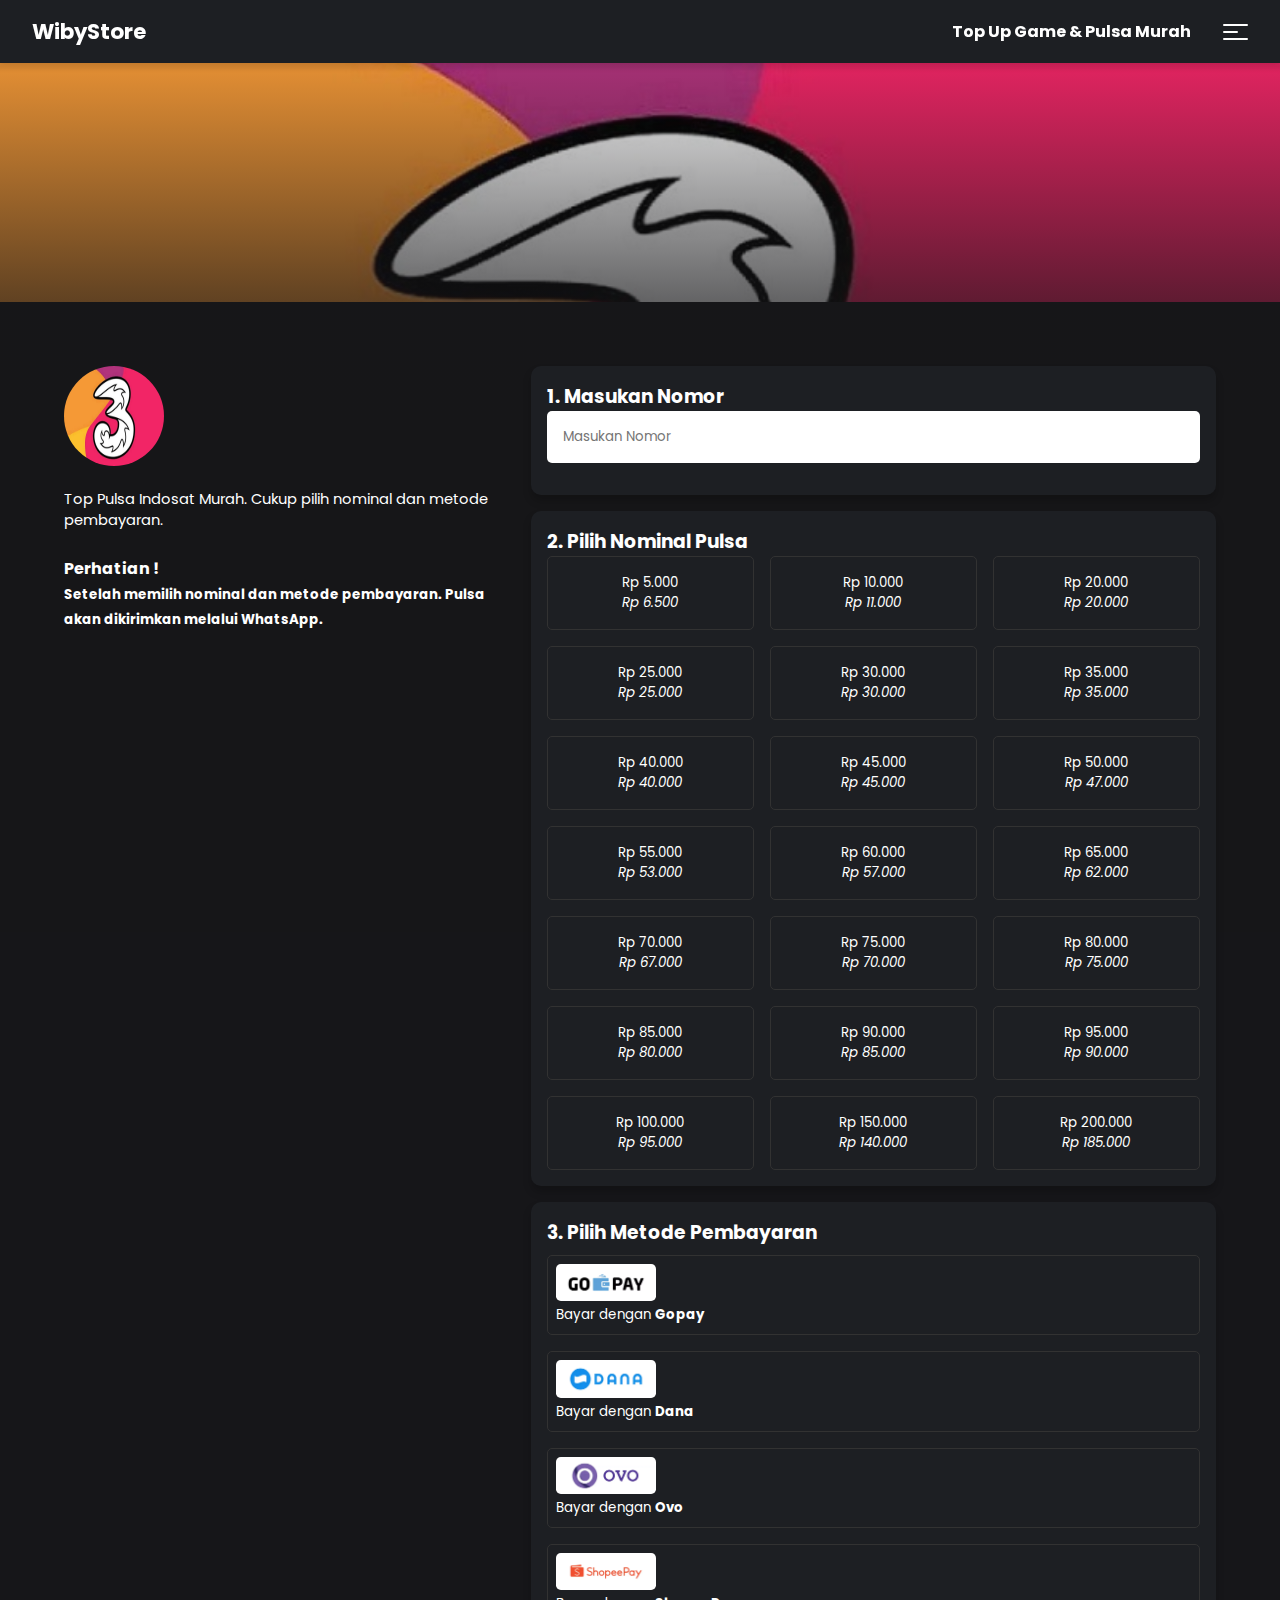
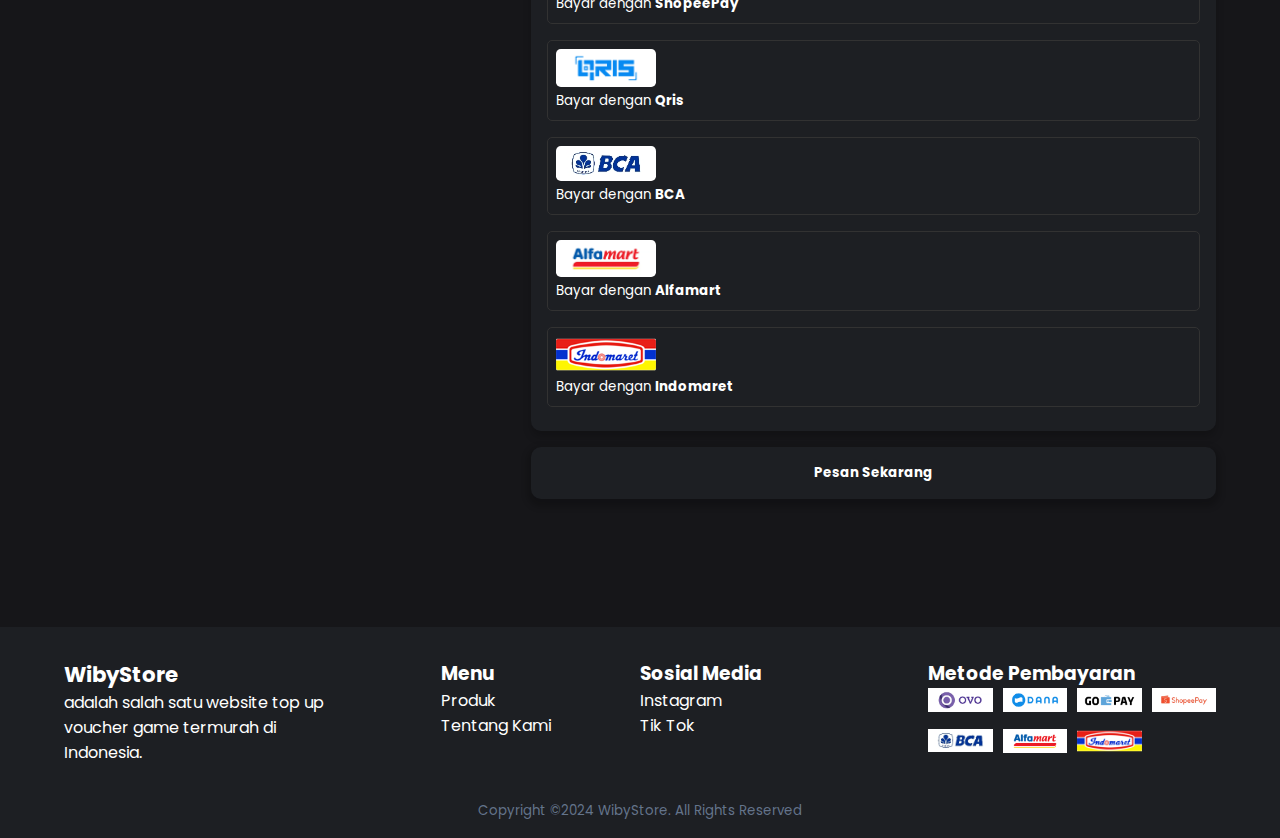
<file: pulsa/tr3.html>
<!DOCTYPE html>
<html lang="en">
  <head>
    <meta charset="UTF-8" />
    <meta http-equiv="X-UA-Compatible" content="IE=edge" />
    <meta name="viewport" content="width=device-width, initial-scale=1.0" />
    <meta name="viewport" content="width=device-width, initial-scale=1.0" />
    <meta name="description" content="FinzStore Website Top Up Games Murah" />
    <meta
      name="keywords"
      content="web top up, website top up games, top up murah, top up mobile legends murah, jasa joki murah, joki mobile legends murah"
    />
    <meta name="author" content="digitalkios" />
    <title>WibyStore | Pulsa 3</title>
    <link
      rel="shortcut icon"
      href="/images/adira-store-logo.webp"
      type="image/x-icon"
    />
    <link rel="stylesheet" href="../src/styles/game.css" />
    <link
      rel="stylesheet"
      href="https://fonts.googleapis.com/css2?family=Material+Symbols+Outlined:opsz,wght,FILL,GRAD@48,400,0,0"
    />
    <link rel="preconnect" href="https://fonts.googleapis.com" />
    <link rel="preconnect" href="https://fonts.gstatic.com" crossorigin />
    <link
      href="https://fonts.googleapis.com/css2?family=Poppins&display=swap"
      rel="stylesheet"
    />
  </head>
  <body>
    <header class="header container">
      <span> <a href="/" class="logo">WibyStore</a> </span>
      <nav class="navbar">
        <div class="navbar-wrap">
          <ul class="hidden navbar-ul">
            <li><a href="#">Produk</a></li>
            <li><a href="#">Tentang Kami</a></li>
          </ul>
        </div>
        <span class="slogan">
          <h4>Top Up Game & Pulsa Murah</h4>
        </span>
        <button class="hamburger-menu">
          <span></span>
          <span></span>
          <span></span>
        </button>
      </nav>
    </header>

    <div
      class="image-header"
      style="background-image: url('/images/tr3.jpg')"
    ></div>
    <main class="game-container">
      <section class="grid-cols-2 section-form_topup">
        <div class="game-description">
          <img src="../images/tr3.jpg" alt="Axis" />
          <p>
            Top Pulsa Indosat Murah. Cukup pilih nominal dan metode pembayaran.
          </p>
          <br />
          <b>Perhatian !</b><br />
          <small
            ><b
              >Setelah memilih nominal dan metode pembayaran. Pulsa akan
              dikirimkan melalui WhatsApp.</b
            ></small
          >
        </div>
        <div>
          <form>
            <fieldset class="form-input">
              <h3><span>1.</span> Masukan Nomor</h3>
              <input
                type="number"
                name="nomor"
                id="nomor"
                required
                placeholder="Masukan Nomor"
              />
            </fieldset>
            <fieldset class="form-input">
              <h3><span>2.</span> Pilih Nominal Pulsa</h3>
              <div class="grid grid-cols-3">
                <label class="nominal" data-price="6.500">
                  <input
                    onclick="scrollToPayment()"
                    type="radio"
                    name="item_qty"
                    required
                    value="Rp 5.000 Pulsa Axis Rp 6.500"
                  />
                  <span> Rp 5.000 </span>
                  <span class="nominal-1">Rp 6.500</span>
                </label>
                <label class="nominal" data-price="11.000">
                  <input
                    onclick="scrollToPayment()"
                    type="radio"
                    name="item_qty"
                    required
                    value="Rp 10.000 Pulsa Axis Rp 11.000"
                  />
                  <span> Rp 10.000 </span>
                  <span class="nominal-1">Rp 11.000</span>
                </label>
                <label class="nominal" data-price="20.000">
                  <input
                    onclick="scrollToPayment()"
                    type="radio"
                    name="item_qty"
                    required
                    value="Rp 20.000 Pulsa Axis Rp 20.000"
                  />
                  <span> Rp 20.000 </span>
                  <span class="nominal-1">Rp 20.000</span>
                </label>
                <label class="nominal" data-price="25.000">
                  <input
                    onclick="scrollToPayment()"
                    type="radio"
                    name="item_qty"
                    required
                    value="Rp 25.000 Pulsa Axis Rp 25.000"
                  />
                  <span> Rp 25.000 </span>
                  <span class="nominal-1">Rp 25.000</span>
                </label>
                <label class="nominal" data-price="30.000">
                  <input
                    onclick="scrollToPayment()"
                    type="radio"
                    name="item_qty"
                    required
                    value="Rp 30.000 Pulsa Axis Rp 30.000"
                  />
                  <span> Rp 30.000 </span>
                  <span class="nominal-1">Rp 30.000</span>
                </label>
                <label class="nominal" data-price="35.000">
                  <input
                    onclick="scrollToPayment()"
                    type="radio"
                    name="item_qty"
                    required
                    value="Rp 35.000 Pulsa Axis Rp 35.000"
                  />
                  <span> Rp 35.000 </span>
                  <span class="nominal-1">Rp 35.000</span>
                </label>
                <label class="nominal" data-price="40.000">
                  <input
                    onclick="scrollToPayment()"
                    type="radio"
                    name="item_qty"
                    required
                    value="Rp 40.000 Pulsa Axis Rp 40.000"
                  />
                  <span> Rp 40.000 </span>
                  <span class="nominal-1">Rp 40.000</span>
                </label>
                <label class="nominal" data-price="43.500">
                  <input
                    onclick="scrollToPayment()"
                    type="radio"
                    name="item_qty"
                    required
                    value="Rp 45.000 Pulsa Axis Rp 43.500"
                  />
                  <span> Rp 45.000 </span>
                  <span class="nominal-1">Rp 45.000</span>
                </label>
                <label class="nominal" data-price="47.000">
                  <input
                    onclick="scrollToPayment()"
                    type="radio"
                    name="item_qty"
                    required
                    value="Rp 50.000 Pulsa Axis Rp 47.000"
                  />
                  <span> Rp 50.000 </span>
                  <span class="nominal-1">Rp 47.000</span>
                </label>
                <label class="nominal" data-price="53.000">
                  <input
                    onclick="scrollToPayment()"
                    type="radio"
                    name="item_qty"
                    required
                    value="Rp 55.000 Pulsa Axis Rp 53.000"
                  />
                  <span> Rp 55.000 </span>
                  <span class="nominal-1">Rp 53.000</span>
                </label>
                <label class="nominal" data-price="57.000">
                  <input
                    onclick="scrollToPayment()"
                    type="radio"
                    name="item_qty"
                    required
                    value="Rp 60.000 Pulsa Axis Rp 57.000"
                  />
                  <span> Rp 60.000 </span>
                  <span class="nominal-1">Rp 57.000</span>
                </label>
                <label class="nominal" data-price="62.000">
                  <input
                    onclick="scrollToPayment()"
                    type="radio"
                    name="item_qty"
                    required
                    value="Rp 65.000 Pulsa Axis Rp 62.000"
                  />
                  <span> Rp 65.000 </span>
                  <span class="nominal-1">Rp 62.000</span>
                </label>
                <label class="nominal" data-price="67.000">
                  <input
                    onclick="scrollToPayment()"
                    type="radio"
                    name="item_qty"
                    required
                    value="Rp 70.000 Pulsa Axis Rp 67.000"
                  />
                  <span> Rp 70.000 </span>
                  <span class="nominal-1">Rp 67.000</span>
                </label>
                <label class="nominal" data-price="70.000">
                  <input
                    onclick="scrollToPayment()"
                    type="radio"
                    name="item_qty"
                    required
                    value="Rp 75.000 Pulsa Axis Rp 70.000"
                  />
                  <span> Rp 75.000 </span>
                  <span class="nominal-1">Rp 70.000</span>
                </label>
                <label class="nominal" data-price="75.000">
                  <input
                    onclick="scrollToPayment()"
                    type="radio"
                    name="item_qty"
                    required
                    value="Rp 80.000 Pulsa Axis Rp 75.000"
                  />
                  <span> Rp 80.000 </span>
                  <span class="nominal-1">Rp 75.000</span>
                </label>
                <label class="nominal" data-price="80.000">
                  <input
                    onclick="scrollToPayment()"
                    type="radio"
                    name="item_qty"
                    required
                    value="Rp 85.000 Pulsa Axis Rp 80.000"
                  />
                  <span> Rp 85.000 </span>
                  <span class="nominal-1">Rp 80.000</span>
                </label>
                <label class="nominal" data-price="85.000">
                  <input
                    onclick="scrollToPayment()"
                    type="radio"
                    name="item_qty"
                    required
                    value="Rp 90.000 Pulsa Axis Rp 85.000"
                  />
                  <span> Rp 90.000 </span>
                  <span class="nominal-1">Rp 85.000</span>
                </label>
                <label class="nominal" data-price="90.000">
                  <input
                    onclick="scrollToPayment()"
                    type="radio"
                    name="item_qty"
                    required
                    value="Rp 95.000 Pulsa Axis Rp 90.000"
                  />
                  <span> Rp 95.000 </span>
                  <span class="nominal-1">Rp 90.000</span>
                </label>
                <label class="nominal" data-price="95.000">
                  <input
                    onclick="scrollToPayment()"
                    type="radio"
                    name="item_qty"
                    required
                    value="Rp 100.000 Pulsa Axis Rp 95.000"
                  />
                  <span> Rp 100.000 </span>
                  <span class="nominal-1">Rp 95.000</span>
                </label>
                <label class="nominal" data-price="140.000">
                  <input
                    onclick="scrollToPayment()"
                    type="radio"
                    name="item_qty"
                    required
                    value="Rp 150.000 Pulsa Axis Rp 140.000"
                  />
                  <span> Rp 150.000 </span>
                  <span class="nominal-1">Rp 140.000</span>
                </label>
                <label class="nominal" data-price="185.000">
                  <input
                    onclick="scrollToPayment()"
                    type="radio"
                    name="item_qty"
                    required
                    value="Rp 200.000 Pulsa Axis Rp 185.000"
                  />
                  <span> Rp 200.000 </span>
                  <span class="nominal-1">Rp 185.000</span>
                </label>
              </div>
            </fieldset>

            <fieldset class="form-input">
              <h3><span>3.</span> Pilih Metode Pembayaran</h3>
              <div class="payment">
                <label class="payment-method">
                  <input
                    type="radio"
                    name="payment_method"
                    required
                    value="Gopay"
                  />
                  <img src="/images/gopay.webp" alt="" />
                  <span
                    ><small>Bayar dengan <b>Gopay</b></small></span
                  >
                  <div class="form-input__price-section" style="display: none">
                    <small>Harga</small>
                    <div>Rp <span class="form-input__price"></span></div>
                  </div>
                </label>

                <label class="payment-method">
                  <input
                    type="radio"
                    name="payment_method"
                    required
                    value="Dana"
                  />
                  <img src="/images/dana.webp" alt="" />
                  <span
                    ><small>Bayar dengan <b>Dana</b></small></span
                  >
                  <div class="form-input__price-section" style="display: none">
                    <small>Harga</small>
                    <div>Rp <span class="form-input__price"></span></div>
                  </div>
                </label>

                <label class="payment-method">
                  <input
                    type="radio"
                    name="payment_method"
                    required
                    value="Ovo"
                  />
                  <img src="/images/ovo.webp" alt="" />
                  <span
                    ><small>Bayar dengan <b>Ovo</b></small></span
                  >
                  <div class="form-input__price-section" style="display: none">
                    <small>Harga</small>
                    <div>Rp <span class="form-input__price"></span></div>
                  </div>
                </label>

                <label class="payment-method">
                  <input
                    type="radio"
                    name="payment_method"
                    required
                    value="ShopeePay"
                  />
                  <img src="/images/shopeepay.webp" alt="" />
                  <span
                    ><small>Bayar dengan <b>ShopeePay</b></small></span
                  >
                  <div class="form-input__price-section" style="display: none">
                    <small>Harga</small>
                    <div>Rp <span class="form-input__price"></span></div>
                  </div>
                </label>

                <label class="payment-method">
                  <input
                    type="radio"
                    name="payment_method"
                    required
                    value="QRIS"
                  />
                  <img src="/images/qris.webp" alt="" />
                  <span
                    ><small>Bayar dengan <b>Qris</b></small></span
                  >
                  <div class="form-input__price-section" style="display: none">
                    <small>Harga</small>
                    <div>Rp <span class="form-input__price"></span></div>
                  </div>
                </label>

                <label class="payment-method">
                  <input
                    type="radio"
                    name="payment_method"
                    required
                    value="BCA"
                  />
                  <img src="/images/bca.webp" alt="" />
                  <span
                    ><small>Bayar dengan <b>BCA</b></small></span
                  >
                  <div class="form-input__price-section" style="display: none">
                    <small>Harga</small>
                    <div>Rp <span class="form-input__price"></span></div>
                  </div>
                </label>

                <label class="payment-method">
                  <input
                    type="radio"
                    name="payment_method"
                    required
                    value="Alfamart"
                  />
                  <img src="/images/alfamart.webp" alt="" />
                  <span
                    ><small>Bayar dengan <b>Alfamart</b></small></span
                  >
                  <div class="form-input__price-section" style="display: none">
                    <small>Harga</small>
                    <div>Rp <span class="form-input__price"></span></div>
                  </div>
                </label>

                <label class="payment-method">
                  <input
                    type="radio"
                    name="payment_method"
                    required
                    value="Indomaret"
                  />
                  <img src="/images/indomaret.webp" alt="" />
                  <span
                    ><small>Bayar dengan <b>Indomaret</b></small></span
                  >
                  <div class="form-input__price-section" style="display: none">
                    <small>Harga</small>
                    <div>Rp <span class="form-input__price"></span></div>
                  </div>
                </label>
              </div>
            </fieldset>
            <button class="btn-order">Pesan Sekarang</button>
          </form>
        </div>
      </section>
    </main>

    <footer class="container">
      <div class="footer">
        <div class="description">
          <span>
            <a href="/" class="logo">WibyStore</a>
          </span>
          <br />
          adalah salah satu website top up voucher game termurah di Indonesia.
        </div>
        <div class="menu">
          <h3>Menu</h3>
          <ul class="navbar-ul">
            <li><a href="#">Produk</a></li>
            <li><a href="#">Tentang Kami</a></li>
          </ul>
        </div>
        <div class="social">
          <h3>Sosial Media</h3>
          <ul>
            <li><a href="#">Instagram</a></li>
            <li><a href="#">Tik Tok</a></li>
          </ul>
        </div>
        <div class="payment-footer">
          <h3>Metode Pembayaran</h3>
          <div class="payment-grid">
            <div>
              <img src="/images/ovo.webp" alt="" />
            </div>
            <div>
              <img src="/images/dana.jpg" alt="" />
            </div>
            <div>
              <img src="/images/gopay.jpg" alt="" />
            </div>
            <div>
              <img src="/images/shopeepay.webp" alt="" />
            </div>
            <div>
              <img src="/images/bca.jpg" alt="" />
            </div>
            <div>
              <img src="/images/alfamart.jpg" alt="" />
            </div>
            <div>
              <img src="/images/indomaret.webp" alt="" />
            </div>
          </div>
        </div>
      </div>
      <div class="copyright">
        <small> Copyright &copy;2024 WibyStore. All Rights Reserved </small>
      </div>
    </footer>

    <script src="../src/js/hamburger.js"></script>
    <script src="../src/js/orderPulsa.js"></script>
    <script src="../src/js/keys.js"></script>
    <script src="../src/js/script.js"></script>
  </body>
</html>
</file>
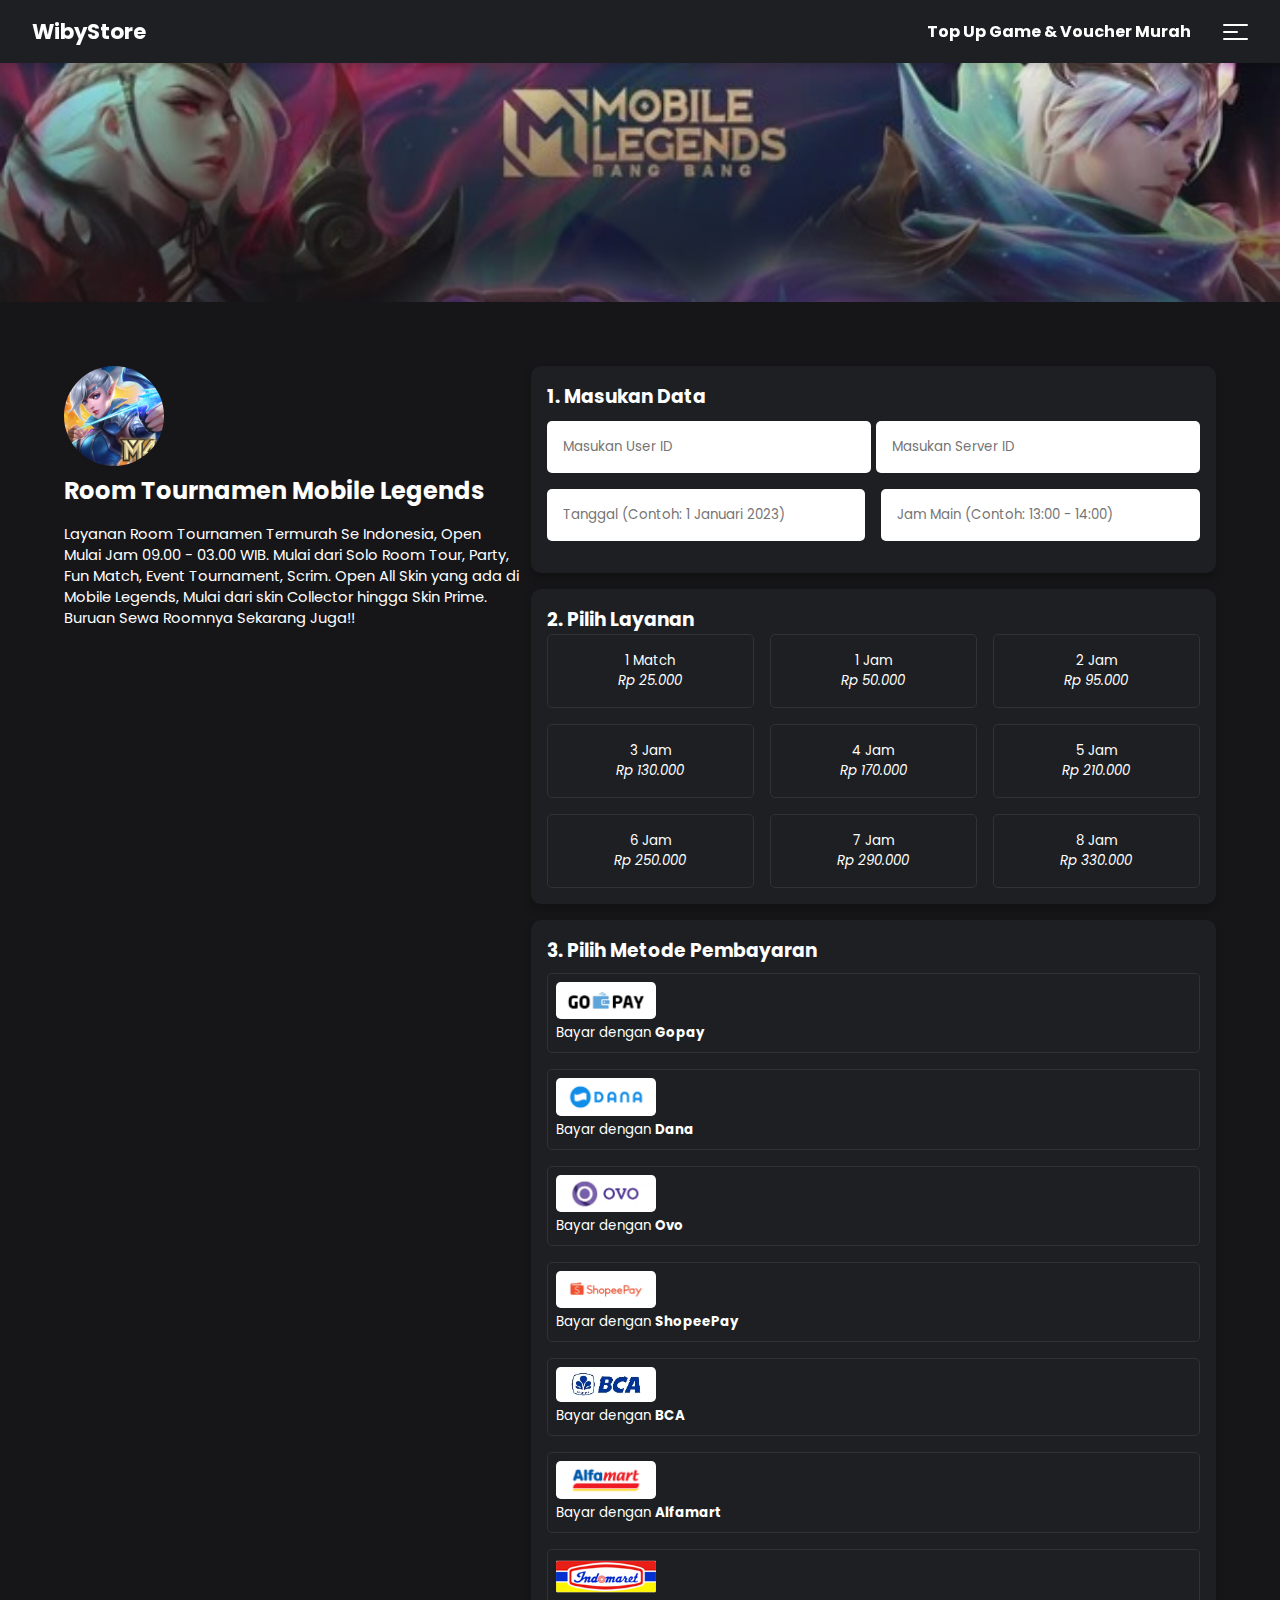
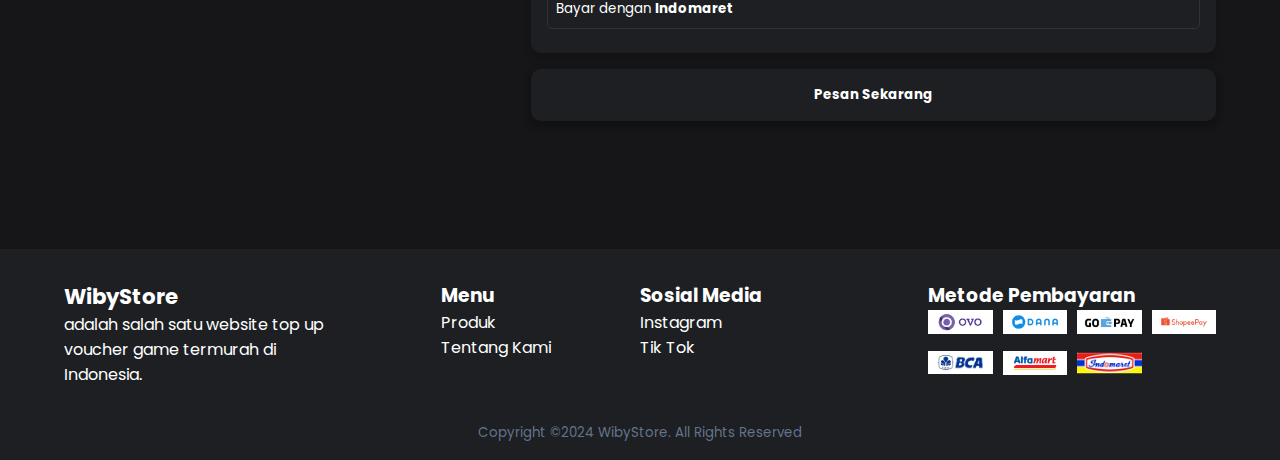
<file: room-tournament/mobile-legends.html>
<!DOCTYPE html>
<html lang="en">
  <head>
    <meta charset="UTF-8" />
    <meta http-equiv="X-UA-Compatible" content="IE=edge" />
    <meta name="viewport" content="width=device-width, initial-scale=1.0" />
    <title>WibyStore | Room Tournamen Mobile Legends</title>
    <link rel="stylesheet" href="../src/styles/game.css" />
    <link
      rel="stylesheet"
      href="https://fonts.googleapis.com/css2?family=Material+Symbols+Outlined:opsz,wght,FILL,GRAD@48,400,0,0"
    />
    <link rel="preconnect" href="https://fonts.googleapis.com" />
    <link rel="preconnect" href="https://fonts.gstatic.com" crossorigin />
    <link
      href="https://fonts.googleapis.com/css2?family=Poppins&display=swap"
      rel="stylesheet"
    />
  </head>
  <body>
    <header class="header container">
      <span>
        <a href="/" class="logo">WibyStore</a>
      </span>
      <nav class="navbar">
        <span class="slogan">
          <h4>Top Up Game & Voucher Murah</h4>
        </span>
        <button class="hamburger-menu">
          <span></span>
          <span></span>
          <span></span>
        </button>
      </nav>
    </header>

    <div
      class="image-header"
      style="background-image: url('/images/mlbb-cover.webp')"
    ></div>
    <main class="game-container">
      <section class="grid-cols-2 section-form_topup">
        <div class="game-description">
          <img src="../images/mlbb.png" alt="Mobile Legends" />
          <h2>Room Tournamen Mobile Legends</h2>
          <p>
            Layanan Room Tournamen Termurah Se Indonesia, Open Mulai Jam 09.00 -
            03.00 WIB. Mulai dari Solo Room Tour, Party, Fun Match, Event
            Tournament, Scrim. Open All Skin yang ada di Mobile Legends, Mulai
            dari skin Collector hingga Skin Prime. Buruan Sewa Roomnya Sekarang
            Juga!!
          </p>
        </div>
        <div>
          <form action="">
            <fieldset class="form-input">
              <h3><span>1.</span> Masukan Data</h3>
              <div style="display: flex; gap: 5px; margin-top: 10px">
                <input
                  type="text"
                  name="user_id"
                  id="user_id"
                  required
                  placeholder="Masukan User ID"
                />
                <input
                  type="text"
                  name="server_id"
                  id="server_id"
                  required
                  placeholder="Masukan Server ID"
                />
              </div>
              <div class="form-input__id">
                <input
                  type="text"
                  name="date"
                  id="date"
                  required
                  placeholder="Tanggal (Contoh: 1 Januari 2023)"
                />
                <input
                  type="text"
                  name="playing"
                  id="playing"
                  required
                  placeholder="Jam Main (Contoh: 13:00 - 14:00)"
                />
              </div>
            </fieldset>

            <fieldset class="form-input">
              <h3><span>2.</span> Pilih Layanan</h3>
              <div class="grid grid-cols-3">
                <label class="nominal" data-price="25.000">
                  <input
                    onclick="scrollToPayment()"
                    type="radio"
                    name="item_qty"
                    required
                    value="1 Match Rp 25.000"
                  />
                  <span> 1 Match </span>
                  <span class="nominal-1">Rp 25.000</span>
                </label>
                <label class="nominal" data-price="50.000">
                  <input
                    onclick="scrollToPayment()"
                    type="radio"
                    name="item_qty"
                    required
                    value="1 Jam Rp 50.000"
                  />
                  <span> 1 Jam</span>
                  <span class="nominal-1">Rp 50.000</span>
                </label>
                <label class="nominal" data-price="95.000">
                  <input
                    onclick="scrollToPayment()"
                    type="radio"
                    name="item_qty"
                    required
                    value="2 Jam Rp 95.000"
                  />
                  <span> 2 Jam </span>
                  <span class="nominal-1">Rp 95.000</span>
                </label>
                <label class="nominal" data-price="130.000">
                  <input
                    onclick="scrollToPayment()"
                    type="radio"
                    name="item_qty"
                    required
                    value="3 Jam Rp 130.000"
                  />
                  <span> 3 Jam </span>
                  <span class="nominal-1">Rp 130.000</span>
                </label>
                <label class="nominal" data-price="170.000">
                  <input
                    onclick="scrollToPayment()"
                    type="radio"
                    name="item_qty"
                    required
                    value="4 Jam Rp 170.000"
                  />
                  <span> 4 Jam </span>
                  <span class="nominal-1">Rp 170.000</span>
                </label>
                <label class="nominal" data-price="210.000">
                  <input
                    onclick="scrollToPayment()"
                    type="radio"
                    name="item_qty"
                    required
                    value="5 Jam Rp 210.000"
                  />
                  <span> 5 Jam </span>
                  <span class="nominal-1">Rp 210.000</span>
                </label>
                <label class="nominal" data-price="250.000">
                  <input
                    onclick="scrollToPayment()"
                    type="radio"
                    name="item_qty"
                    required
                    value="6 Jam Rp 250.000"
                  />
                  <span> 6 Jam </span>
                  <span class="nominal-1">Rp 250.000</span>
                </label>
                <label class="nominal" data-price="290.000">
                  <input
                    onclick="scrollToPayment()"
                    type="radio"
                    name="item_qty"
                    required
                    value="7 Jam Rp 290.000"
                  />
                  <span> 7 Jam </span>
                  <span class="nominal-1">Rp 290.000</span>
                </label>
                <label class="nominal" data-price="330.000">
                  <input
                    onclick="scrollToPayment()"
                    type="radio"
                    name="item_qty"
                    required
                    value="8 Jam Rp 330.000"
                  />
                  <span> 8 Jam </span>
                  <span class="nominal-1">Rp 330.000</span>
                </label>
              </div>
            </fieldset>

            <fieldset class="form-input">
              <h3><span>3.</span> Pilih Metode Pembayaran</h3>
              <div class="payment">
                <label class="payment-method">
                  <input
                    type="radio"
                    name="payment_method"
                    required
                    value="Gopay"
                  />
                  <img src="../images/gopay.jpg" alt="" />
                  <span
                    ><small>Bayar dengan <b>Gopay</b></small></span
                  >
                  <div class="form-input__price-section" style="display: none">
                    <small>Harga</small>
                    <div>Rp <span class="form-input__price"></span></div>
                  </div>
                </label>

                <label class="payment-method">
                  <input
                    type="radio"
                    name="payment_method"
                    required
                    value="Dana"
                  />
                  <img src="../images/dana.jpg" alt="" />
                  <span
                    ><small>Bayar dengan <b>Dana</b></small></span
                  >
                  <div class="form-input__price-section" style="display: none">
                    <small>Harga</small>
                    <div>Rp <span class="form-input__price"></span></div>
                  </div>
                </label>

                <label class="payment-method">
                  <input
                    type="radio"
                    name="payment_method"
                    required
                    value="Ovo"
                  />
                  <img src="../images/ovo.webp" alt="" />
                  <span
                    ><small>Bayar dengan <b>Ovo</b></small></span
                  >
                  <div class="form-input__price-section" style="display: none">
                    <small>Harga</small>
                    <div>Rp <span class="form-input__price"></span></div>
                  </div>
                </label>

                <label class="payment-method">
                  <input
                    type="radio"
                    name="payment_method"
                    required
                    value="ShopeePay"
                  />
                  <img src="../images/shopeepay.webp" alt="" />
                  <span
                    ><small>Bayar dengan <b>ShopeePay</b></small></span
                  >
                  <div class="form-input__price-section" style="display: none">
                    <small>Harga</small>
                    <div>Rp <span class="form-input__price"></span></div>
                  </div>
                </label>

                <label class="payment-method">
                  <input
                    type="radio"
                    name="payment_method"
                    required
                    value="BCA"
                  />
                  <img src="../images/bca.jpg" alt="" />
                  <span
                    ><small>Bayar dengan <b>BCA</b></small></span
                  >
                  <div class="form-input__price-section" style="display: none">
                    <small>Harga</small>
                    <div>Rp <span class="form-input__price"></span></div>
                  </div>
                </label>

                <label class="payment-method">
                  <input
                    type="radio"
                    name="payment_method"
                    required
                    value="Alfamart"
                  />
                  <img src="../images/alfamart.jpg" alt="" />
                  <span
                    ><small>Bayar dengan <b>Alfamart</b></small></span
                  >
                  <div class="form-input__price-section" style="display: none">
                    <small>Harga</small>
                    <div>Rp <span class="form-input__price"></span></div>
                  </div>
                </label>

                <label class="payment-method">
                  <input
                    type="radio"
                    name="payment_method"
                    required
                    value="Indomaret"
                  />
                  <img src="../images/indomaret.webp" alt="" />
                  <span
                    ><small>Bayar dengan <b>Indomaret</b></small></span
                  >
                  <div class="form-input__price-section" style="display: none">
                    <small>Harga</small>
                    <div>Rp <span class="form-input__price"></span></div>
                  </div>
                </label>
              </div>
            </fieldset>
            <button class="btn-order">Pesan Sekarang</button>
          </form>
        </div>
      </section>
    </main>

    <footer class="container">
      <div class="footer">
        <div class="description">
          <span>
            <a href="/" class="logo">WibyStore</a>
          </span>
          <br />
          adalah salah satu website top up voucher game termurah di Indonesia.
        </div>
        <div class="menu">
          <h3>Menu</h3>
          <ul class="navbar-ul">
            <li><a href="#">Produk</a></li>
            <li><a href="#">Tentang Kami</a></li>
          </ul>
        </div>
        <div class="social">
          <h3>Sosial Media</h3>
          <ul>
            <li><a href="#">Instagram</a></li>
            <li><a href="#">Tik Tok</a></li>
          </ul>
        </div>
        <div class="payment-footer">
          <h3>Metode Pembayaran</h3>
          <div class="payment-grid">
            <div>
              <img src="/images/ovo.webp" alt="" />
            </div>
            <div>
              <img src="/images/dana.jpg" alt="" />
            </div>
            <div>
              <img src="/images/gopay.jpg" alt="" />
            </div>
            <div>
              <img src="/images/shopeepay.webp" alt="" />
            </div>
            <div>
              <img src="/images/bca.jpg" alt="" />
            </div>
            <div>
              <img src="/images/alfamart.jpg" alt="" />
            </div>
            <div>
              <img src="/images/indomaret.webp" alt="" />
            </div>
          </div>
        </div>
      </div>
      <div class="copyright">
        <small> Copyright &copy;2024 WibyStore. All Rights Reserved </small>
      </div>
    </footer>

    <script src="../src/js/hamburger.js"></script>
    <script src="../src/js/orderTournamen.js"></script>
    <script src="../src/js/keys.js"></script>
    <script src="../src/js/script.js"></script>
  </body>
</html>
</file>
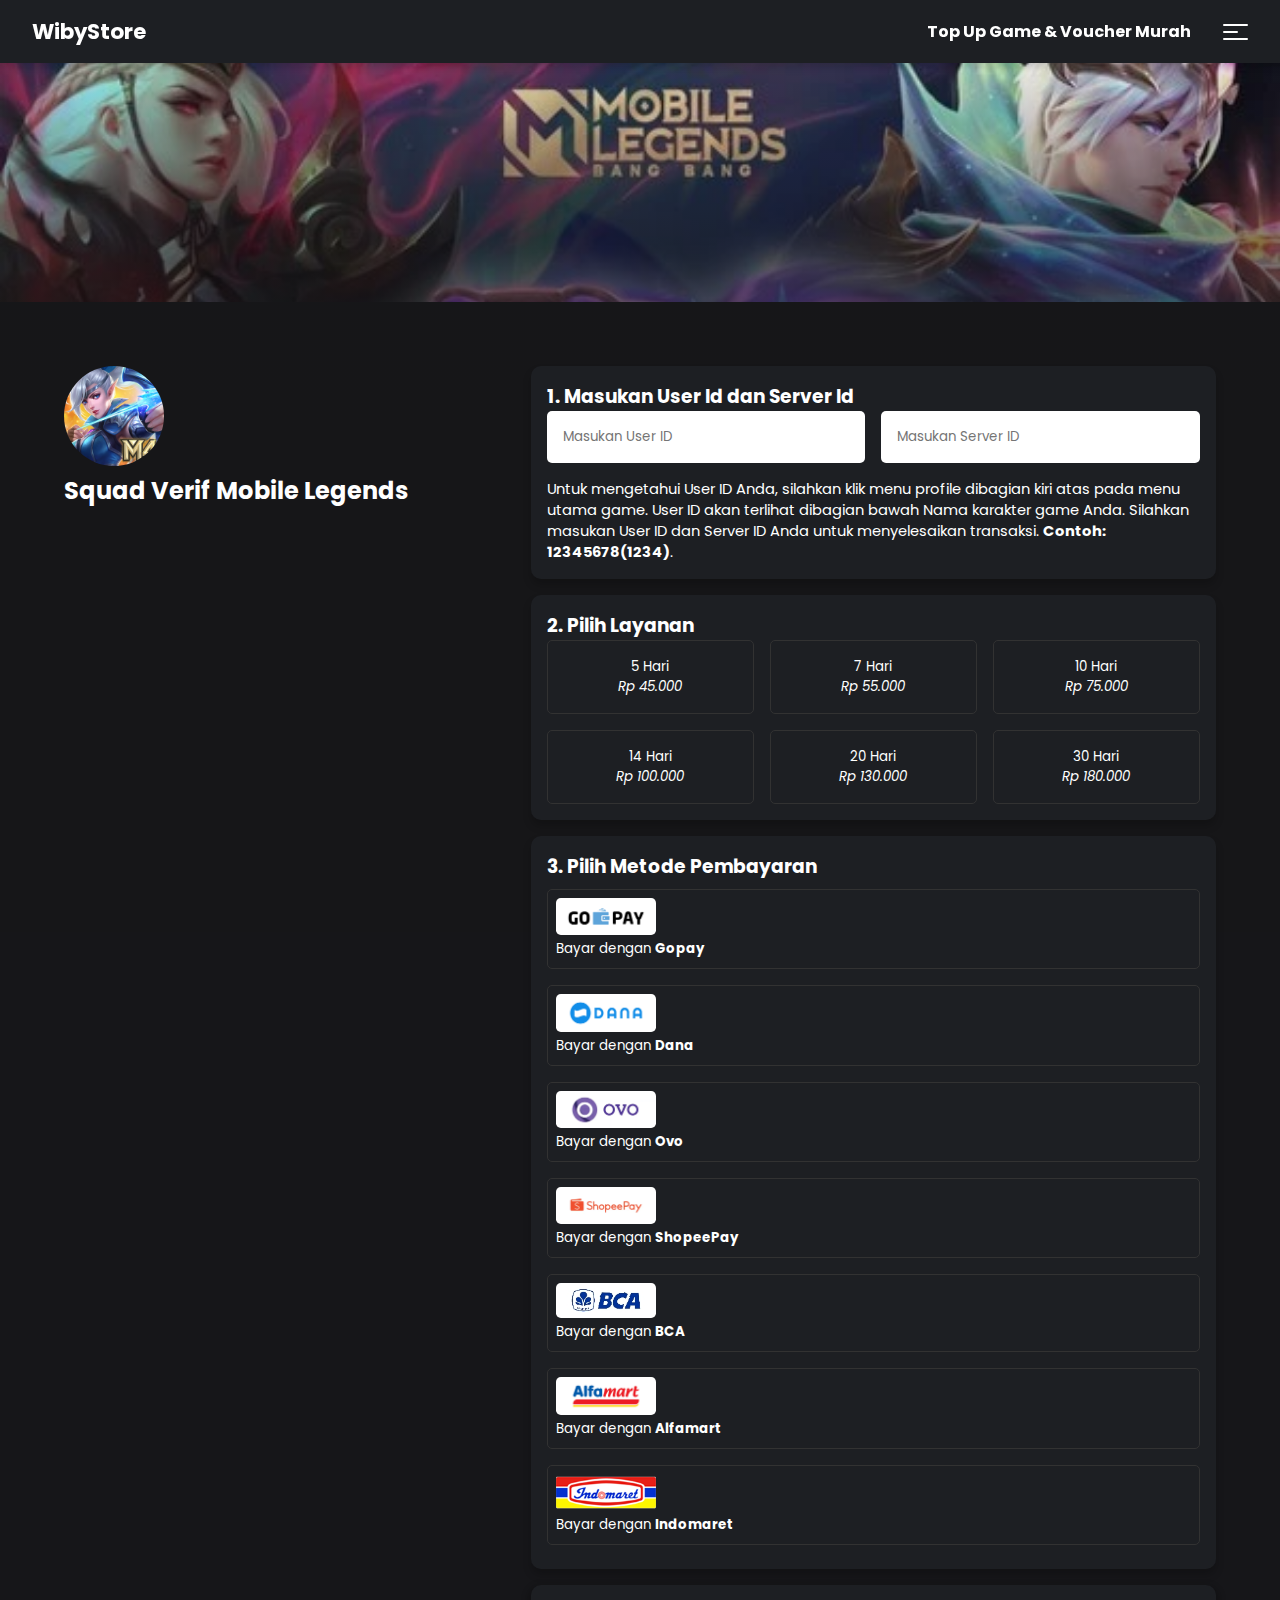
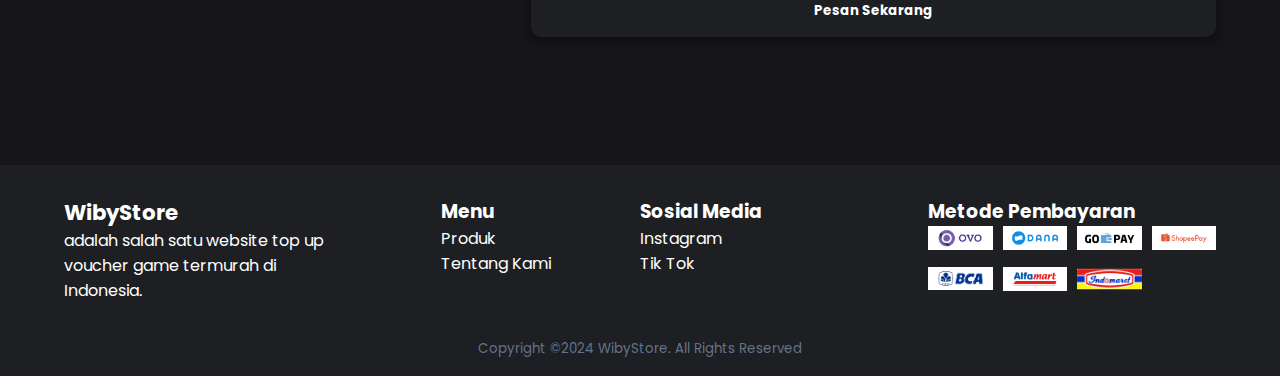
<file: squad-verif/mobile-legends.html>
<!DOCTYPE html>
<html lang="en">
  <head>
    <meta charset="UTF-8" />
    <meta http-equiv="X-UA-Compatible" content="IE=edge" />
    <meta name="viewport" content="width=device-width, initial-scale=1.0" />
    <title>WibyStore | Squad Verif Mobile Legends</title>
    <link rel="stylesheet" href="../src/styles/game.css" />
    <link
      rel="stylesheet"
      href="https://fonts.googleapis.com/css2?family=Material+Symbols+Outlined:opsz,wght,FILL,GRAD@48,400,0,0"
    />
    <link rel="preconnect" href="https://fonts.googleapis.com" />
    <link rel="preconnect" href="https://fonts.gstatic.com" crossorigin />
    <link
      href="https://fonts.googleapis.com/css2?family=Poppins&display=swap"
      rel="stylesheet"
    />
  </head>
  <body>
    <header class="header container">
      <span>
        <a href="/" class="logo">WibyStore</a>
      </span>
      <nav class="navbar">
        <span class="slogan">
          <h4>Top Up Game & Voucher Murah</h4>
        </span>
        <button class="hamburger-menu">
          <span></span>
          <span></span>
          <span></span>
        </button>
      </nav>
    </header>

    <div
      class="image-header"
      style="background-image: url('/images/mlbb-cover.webp')"
    ></div>
    <main class="game-container">
      <section class="grid-cols-2 section-form_topup">
        <div class="game-description">
          <img src="../images/mlbb.png" alt="Mobile Legends" />
          <h2>Squad Verif Mobile Legends</h2>
        </div>
        <div>
          <form action="">
            <fieldset class="form-input">
              <h3><span>1.</span> Masukan User Id dan Server Id</h3>
              <div class="form-input__id">
                <input
                  type="text"
                  name="user_id"
                  id="user_id"
                  required
                  placeholder="Masukan User ID"
                />
                <input
                  type="text"
                  name="server_id"
                  id="server_id"
                  required
                  placeholder="Masukan Server ID"
                />
              </div>
              <p>
                Untuk mengetahui User ID Anda, silahkan klik menu profile
                dibagian kiri atas pada menu utama game. User ID akan terlihat
                dibagian bawah Nama karakter game Anda. Silahkan masukan User ID
                dan Server ID Anda untuk menyelesaikan transaksi.
                <b>Contoh: 12345678(1234)</b>.
              </p>
            </fieldset>

            <fieldset class="form-input">
              <h3><span>2.</span> Pilih Layanan</h3>
              <div class="grid grid-cols-3">
                <label class="nominal" data-price="45.000">
                  <input
                    onclick="scrollToPayment()"
                    type="radio"
                    name="item_qty"
                    required
                    value="5 Hari Rp 45.000"
                  />
                  <span> 5 Hari </span>
                  <span class="nominal-1">Rp 45.000</span>
                </label>
                <label class="nominal" data-price="55.000">
                  <input
                    onclick="scrollToPayment()"
                    type="radio"
                    name="item_qty"
                    required
                    value="7 Hari Rp 55.000"
                  />
                  <span> 7 Hari </span>
                  <span class="nominal-1">Rp 55.000</span>
                </label>
                <label class="nominal" data-price="75.000">
                  <input
                    onclick="scrollToPayment()"
                    type="radio"
                    name="item_qty"
                    required
                    value="10 Hari Rp 75.000"
                  />
                  <span> 10 Hari </span>
                  <span class="nominal-1">Rp 75.000</span>
                </label>
                <label class="nominal" data-price="100.000">
                  <input
                    onclick="scrollToPayment()"
                    type="radio"
                    name="item_qty"
                    required
                    value="14 Hari Rp 100.000"
                  />
                  <span> 14 Hari </span>
                  <span class="nominal-1">Rp 100.000</span>
                </label>
                <label class="nominal" data-price="130.000">
                  <input
                    onclick="scrollToPayment()"
                    type="radio"
                    name="item_qty"
                    required
                    value="20 Hari Rp 130.000"
                  />
                  <span> 20 Hari </span>
                  <span class="nominal-1">Rp 130.000</span>
                </label>
                <label class="nominal" data-price="180.000">
                  <input
                    onclick="scrollToPayment()"
                    type="radio"
                    name="item_qty"
                    required
                    value="30 Hari Rp 180.000"
                  />
                  <span> 30 Hari </span>
                  <span class="nominal-1">Rp 180.000</span>
                </label>
              </div>
            </fieldset>

            <fieldset class="form-input">
              <h3><span>3.</span> Pilih Metode Pembayaran</h3>
              <div class="payment">
                <label class="payment-method">
                  <input
                    type="radio"
                    name="payment_method"
                    required
                    value="Gopay"
                  />
                  <img src="../images/gopay.jpg" alt="" />
                  <span
                    ><small>Bayar dengan <b>Gopay</b></small></span
                  >
                  <div class="form-input__price-section" style="display: none">
                    <small>Harga</small>
                    <div>Rp <span class="form-input__price"></span></div>
                  </div>
                </label>

                <label class="payment-method">
                  <input
                    type="radio"
                    name="payment_method"
                    required
                    value="Dana"
                  />
                  <img src="../images/dana.jpg" alt="" />
                  <span
                    ><small>Bayar dengan <b>Dana</b></small></span
                  >
                  <div class="form-input__price-section" style="display: none">
                    <small>Harga</small>
                    <div>Rp <span class="form-input__price"></span></div>
                  </div>
                </label>

                <label class="payment-method">
                  <input
                    type="radio"
                    name="payment_method"
                    required
                    value="Ovo"
                  />
                  <img src="../images/ovo.webp" alt="" />
                  <span
                    ><small>Bayar dengan <b>Ovo</b></small></span
                  >
                  <div class="form-input__price-section" style="display: none">
                    <small>Harga</small>
                    <div>Rp <span class="form-input__price"></span></div>
                  </div>
                </label>

                <label class="payment-method">
                  <input
                    type="radio"
                    name="payment_method"
                    required
                    value="ShopeePay"
                  />
                  <img src="../images/shopeepay.webp" alt="" />
                  <span
                    ><small>Bayar dengan <b>ShopeePay</b></small></span
                  >
                  <div class="form-input__price-section" style="display: none">
                    <small>Harga</small>
                    <div>Rp <span class="form-input__price"></span></div>
                  </div>
                </label>

                <label class="payment-method">
                  <input
                    type="radio"
                    name="payment_method"
                    required
                    value="BCA"
                  />
                  <img src="../images/bca.jpg" alt="" />
                  <span
                    ><small>Bayar dengan <b>BCA</b></small></span
                  >
                  <div class="form-input__price-section" style="display: none">
                    <small>Harga</small>
                    <div>Rp <span class="form-input__price"></span></div>
                  </div>
                </label>

                <label class="payment-method">
                  <input
                    type="radio"
                    name="payment_method"
                    required
                    value="Alfamart"
                  />
                  <img src="../images/alfamart.jpg" alt="" />
                  <span
                    ><small>Bayar dengan <b>Alfamart</b></small></span
                  >
                  <div class="form-input__price-section" style="display: none">
                    <small>Harga</small>
                    <div>Rp <span class="form-input__price"></span></div>
                  </div>
                </label>

                <label class="payment-method">
                  <input
                    type="radio"
                    name="payment_method"
                    required
                    value="Indomaret"
                  />
                  <img src="../images/indomaret.webp" alt="" />
                  <span
                    ><small>Bayar dengan <b>Indomaret</b></small></span
                  >
                  <div class="form-input__price-section" style="display: none">
                    <small>Harga</small>
                    <div>Rp <span class="form-input__price"></span></div>
                  </div>
                </label>
              </div>
            </fieldset>
            <button class="btn-order">Pesan Sekarang</button>
          </form>
        </div>
      </section>
    </main>

    <footer class="container">
      <div class="footer">
        <div class="description">
          <span>
            <a href="/" class="logo">WibyStore</a>
          </span>
          <br />
          adalah salah satu website top up voucher game termurah di Indonesia.
        </div>
        <div class="menu">
          <h3>Menu</h3>
          <ul class="navbar-ul">
            <li><a href="#">Produk</a></li>
            <li><a href="#">Tentang Kami</a></li>
          </ul>
        </div>
        <div class="social">
          <h3>Sosial Media</h3>
          <ul>
            <li><a href="#">Instagram</a></li>
            <li><a href="#">Tik Tok</a></li>
          </ul>
        </div>
        <div class="payment-footer">
          <h3>Metode Pembayaran</h3>
          <div class="payment-grid">
            <div>
              <img src="/images/ovo.webp" alt="" />
            </div>
            <div>
              <img src="/images/dana.jpg" alt="" />
            </div>
            <div>
              <img src="/images/gopay.jpg" alt="" />
            </div>
            <div>
              <img src="/images/shopeepay.webp" alt="" />
            </div>
            <div>
              <img src="/images/bca.jpg" alt="" />
            </div>
            <div>
              <img src="/images/alfamart.jpg" alt="" />
            </div>
            <div>
              <img src="/images/indomaret.webp" alt="" />
            </div>
          </div>
        </div>
      </div>
      <div class="copyright">
        <small> Copyright &copy;2024 WibyStore. All Rights Reserved </small>
      </div>
    </footer>

    <script src="../src/js/hamburger.js"></script>
    <script src="../src/js/orderSquadVerif.js"></script>
    <script src="../src/js/keys.js"></script>
    <script src="../src/js/script.js"></script>
  </body>
</html>
</file>
<file: src/styles/game.css>
@import url('./home.css');

.header {
    justify-content: space-between;
    display: flex;
    align-items: center;
    padding: 1rem 2rem;
    box-shadow: 0 2px 4px 4px rgba(0 0 0 / 0.1), 0 2px 4px -2px rgb(0 0 0 / 0.1);
    position: fixed;
    left: 0;
    right: 0;
    top: 0;
    z-index: 999;
    background-color: var(--color-secondary);
}

.image-header {
    margin-top: 2rem;
    background-position: top;
    background-repeat: no-repeat;
    background-size: cover;
    width: 100%;
    height: 270px;
    z-index: 0;
}


.image-header::after {
    content: "";
    position: absolute;
    z-index: 0;
    height: 100%;
    width: 100%;
    background: linear-gradient(to bottom, rgba(23, 23, 23, 0) 0, #161618 45%, #161618 100%);
}

.section-form_topup {
    margin-bottom: 4rem;
    position: relative;
    top: 0;
}

.section-form_topup>div>p {
    font-size: 11pt;
    margin-top: 1rem;
}

.section-form_topup img {
    width: 100%;
    border-radius: .3rem;
}

.section-form_topup .game-description img {
    width: 100px;
    height: 100px;
    border-radius: 99px;
}

fieldset {
    margin-bottom: 1rem;
}

.form-input {
    padding: 1rem;
    border-radius: 10px;
    border: none;
    box-shadow: 0px 6px 8px 0px rgba(0 0 0 / 0.2);
    background-color: var(--color-secondary);
}

.form-input>p {
    font-size: 11pt;
}

.form-input input,
.form-input select {
    padding: 1rem;
    margin-bottom: 1rem;
    width: 100%;
    border-radius: 5px;
    border: none;
}

.form-input__id {
    display: flex;
    gap: 1rem;
}

.nominal>span {
    font-size: 10pt;
}

.nominal {
    padding: 1rem 2rem;
    border: 1px solid rgb(50, 50, 50);
    position: relative;
    border-radius: 5px;
}

.nominal:hover {
    background-color: var(--color-primary);
    color: #fff;
    cursor: pointer;
    transition-duration: .3s;
}

.nominal>span {
    display: flex;
    gap: 5px;
    justify-content: center;
    align-items: center;
}

.nominal img {
    width: 25px;
}

.nominal>input {
    position: absolute;
    right: 0;
    top: 0;
    opacity: 0;
}

.nominal>input[type=radio]:checked~span::before {
    position: absolute;
    top: 0;
    right: 0;
    content: "✓";
    display: flex;
    align-items: center;
    justify-content: center;
    border-radius: 0 5px 0 5px;
    color: #fff;
    background-color: #000;
    padding: 3px;
}

.nominal-1 {
    font-size: 10pt;
    font-style: italic;
}

.payment {
    display: grid;
}

.payment img {
    width: 100px;
    display: block;
}

.payment-method {
    position: relative;
    padding: .5rem;
    margin: .5rem 0;
    border: 1px solid rgb(50, 50, 50);
    border-radius: 5px;
}

.payment-method:hover {
    cursor: pointer;
    background-color: var(--color-primary);
    color: #fff;
    transition-duration: .3s;
}

.payment-method>input {
    position: absolute;
    top: 0;
    right: 0;
    opacity: 0;
}

.payment-method>input[type=radio]:checked~span::before {
    position: absolute;
    top: 0;
    right: 0;
    content: "✓";
    display: flex;
    align-items: center;
    justify-content: center;
    border-radius: 0 5px 0 5px;
    color: #fff;
    background-color: #000;
    padding: 3px;
}

.form-input__price-section {
    position: absolute;
    right: 10px;
    top: 10px;
}

.btn-order {
    width: 100%;
    border: none;
    padding: 1rem;
    font-weight: bold;
    background-color: var(--color-secondary);
    color: #fff;
    box-shadow: 0px 4px 6px 4px rgba(0 0 0 / 0.2);
    border-radius: 10px;
}

.btn-order:hover {
    background-color: var(--color-primary);
    transition: ease-out .3s;
    cursor: pointer;
}


@media screen and (max-width:640px) {
    * {
        cursor: none;
    }

    .form-input__id {
        display: grid;
    }

    .game-container {
        overflow-x: none;
        max-width: 640px;
        /* margin: 2rem auto; */
        margin: 0 auto;
        padding: .5rem;
    }

    .grid-cols-2 {
        display: grid;
        grid-template-columns: 1fr;
    }

    .grid-cols-3 {
        display: grid;
        grid-template-columns: repeat(2, 1fr);
    }

    .nominal {
        padding: 1rem .5rem;
        box-shadow: 0 2px 4px 4px rgba(0 0 0 / 0.1), 0 2px 4px -2px rgb(0 0 0 / 0.1);
        position: relative;
        border-radius: 5px;
        font-size: 9pt;
    }

    .image-header {
        margin-top: 0;
        height: 230px;
    }

    .form-input__price {
        font-size: 10pt;
        font-weight: bold;
    }
}

@media screen and (min-width:640px) {
    .game-container {
        overflow-x: none;
        max-width: 768px;
        padding: 1rem;
        margin: 0 auto;
    }

    .grid-cols-2 {
        display: grid;
        grid-template-columns: 1fr;
    }

    .grid-cols-3 {
        display: grid;
        grid-template-columns: repeat(3, 1fr);
    }

}

@media screen and (min-width:968px) {
    .game-container {
        overflow-x: hidden;
        max-width: 1280px;
        padding: 2rem 4rem;
        margin: 2rem auto;
    }

    .grid-cols-2 {
        display: grid;
        grid-template-columns: 2fr 3fr;
        gap: 10px;
    }
}
</file>
